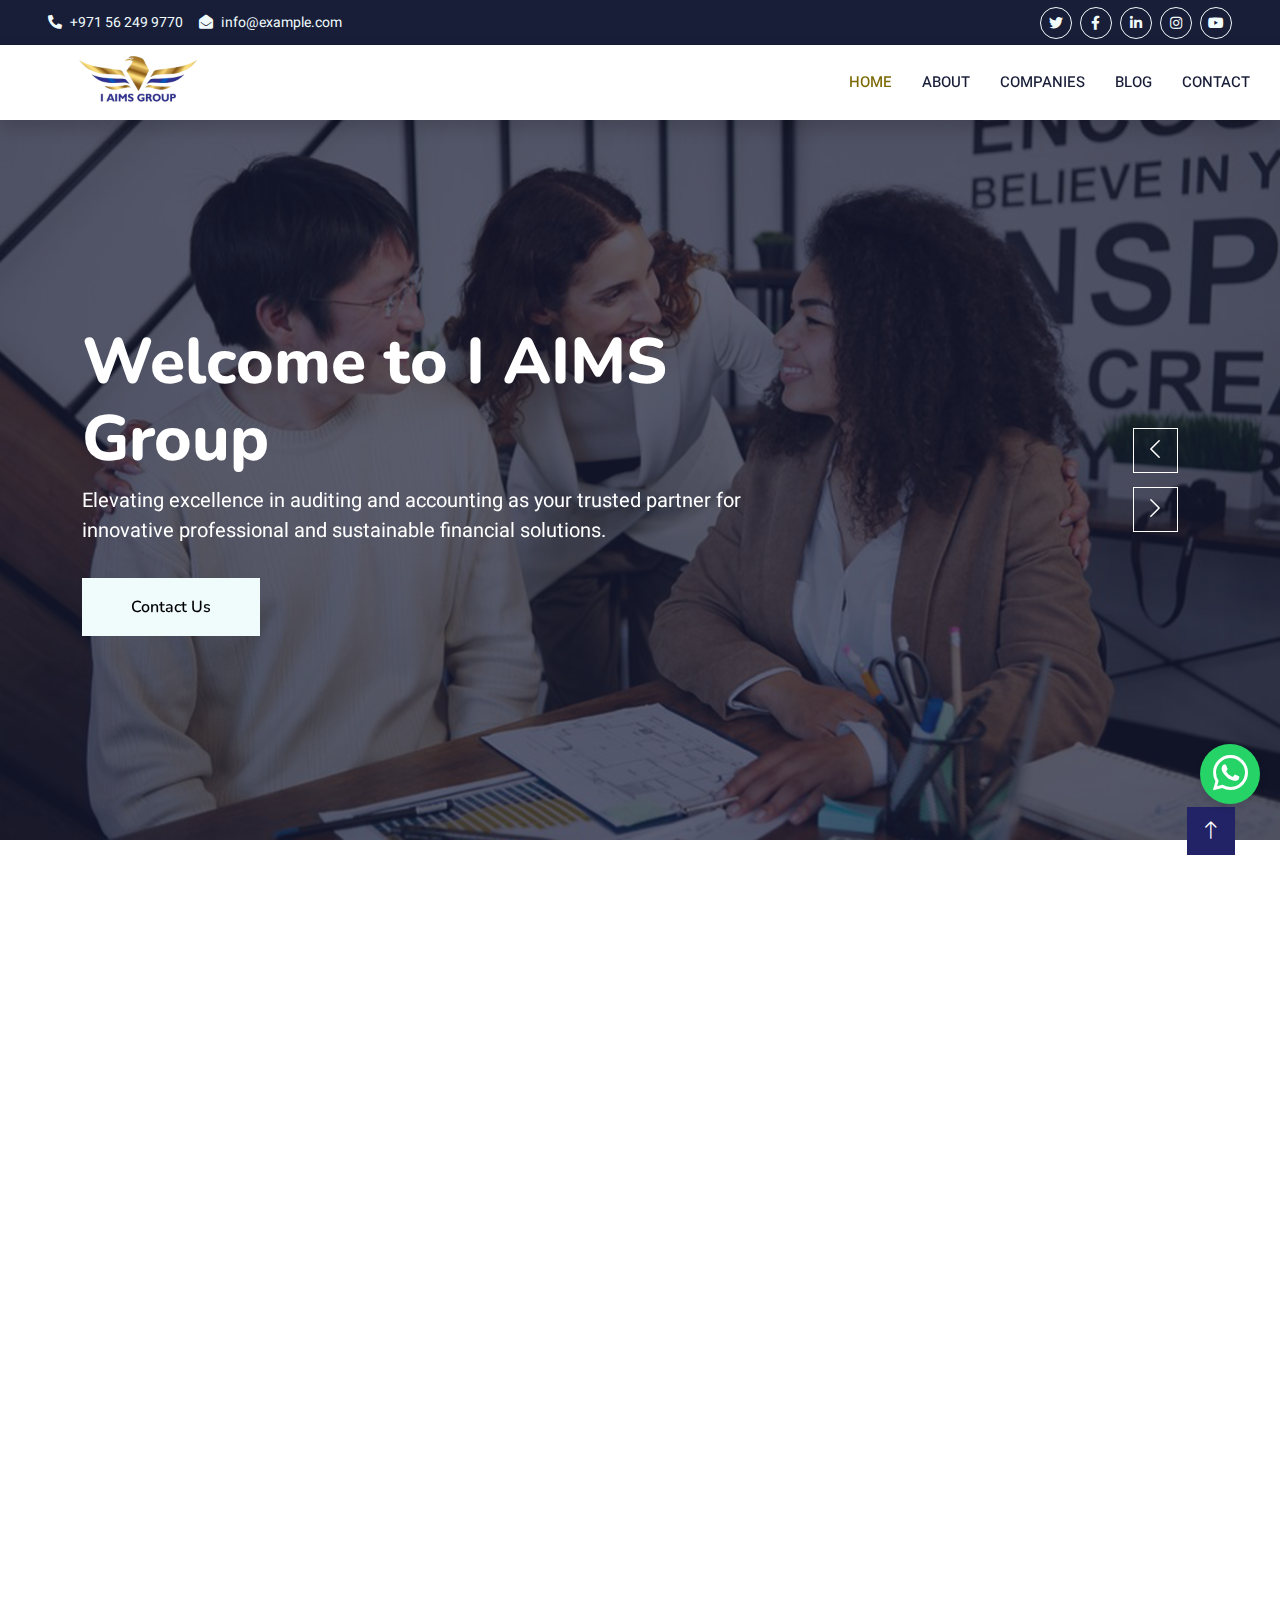
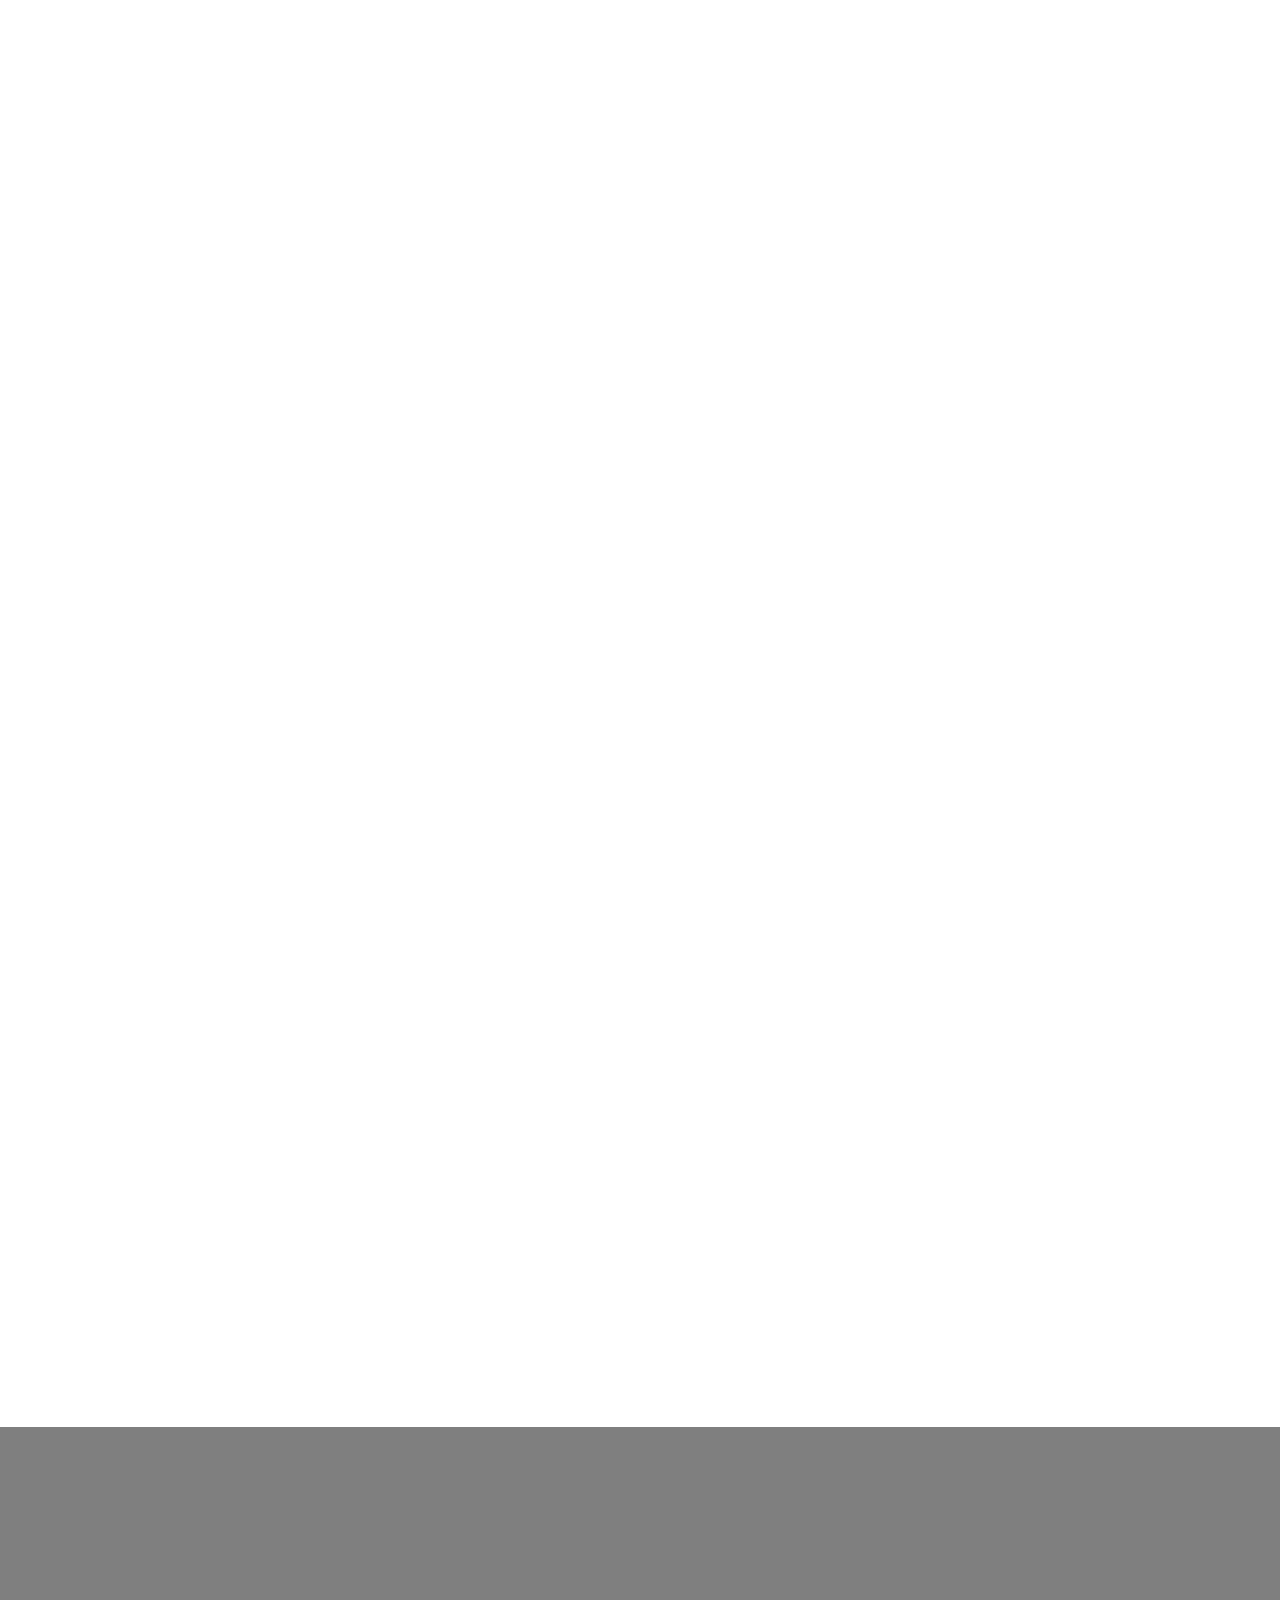
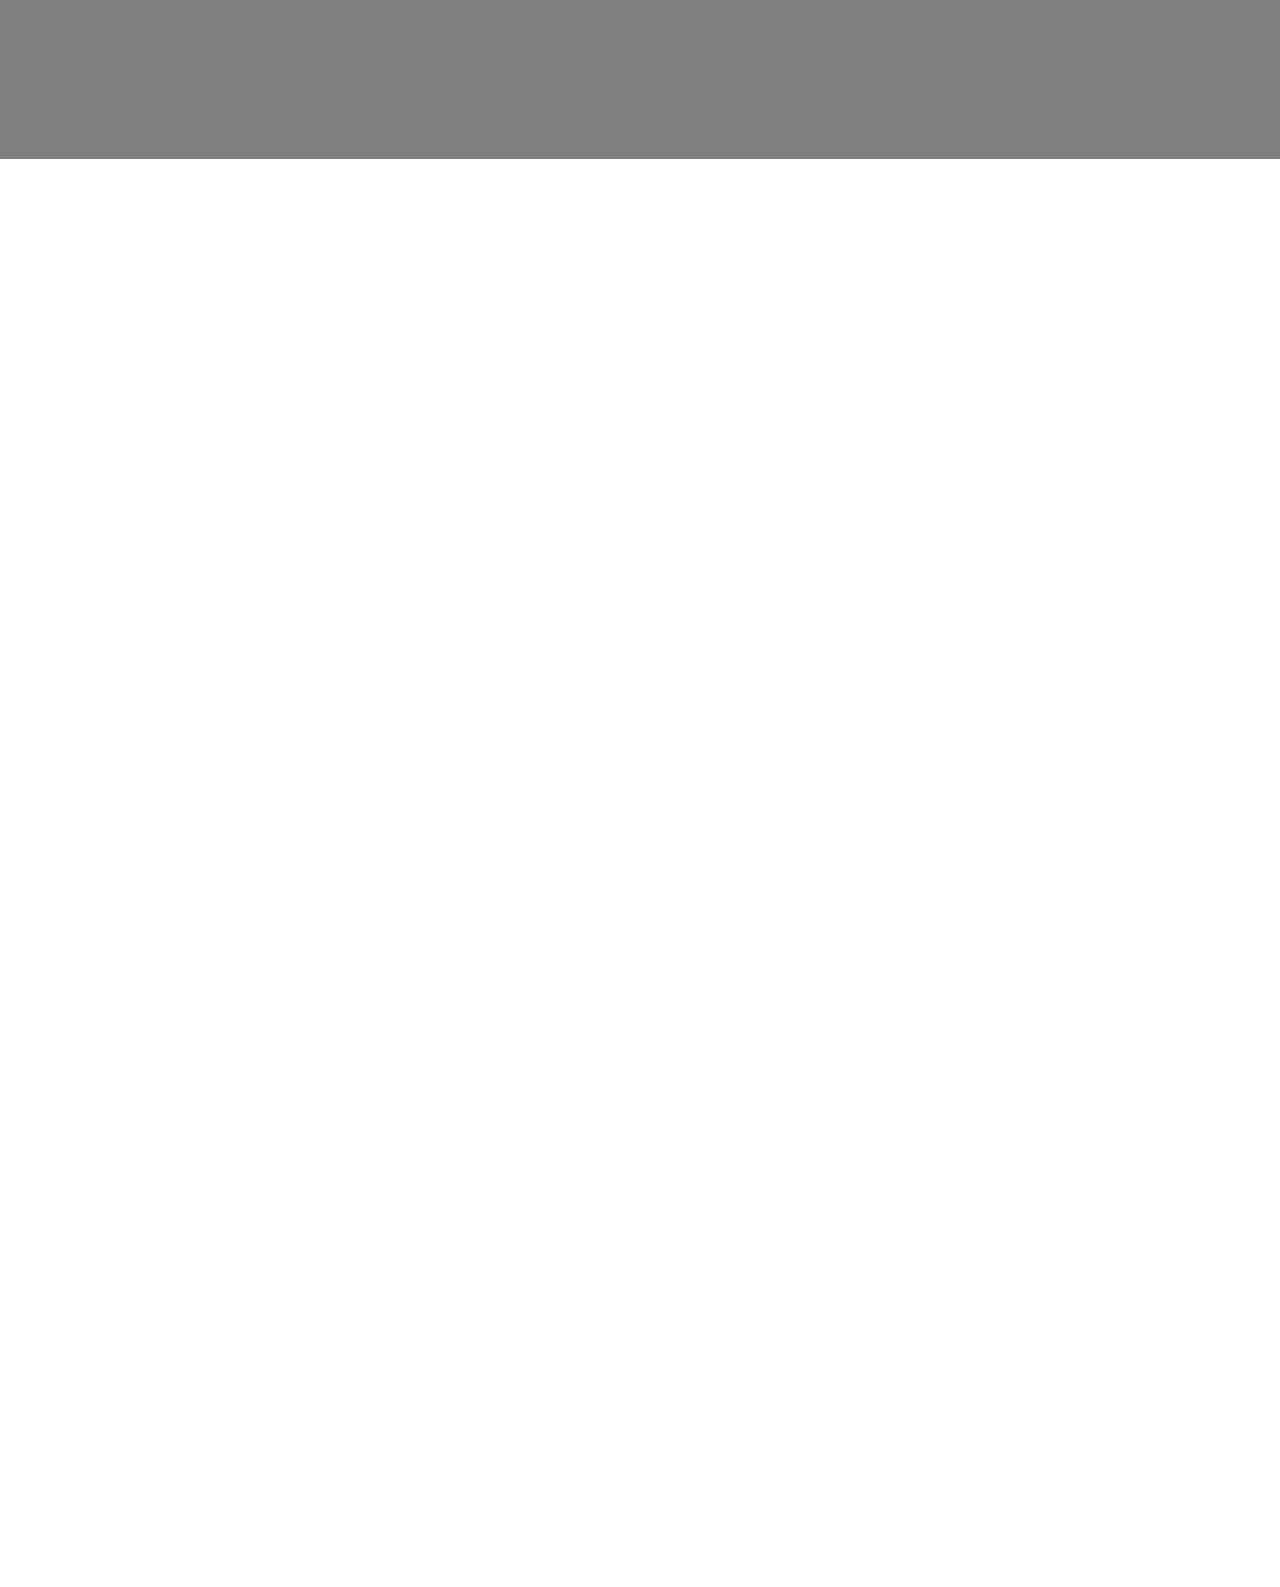
<file: index.html>
<!DOCTYPE html>
<html lang="en">

<head>
    <meta charset="utf-8">
    <title>I AIMS Group</title>
    <meta content="width=device-width, initial-scale=1.0" name="viewport">
    <meta content="" name="keywords">
    <meta content="" name="description">

    <!-- Favicon -->
    <link href="img/favicon.ico" rel="icon">

    <!-- Google Web Fonts -->
    <link rel="preconnect" href="https://fonts.googleapis.com">
    <link rel="preconnect" href="https://fonts.gstatic.com" crossorigin>
    <link href="https://fonts.googleapis.com/css2?family=Heebo:wght@400;500;600&family=Nunito:wght@600;700;800&display=swap" rel="stylesheet">

    <!-- Icon Font Stylesheet -->
    <link href="https://cdnjs.cloudflare.com/ajax/libs/font-awesome/5.10.0/css/all.min.css" rel="stylesheet">
    <link href="https://cdn.jsdelivr.net/npm/bootstrap-icons@1.4.1/font/bootstrap-icons.css" rel="stylesheet">

    <!-- Libraries Stylesheet -->
    <link href="lib/animate/animate.min.css" rel="stylesheet">
    <link href="lib/owlcarousel/assets/owl.carousel.min.css" rel="stylesheet">

    <!-- Customized Bootstrap Stylesheet -->
    <link href="css/bootstrap.min.css" rel="stylesheet">

    <!-- Template Stylesheet -->
    <link href="css/style.css" rel="stylesheet">
</head>

<body>
    <div class="whatsapp">
        <a target="_blank" href="https://wa.me/+971562499770" aria-label="WhatsApp">
            <div class="animate-boxs">
                <i class="fab fa-whatsapp"></i>
            </div>
        </a>
    </div>
    <!-- Spinner Start -->
    <div id="spinner" class="show bg-white position-fixed translate-middle w-100 vh-100 top-50 start-50 d-flex align-items-center justify-content-center">
        <div class="spinner-border text-primary" style="width: 3rem; height: 3rem;" role="status">
            <span class="sr-only">Loading...</span>
        </div>
    </div>
    <!-- Spinner End -->

    <!-- Topbar Start -->
    <div class="container-fluid bg-dark px-5 d-none d-lg-block">
        <div class="row gx-0">
            <div class="col-lg-8 text-center text-lg-start mb-2 mb-lg-0">
                <div class="d-inline-flex align-items-center" style="height: 45px;">
                    <!-- <small class="me-3 text-light"><i class="fa fa-map-marker-alt me-2"></i>I aims associates auditors and accountants  fzc LLC
                        University Road, <br>Near city center, Al zahia Sharjah</small> -->
                    <small class="me-3 text-light"><i class="fa fa-phone-alt me-2"></i>+971 56 249 9770</small>
                    <small class="text-light"><i class="fa fa-envelope-open me-2"></i>info@example.com</small>
                </div>
            </div>
            <div class="col-lg-4 text-center text-lg-end">
                <div class="d-inline-flex align-items-center" style="height: 45px;">
                    <a class="btn btn-sm btn-outline-light btn-sm-square rounded-circle me-2" href=""><i class="fab fa-twitter fw-normal"></i></a>
                    <a class="btn btn-sm btn-outline-light btn-sm-square rounded-circle me-2" href=""><i class="fab fa-facebook-f fw-normal"></i></a>
                    <a class="btn btn-sm btn-outline-light btn-sm-square rounded-circle me-2" href=""><i class="fab fa-linkedin-in fw-normal"></i></a>
                    <a class="btn btn-sm btn-outline-light btn-sm-square rounded-circle me-2" href=""><i class="fab fa-instagram fw-normal"></i></a>
                    <a class="btn btn-sm btn-outline-light btn-sm-square rounded-circle" href=""><i class="fab fa-youtube fw-normal"></i></a>
                </div>
            </div>
        </div>
    </div>
    <!-- Topbar End -->

    <!-- Navbar Start -->
    <nav class="navbar navbar-expand-lg bg-white navbar-light shadow sticky-top p-0">
        <a href="index.html" class="navbar-brand d-flex align-items-center px-4 px-lg-5">
            <img src="img/IAIMS png.png" alt="logo" width="180px" height="auto">
        </a>
        <button type="button" class="navbar-toggler me-4" data-bs-toggle="collapse" data-bs-target="#navbarCollapse">
            <span class="navbar-toggler-icon"></span>
        </button>
        <div class="collapse navbar-collapse" id="navbarCollapse">
            <div class="navbar-nav ms-auto p-4 p-lg-0">
                <a href="index.html" class="nav-item nav-link active">Home</a>
                <a href="about.html" class="nav-item nav-link">About</a>
                <a href="company.html" class="nav-item nav-link">Companies</a>
                <a href="blog.html" class="nav-item nav-link">Blog</a>
                <!-- <div class="nav-item dropdown">
                    <a href="#" class="nav-link dropdown-toggle" data-bs-toggle="dropdown">Pages</a>
                    <div class="dropdown-menu fade-down m-0">
                        <a href="team.html" class="dropdown-item">Our Team</a>
                        <a href="testimonial.html" class="dropdown-item">Testimonial</a>
                        <a href="404.html" class="dropdown-item">404 Page</a>
                    </div>
                </div> -->
                <a href="contact.html" class="nav-item nav-link">Contact</a>
            </div>
            <!-- <a href="" class="btn btn-primary py-4 px-lg-5 d-none d-lg-block">Join Now<i class="fa fa-arrow-right ms-3"></i></a> -->
        </div>
    </nav>
    <!-- Navbar End -->

    

    <!-- Carousel Start -->
    <div class="container-fluid p-0 mb-5">
        <div class="owl-carousel header-carousel position-relative">
            <div class="owl-carousel-item position-relative">
                <img class="img-fluid" src="img/slide-7.png" alt="">
                <div class="position-absolute top-0 start-0 w-100 h-100 d-flex align-items-center" style="background: rgba(24, 29, 56, .7);">
                    <div class="container">
                        <div class="row justify-content-start">
                            <div class="col-sm-10 col-lg-8">
                                <h1 class="display-3 text-white animated slideInDown">Welcome to I AIMS Group</h1>
                                <p class="fs-5 text-white mb-4 pb-2">Elevating excellence in auditing and accounting as your trusted partner for innovative professional and sustainable financial solutions.</p>
                                <a href="contact.html" class="btn btn-light py-md-3 px-md-5 animated slideInRight">Contact Us</a>
                            </div>
                        </div>
                    </div>
                </div>
            </div>
            <div class="owl-carousel-item position-relative">
                <img class="img-fluid" src="img/slide-2.png" alt="">
                <div class="position-absolute top-0 start-0 w-100 h-100 d-flex align-items-center" style="background: rgba(24, 29, 56, .7);">
                    <div class="container">
                        <div class="row justify-content-start">
                            <div class="col-sm-10 col-lg-8">
                                <h1 class="display-3 text-white animated slideInDown">Welcome to I AIMS Group</h1>
                                <p class="fs-5 text-white mb-4 pb-2">Committed to Exceeding Expectations through Accurate Insights, Ethical Standards and Continuous Learning.</p>
                                <a href="contact.html" class="btn btn-light py-md-3 px-md-5 animated slideInRight">Contact Us</a>
                            </div>
                        </div>
                    </div>
                </div>
            </div>
        </div>
    </div>
    <!-- Carousel End -->


    <!-- About Start -->
    <div class="container-xxl py-5">
        <div class="container">
            <div class="row g-5">
                <div class="col-lg-6 wow fadeInUp" data-wow-delay="0.1s" style="min-height: 400px;">
                    <div class="position-relative h-100">
                        <img class="img-fluid position-absolute w-100 h-100" src="img/about us acc.png" alt="" style="object-fit: cover;">
                    </div>
                </div>
                <div class="col-lg-6 wow fadeInUp" data-wow-delay="0.3s">
                    <h6 class="section-title bg-white text-start text-primary pe-3">About Us</h6>
                    <h1 class="mb-4">Welcome to I AIMS Group</h1>
                    <p class="mb-4">Our renowned group of companies established in UAE dedicated to providing a wide range of services in the fields of auditing, accounting, bookkeeping, taxation, educational institution & HR Management. With subsidiary companies such as Najmat Al Shams Accounting and Bookkeeping, Tax Solution Auditors & Accountants LLC, I AIMS Associates Auditors and Accountants LLC, Najmat Al Shams Institute, Accounts Hub-I AIMS Associates Private Ltd-India, I AIMS Associates HR consultancy, we have established ourselves as a trusted name in the industry with over 15 years of experience.</p>
                    <a class="btn btn-primary py-3 px-5 mt-2" href="about.html">Read More</a>
                </div>
            </div>
        </div>
    </div>
    <!-- About End -->

    <!-- Service Start -->
    <div class="container-xxl py-5">
        <div class="container">
            <div class="row g-4">
                <div class="col-lg-4 col-sm-6 wow fadeInUp" data-wow-delay="0.1s">
                    <div class="service-item text-center pt-3">
                        <div class="p-4">
                            <i class="fa fa-3x fa-clipboard-check text-primary mb-4"></i>
                            <h5 class="mb-3">Auditing</h5>
                            <p>Auditing ensures financial accuracy and compliance, providing stakeholders with insights into the organization's financial health and areas for improvement.</p>
                        </div>
                    </div>
                </div>
                <div class="col-lg-4 col-sm-6 wow fadeInUp" data-wow-delay="0.3s">
                    <div class="service-item text-center pt-3">
                        <div class="p-4">
                            <i class="fa fa-3x fa-calculator text-primary mb-4"></i>
                            <h5 class="mb-3">Accounting</h5>
                            <p>Accounting records financial transactions, aiding decision-making and compliance while guiding resource allocation and planning.</p>
                        </div>
                    </div>
                </div>
                <div class="col-lg-4 col-sm-6 wow fadeInUp" data-wow-delay="0.5s">
                    <div class="service-item text-center pt-3">
                        <div class="p-4">
                            <i class="fa fa-3x fa-book text-primary mb-4"></i>
                            <h5 class="mb-3">Book Keeping</h5>
                            <p>Bookkeeping records business transactions for clarity and compliance, forming the foundation for financial management and decision-making.</p>
                        </div>
                    </div>
                </div>
                <div class="col-lg-4 col-sm-6 wow fadeInUp" data-wow-delay="0.7s">
                    <div class="service-item text-center pt-3">
                        <div class="p-4">
                            <i class="fa fa-3x fa-file-invoice-dollar text-primary mb-4"></i>
                            <h5 class="mb-3">Taxation</h5>
                            <p>Taxation funds public spending through charges on individuals and businesses like income tax, VAT, and property tax, ensuring compliance and economic stability.</p>
                        </div>
                    </div>
                </div>
                <div class="col-lg-4 col-sm-6 wow fadeInUp" data-wow-delay="0.5s">
                    <div class="service-item text-center pt-3">
                        <div class="p-4">
                            <i class="fa fa-3x fa-university text-primary mb-4"></i>
                            <h5 class="mb-3">Educational Institution </h5>
                            <p>We're a leading educational institution, prioritizing academic and personal growth. Our innovative teaching and supportive environment ensure student success.</p>
                        </div>
                    </div>
                </div>
                <div class="col-lg-4 col-sm-6 wow fadeInUp" data-wow-delay="0.5s">
                    <div class="service-item text-center pt-3">
                        <div class="p-4">
                            <i class="fa fa-3x fa-users text-primary mb-4"></i>
                            <h5 class="mb-3">HR Management</h5>
                            <p>HR management oversees recruitment, training, and employee relations, fostering a positive work environment and aligning with organizational goals.</p>
                        </div>
                    </div>
                </div>
            </div>
        </div>
    </div>
    <!-- Service End -->

    <!-- Our Company's start -->
    <div class="container-xxl py-5">
        <div class="container">
            <div class="text-center wow fadeInUp" data-wow-delay="0.1s">
                <h6 class="section-title bg-white text-center text-primary px-3">Companies</h6>
                <h1 class="mb-5">Our Company's</h1>
            </div>
            <div class="row g-4">
                <div class="col-lg-4 col-md-6 wow fadeInUp" data-wow-delay="0.1s">
                    <div class="team-item bg-light">
                        <div class="image-container">
                            <img class="base-image" src="img/najmat 1.png" alt="NAJMAT AL SHAMS">
                            <img class="hover-image" src="img/naj lo.png" alt="logo">
                        </div>
                        <div class="text-center p-4">
                            <h5 class="mb-0">NAJMAT AL SHAMS ACCOUNTING & BOOKKEEPING</h5>
                            <!-- <small>Designation</small> -->
                            <a class="btn btn-primary py-3 px-5 mt-2" href="najmath-al-shams.html">Read More</a>
                        </div>
                    </div>
                </div>

                <div class="col-lg-4 col-md-6 wow fadeInUp" data-wow-delay="0.1s">
                    <div class="team-item bg-light">
                        <div class="image-container">
                            <img class="base-image" src="img/tax 1.png" alt="NAJMAT AL SHAMS">
                            <img class="hover-image" src="img/Taxsoltion.png" alt="logo">
                        </div>
                        <div class="text-center p-4">
                            <h5 class="mb-0">TAX SOLUTION AUDITORS AND ACCOUNTANTS LLC</h5>
                            <!-- <small>Designation</small> -->
                            <a class="btn btn-primary py-3 px-5 mt-2" href="tax-solution.html">Read More</a>
                        </div>
                    </div>
                </div>

                <div class="col-lg-4 col-md-6 wow fadeInUp" data-wow-delay="0.1s">
                    <div class="team-item bg-light">
                        <div class="image-container">
                            <img class="base-image" src="img/hr consultancy.png" alt="NAJMAT AL SHAMS">
                            <img class="hover-image" src="img/iaims_hr1.png" alt="logo">
                        </div>
                        <div class="text-center p-4">
                            <h5 class="mb-0">I AIMS ASSOCIATES AUDITORS AND ACCOUNTANTS LLC</h5>
                            <!-- <small>Designation</small> -->
                            <a class="btn btn-primary py-3 px-5 mt-2" href="iaims-auditors-and-accountants.html">Read More</a>
                        </div>
                    </div>
                </div>

                <div class="col-lg-4 col-md-6 wow fadeInUp" data-wow-delay="0.1s">
                    <div class="team-item bg-light">
                        <div class="image-container">
                            <img class="base-image" src="img/hr 1.png" alt="NAJMAT AL SHAMS">
                            <img class="hover-image" src="img/iaims_hr1.png" alt="logo">
                        </div>
                        <div class="text-center p-4">
                            <h5 class="mb-0">HR CONSULTANCY</h5>
                            <!-- <small>Designation</small> -->
                            <a class="btn btn-primary py-3 px-5 mt-2" href="hr-consultancy.html">Read More</a>
                        </div>
                    </div>
                </div>

                <div class="col-lg-4 col-md-6 wow fadeInUp" data-wow-delay="0.1s">
                    <div class="team-item bg-light">
                        <div class="image-container">
                            <img class="base-image" src="img/najmat institute.png" alt="NAJMAT AL SHAMS">
                            <img class="hover-image" src="img/naj lo.png" alt="logo">
                        </div>
                        <div class="text-center p-4">
                            <h5 class="mb-0">NAJMAT AL SHAMS INSTITUTE</h5>
                            <!-- <small>Designation</small> -->
                            <a class="btn btn-primary py-3 px-5 mt-2" href="najmat-al-shams-institute.html">Read More</a>
                        </div>
                    </div>
                </div>

                <div class="col-lg-4 col-md-6 wow fadeInUp" data-wow-delay="0.1s">
                    <div class="team-item bg-light">
                        <div class="image-container">
                            <img class="base-image" src="img/accounts hub 1.png" alt="NAJMAT AL SHAMS">
                            <img class="hover-image" src="img/accounts_hub LOGO.png" alt="logo">
                        </div>
                        <div class="text-center p-4">
                            <h5 class="mb-0">ACCOUNTS HUB</h5>
                            <!-- <small>Designation</small> -->
                            <a class="btn btn-primary py-3 px-5 mt-2" href="accounts-hub.html">Read More</a>
                        </div>
                    </div>
                </div>

            </div>
        </div>
    </div>
    <!-- Our Company's end -->

    <!-- background image start -->
    <section class="start_wrapper" style="background-image: url(img/I\ AIMS\ AUDITORS\ AND\ ACCOUNTANTS.jpg); background-size: cover; padding: 0 0; text-align: center; background-attachment: fixed;">
        <div style="background-color: rgba(0, 0, 0, 0.5); padding-bottom: 85px; padding-top: 85px;">
            <div class="container">
                <div class="row">
                    <div class="col-lg-12 col-md-12 wow fadeInUp" data-wow-delay="300ms" data-wow-duration="2000ms" style="visibility: visible; animation-duration: 2000ms; animation-delay: 300ms; animation-name: fadeInUp;">
                        <h1 style="color: white;">Start with us</h1>
                        <p style="color: white;">"Enquire now for innovative and ethical auditing and accounting solutions that drive financial success."</p>
                        <a href="contact.html" class="btn btn-primary py-3 px-5 mt-2">Contact Us</a>
                    </div>
                </div>
            </div>
        </div>
    </section>
    <!-- background image end -->

    <!-- blogs start -->
    <div class="container-fluid py-5 wow fadeInUp" data-wow-delay="0.1s">
        <div class="container py-5">
            <div class="text-center wow fadeInUp" data-wow-delay="0.1s">
                <h6 class="section-title bg-white text-center text-primary px-3">Latest Blog</h6>
                <h1 class="mb-5">Read The Latest Articles from Our Blog Post</h1>
            </div>
            <div class="row g-5">
                <div class="col-lg-4 wow slideInUp" data-wow-delay="0.3s">
                    <div class="blog-item bg-light rounded overflow-hidden">
                        <div class="blog-img position-relative overflow-hidden">
                            <img class="img-fluid" src="img/blog-1.jpg" alt="">
                            <a class="position-absolute top-0 start-0 bg-primary text-white rounded-end mt-5 py-2 px-4" href="blog-detail.html">Blog</a>
                        </div>
                        <div class="p-4">
                            <div class="d-flex mb-3">
                                <small class="me-3"><i class="far fa-user text-primary me-2"></i>John Doe</small>
                                <small><i class="far fa-calendar-alt text-primary me-2"></i>08 June, 2024</small>
                            </div>
                            <h4 class="mb-3">IAIMS Group: Your Trusted Partner in Financial and Organizational Services</h4>
                            <p>Welcome to IAIMS Group, a UAE-based leading company in auditing, accounting, bookkeeping, taxation, education, and HR management. Our mission is to support your business's growth and success with comprehensive and reliable services.</p>
                            <a class="text-uppercase" href="blog-detail.html">Read More <i class="bi bi-arrow-right"></i></a>
                        </div>
                    </div>
                </div>
                <!-- <div class="col-lg-4 wow slideInUp" data-wow-delay="0.6s">
                    <div class="blog-item bg-light rounded overflow-hidden">
                        <div class="blog-img position-relative overflow-hidden">
                            <img class="img-fluid" src="img/blog-2.jpg" alt="">
                            <a class="position-absolute top-0 start-0 bg-primary text-white rounded-end mt-5 py-2 px-4" href="">Web Design</a>
                        </div>
                        <div class="p-4">
                            <div class="d-flex mb-3">
                                <small class="me-3"><i class="far fa-user text-primary me-2"></i>John Doe</small>
                                <small><i class="far fa-calendar-alt text-primary me-2"></i>01 Jan, 2045</small>
                            </div>
                            <h4 class="mb-3">How to build a website</h4>
                            <p>Dolor et eos labore stet justo sed est sed sed sed dolor stet amet</p>
                            <a class="text-uppercase" href="">Read More <i class="bi bi-arrow-right"></i></a>
                        </div>
                    </div>
                </div>
                <div class="col-lg-4 wow slideInUp" data-wow-delay="0.9s">
                    <div class="blog-item bg-light rounded overflow-hidden">
                        <div class="blog-img position-relative overflow-hidden">
                            <img class="img-fluid" src="img/blog-3.jpg" alt="">
                            <a class="position-absolute top-0 start-0 bg-primary text-white rounded-end mt-5 py-2 px-4" href="">Web Design</a>
                        </div>
                        <div class="p-4">
                            <div class="d-flex mb-3">
                                <small class="me-3"><i class="far fa-user text-primary me-2"></i>John Doe</small>
                                <small><i class="far fa-calendar-alt text-primary me-2"></i>01 Jan, 2045</small>
                            </div>
                            <h4 class="mb-3">How to build a website</h4>
                            <p>Dolor et eos labore stet justo sed est sed sed sed dolor stet amet</p>
                            <a class="text-uppercase" href="">Read More <i class="bi bi-arrow-right"></i></a>
                        </div>
                    </div>
                </div> -->
            </div>
        </div>
    </div>
    <!-- blog end -->
    
    <!-- Categories Start -->
    <!-- <div class="container-xxl py-5 category">
        <div class="container">
            <div class="text-center wow fadeInUp" data-wow-delay="0.1s">
                <h6 class="section-title bg-white text-center text-primary px-3">Categories</h6>
                <h1 class="mb-5">Courses Categories</h1>
            </div>
            <div class="row g-3">
                <div class="col-lg-7 col-md-6">
                    <div class="row g-3">
                        <div class="col-lg-12 col-md-12 wow zoomIn" data-wow-delay="0.1s">
                            <a class="position-relative d-block overflow-hidden" href="">
                                <img class="img-fluid" src="img/cat-1.jpg" alt="">
                                <div class="bg-white text-center position-absolute bottom-0 end-0 py-2 px-3" style="margin: 1px;">
                                    <h5 class="m-0">Web Design</h5>
                                    <small class="text-primary">49 Courses</small>
                                </div>
                            </a>
                        </div>
                        <div class="col-lg-6 col-md-12 wow zoomIn" data-wow-delay="0.3s">
                            <a class="position-relative d-block overflow-hidden" href="">
                                <img class="img-fluid" src="img/cat-2.jpg" alt="">
                                <div class="bg-white text-center position-absolute bottom-0 end-0 py-2 px-3" style="margin: 1px;">
                                    <h5 class="m-0">Graphic Design</h5>
                                    <small class="text-primary">49 Courses</small>
                                </div>
                            </a>
                        </div>
                        <div class="col-lg-6 col-md-12 wow zoomIn" data-wow-delay="0.5s">
                            <a class="position-relative d-block overflow-hidden" href="">
                                <img class="img-fluid" src="img/cat-3.jpg" alt="">
                                <div class="bg-white text-center position-absolute bottom-0 end-0 py-2 px-3" style="margin: 1px;">
                                    <h5 class="m-0">Video Editing</h5>
                                    <small class="text-primary">49 Courses</small>
                                </div>
                            </a>
                        </div>
                    </div>
                </div>
                <div class="col-lg-5 col-md-6 wow zoomIn" data-wow-delay="0.7s" style="min-height: 350px;">
                    <a class="position-relative d-block h-100 overflow-hidden" href="">
                        <img class="img-fluid position-absolute w-100 h-100" src="img/cat-4.jpg" alt="" style="object-fit: cover;">
                        <div class="bg-white text-center position-absolute bottom-0 end-0 py-2 px-3" style="margin:  1px;">
                            <h5 class="m-0">Online Marketing</h5>
                            <small class="text-primary">49 Courses</small>
                        </div>
                    </a>
                </div>
            </div>
        </div>
    </div> -->
    <!-- Categories Start -->


    <!-- Courses Start -->
    <!-- <div class="container-xxl py-5">
        <div class="container">
            <div class="text-center wow fadeInUp" data-wow-delay="0.1s">
                <h6 class="section-title bg-white text-center text-primary px-3">Courses</h6>
                <h1 class="mb-5">Popular Courses</h1>
            </div>
            <div class="row g-4 justify-content-center">
                <div class="col-lg-4 col-md-6 wow fadeInUp" data-wow-delay="0.1s">
                    <div class="course-item bg-light">
                        <div class="position-relative overflow-hidden">
                            <img class="img-fluid" src="img/course-1.jpg" alt="">
                            <div class="w-100 d-flex justify-content-center position-absolute bottom-0 start-0 mb-4">
                                <a href="#" class="flex-shrink-0 btn btn-sm btn-primary px-3 border-end" style="border-radius: 30px 0 0 30px;">Read More</a>
                                <a href="#" class="flex-shrink-0 btn btn-sm btn-primary px-3" style="border-radius: 0 30px 30px 0;">Join Now</a>
                            </div>
                        </div>
                        <div class="text-center p-4 pb-0">
                            <h3 class="mb-0">$149.00</h3>
                            <div class="mb-3">
                                <small class="fa fa-star text-primary"></small>
                                <small class="fa fa-star text-primary"></small>
                                <small class="fa fa-star text-primary"></small>
                                <small class="fa fa-star text-primary"></small>
                                <small class="fa fa-star text-primary"></small>
                                <small>(123)</small>
                            </div>
                            <h5 class="mb-4">Web Design & Development Course for Beginners</h5>
                        </div>
                        <div class="d-flex border-top">
                            <small class="flex-fill text-center border-end py-2"><i class="fa fa-user-tie text-primary me-2"></i>John Doe</small>
                            <small class="flex-fill text-center border-end py-2"><i class="fa fa-clock text-primary me-2"></i>1.49 Hrs</small>
                            <small class="flex-fill text-center py-2"><i class="fa fa-user text-primary me-2"></i>30 Students</small>
                        </div>
                    </div>
                </div>
                <div class="col-lg-4 col-md-6 wow fadeInUp" data-wow-delay="0.3s">
                    <div class="course-item bg-light">
                        <div class="position-relative overflow-hidden">
                            <img class="img-fluid" src="img/course-2.jpg" alt="">
                            <div class="w-100 d-flex justify-content-center position-absolute bottom-0 start-0 mb-4">
                                <a href="#" class="flex-shrink-0 btn btn-sm btn-primary px-3 border-end" style="border-radius: 30px 0 0 30px;">Read More</a>
                                <a href="#" class="flex-shrink-0 btn btn-sm btn-primary px-3" style="border-radius: 0 30px 30px 0;">Join Now</a>
                            </div>
                        </div>
                        <div class="text-center p-4 pb-0">
                            <h3 class="mb-0">$149.00</h3>
                            <div class="mb-3">
                                <small class="fa fa-star text-primary"></small>
                                <small class="fa fa-star text-primary"></small>
                                <small class="fa fa-star text-primary"></small>
                                <small class="fa fa-star text-primary"></small>
                                <small class="fa fa-star text-primary"></small>
                                <small>(123)</small>
                            </div>
                            <h5 class="mb-4">Web Design & Development Course for Beginners</h5>
                        </div>
                        <div class="d-flex border-top">
                            <small class="flex-fill text-center border-end py-2"><i class="fa fa-user-tie text-primary me-2"></i>John Doe</small>
                            <small class="flex-fill text-center border-end py-2"><i class="fa fa-clock text-primary me-2"></i>1.49 Hrs</small>
                            <small class="flex-fill text-center py-2"><i class="fa fa-user text-primary me-2"></i>30 Students</small>
                        </div>
                    </div>
                </div>
                <div class="col-lg-4 col-md-6 wow fadeInUp" data-wow-delay="0.5s">
                    <div class="course-item bg-light">
                        <div class="position-relative overflow-hidden">
                            <img class="img-fluid" src="img/course-3.jpg" alt="">
                            <div class="w-100 d-flex justify-content-center position-absolute bottom-0 start-0 mb-4">
                                <a href="#" class="flex-shrink-0 btn btn-sm btn-primary px-3 border-end" style="border-radius: 30px 0 0 30px;">Read More</a>
                                <a href="#" class="flex-shrink-0 btn btn-sm btn-primary px-3" style="border-radius: 0 30px 30px 0;">Join Now</a>
                            </div>
                        </div>
                        <div class="text-center p-4 pb-0">
                            <h3 class="mb-0">$149.00</h3>
                            <div class="mb-3">
                                <small class="fa fa-star text-primary"></small>
                                <small class="fa fa-star text-primary"></small>
                                <small class="fa fa-star text-primary"></small>
                                <small class="fa fa-star text-primary"></small>
                                <small class="fa fa-star text-primary"></small>
                                <small>(123)</small>
                            </div>
                            <h5 class="mb-4">Web Design & Development Course for Beginners</h5>
                        </div>
                        <div class="d-flex border-top">
                            <small class="flex-fill text-center border-end py-2"><i class="fa fa-user-tie text-primary me-2"></i>John Doe</small>
                            <small class="flex-fill text-center border-end py-2"><i class="fa fa-clock text-primary me-2"></i>1.49 Hrs</small>
                            <small class="flex-fill text-center py-2"><i class="fa fa-user text-primary me-2"></i>30 Students</small>
                        </div>
                    </div>
                </div>
            </div>
        </div>
    </div> -->
    <!-- Courses End -->


    <!-- Team Start -->
<!--     <div class="container-xxl py-5">
        <div class="container">
            <div class="text-center wow fadeInUp" data-wow-delay="0.1s">
                <h6 class="section-title bg-white text-center text-primary px-3">Instructors</h6>
                <h1 class="mb-5">Expert Instructors</h1>
            </div>
            <div class="row g-4">
                <div class="col-lg-3 col-md-6 wow fadeInUp" data-wow-delay="0.1s">
                    <div class="team-item bg-light">
                        <div class="overflow-hidden">
                            <img class="img-fluid" src="img/team-1.jpg" alt="">
                        </div>
                        <div class="position-relative d-flex justify-content-center" style="margin-top: -23px;">
                            <div class="bg-light d-flex justify-content-center pt-2 px-1">
                                <a class="btn btn-sm-square btn-primary mx-1" href=""><i class="fab fa-facebook-f"></i></a>
                                <a class="btn btn-sm-square btn-primary mx-1" href=""><i class="fab fa-twitter"></i></a>
                                <a class="btn btn-sm-square btn-primary mx-1" href=""><i class="fab fa-instagram"></i></a>
                            </div>
                        </div>
                        <div class="text-center p-4">
                            <h5 class="mb-0">Instructor Name</h5>
                            <small>Designation</small>
                        </div>
                    </div>
                </div>
                <div class="col-lg-3 col-md-6 wow fadeInUp" data-wow-delay="0.3s">
                    <div class="team-item bg-light">
                        <div class="overflow-hidden">
                            <img class="img-fluid" src="img/team-2.jpg" alt="">
                        </div>
                        <div class="position-relative d-flex justify-content-center" style="margin-top: -23px;">
                            <div class="bg-light d-flex justify-content-center pt-2 px-1">
                                <a class="btn btn-sm-square btn-primary mx-1" href=""><i class="fab fa-facebook-f"></i></a>
                                <a class="btn btn-sm-square btn-primary mx-1" href=""><i class="fab fa-twitter"></i></a>
                                <a class="btn btn-sm-square btn-primary mx-1" href=""><i class="fab fa-instagram"></i></a>
                            </div>
                        </div>
                        <div class="text-center p-4">
                            <h5 class="mb-0">Instructor Name</h5>
                            <small>Designation</small>
                        </div>
                    </div>
                </div>
                <div class="col-lg-3 col-md-6 wow fadeInUp" data-wow-delay="0.5s">
                    <div class="team-item bg-light">
                        <div class="overflow-hidden">
                            <img class="img-fluid" src="img/team-3.jpg" alt="">
                        </div>
                        <div class="position-relative d-flex justify-content-center" style="margin-top: -23px;">
                            <div class="bg-light d-flex justify-content-center pt-2 px-1">
                                <a class="btn btn-sm-square btn-primary mx-1" href=""><i class="fab fa-facebook-f"></i></a>
                                <a class="btn btn-sm-square btn-primary mx-1" href=""><i class="fab fa-twitter"></i></a>
                                <a class="btn btn-sm-square btn-primary mx-1" href=""><i class="fab fa-instagram"></i></a>
                            </div>
                        </div>
                        <div class="text-center p-4">
                            <h5 class="mb-0">Instructor Name</h5>
                            <small>Designation</small>
                        </div>
                    </div>
                </div>
                <div class="col-lg-3 col-md-6 wow fadeInUp" data-wow-delay="0.7s">
                    <div class="team-item bg-light">
                        <div class="overflow-hidden">
                            <img class="img-fluid" src="img/team-4.jpg" alt="">
                        </div>
                        <div class="position-relative d-flex justify-content-center" style="margin-top: -23px;">
                            <div class="bg-light d-flex justify-content-center pt-2 px-1">
                                <a class="btn btn-sm-square btn-primary mx-1" href=""><i class="fab fa-facebook-f"></i></a>
                                <a class="btn btn-sm-square btn-primary mx-1" href=""><i class="fab fa-twitter"></i></a>
                                <a class="btn btn-sm-square btn-primary mx-1" href=""><i class="fab fa-instagram"></i></a>
                            </div>
                        </div>
                        <div class="text-center p-4">
                            <h5 class="mb-0">Instructor Name</h5>
                            <small>Designation</small>
                        </div>
                    </div>
                </div>
            </div>
        </div>
    </div> -->
    <!-- Team End -->


    <!-- Testimonial Start -->
    <!-- <div class="container-xxl py-5 wow fadeInUp" data-wow-delay="0.1s">
        <div class="container">
            <div class="text-center">
                <h6 class="section-title bg-white text-center text-primary px-3">Testimonial</h6>
                <h1 class="mb-5">Our Students Say!</h1>
            </div>
            <div class="owl-carousel testimonial-carousel position-relative">
                <div class="testimonial-item text-center">
                    <img class="border rounded-circle p-2 mx-auto mb-3" src="img/testimonial-1.jpg" style="width: 80px; height: 80px;">
                    <h5 class="mb-0">Client Name</h5>
                    <p>Profession</p>
                    <div class="testimonial-text bg-light text-center p-4">
                    <p class="mb-0">Tempor erat elitr rebum at clita. Diam dolor diam ipsum sit diam amet diam et eos. Clita erat ipsum et lorem et sit.</p>
                    </div>
                </div>
                <div class="testimonial-item text-center">
                    <img class="border rounded-circle p-2 mx-auto mb-3" src="img/testimonial-2.jpg" style="width: 80px; height: 80px;">
                    <h5 class="mb-0">Client Name</h5>
                    <p>Profession</p>
                    <div class="testimonial-text bg-light text-center p-4">
                    <p class="mb-0">Tempor erat elitr rebum at clita. Diam dolor diam ipsum sit diam amet diam et eos. Clita erat ipsum et lorem et sit.</p>
                    </div>
                </div>
                <div class="testimonial-item text-center">
                    <img class="border rounded-circle p-2 mx-auto mb-3" src="img/testimonial-3.jpg" style="width: 80px; height: 80px;">
                    <h5 class="mb-0">Client Name</h5>
                    <p>Profession</p>
                    <div class="testimonial-text bg-light text-center p-4">
                    <p class="mb-0">Tempor erat elitr rebum at clita. Diam dolor diam ipsum sit diam amet diam et eos. Clita erat ipsum et lorem et sit.</p>
                    </div>
                </div>
                <div class="testimonial-item text-center">
                    <img class="border rounded-circle p-2 mx-auto mb-3" src="img/testimonial-4.jpg" style="width: 80px; height: 80px;">
                    <h5 class="mb-0">Client Name</h5>
                    <p>Profession</p>
                    <div class="testimonial-text bg-light text-center p-4">
                    <p class="mb-0">Tempor erat elitr rebum at clita. Diam dolor diam ipsum sit diam amet diam et eos. Clita erat ipsum et lorem et sit.</p>
                    </div>
                </div>
            </div>
        </div>
    </div> -->
    <!-- Testimonial End -->
        

    <!-- Footer Start -->
    <div class="container-fluid bg-dark text-light footer pt-5 mt-5 wow fadeIn" data-wow-delay="0.1s">
        <div class="container py-5">
            <div class="row g-5">
                <div class="col-lg-3 col-md-6">
                    <h4 class="text-white mb-3">Quick Links</h4>
                    <a class="btn btn-link" href="index.html">Home</a>
                    <a class="btn btn-link" href="about.html">About Us</a>
                    <a class="btn btn-link" href="company.html">Companies</a>
                    <a class="btn btn-link" href="blog.html">Blogs</a>
                    <a class="btn btn-link" href="contact.html">Contact Us</a>
                </div>
                <div class="col-lg-3 col-md-6">
                    <h4 class="text-white mb-3">Contact</h4>
                    <p class="mb-2"><i class="fa fa-map-marker-alt me-3"></i>I aims associates auditors and accountants LLC,
University Road, 
Near city center, Al zahia, 
Sharjah</p>
                    <p class="mb-2"><i class="fa fa-phone-alt me-3"></i>+971 56 249 97700</p>
                    <p class="mb-2"><i class="fa fa-envelope me-3"></i>info@example.com</p>
                    <div class="d-flex pt-2">
                        <a class="btn btn-outline-light btn-social" href=""><i class="fab fa-twitter"></i></a>
                        <a class="btn btn-outline-light btn-social" href=""><i class="fab fa-facebook-f"></i></a>
                        <a class="btn btn-outline-light btn-social" href=""><i class="fab fa-youtube"></i></a>
                        <a class="btn btn-outline-light btn-social" href=""><i class="fab fa-linkedin-in"></i></a>
                    </div>
                </div>
                <div class="col-lg-3 col-md-6">
                    <h4 class="text-white mb-3">Gallery</h4>
                    <div class="row g-2 pt-2">
                        <div class="col-4">
                            <img class="img-fluid bg-light p-1" src="img/course-1.jpg" alt="">
                        </div>
                        <div class="col-4">
                            <img class="img-fluid bg-light p-1" src="img/course-2.jpg" alt="">
                        </div>
                        <div class="col-4">
                            <img class="img-fluid bg-light p-1" src="img/course-3.jpg" alt="">
                        </div>
                        <div class="col-4">
                            <img class="img-fluid bg-light p-1" src="img/course-2.jpg" alt="">
                        </div>
                        <div class="col-4">
                            <img class="img-fluid bg-light p-1" src="img/course-3.jpg" alt="">
                        </div>
                        <div class="col-4">
                            <img class="img-fluid bg-light p-1" src="img/course-1.jpg" alt="">
                        </div>
                    </div>
                </div>
                <div class="col-lg-3 col-md-6">
                    <h4 class="text-white mb-3">Newsletter</h4>
<!--                     <p>Dolor amet sit justo amet elitr clita ipsum elitr est.</p> -->
                    <div class="position-relative mx-auto" style="max-width: 400px;">
                        <input class="form-control border-0 w-100 py-3 ps-4 pe-5" type="text" placeholder="Your email">
                        <button type="button" class="btn btn-primary py-2 position-absolute top-0 end-0 mt-2 me-2">SignUp</button>
                    </div>
                </div>
            </div>
        </div>
        <div class="container">
            <div class="copyright">
                <div class="row">
                    <div class="col-md-6 text-center text-md-start mb-3 mb-md-0">
                        &copy; <a class="border-bottom" href="index.html">I AIMS Group</a>, All Right Reserved.

                        <!--/*** This template is free as long as you keep the footer author’s credit link/attribution link/backlink. If you'd like to use the template without the footer author’s credit link/attribution link/backlink, you can purchase the Credit Removal License from "https://htmlcodex.com/credit-removal". Thank you for your support. ***/-->
                        Designed By <a class="border-bottom" href="https://digitalvolcanoes.com">Digital Volcanoes</a><br><br>
                    </div>
                    <!-- <div class="col-md-6 text-center text-md-end">
                        <div class="footer-menu">
                            <img src="img/IAIMS png.png" alt="logo">
                        </div>
                    </div> -->
                </div>
            </div>
        </div>
    </div>
    <!-- Footer End -->


    <!-- Back to Top -->
    <a href="#" class="btn btn-lg btn-primary btn-lg-square back-to-top"><i class="bi bi-arrow-up"></i></a>


    <!-- JavaScript Libraries -->
    <script src="https://code.jquery.com/jquery-3.4.1.min.js"></script>
    <script src="https://cdn.jsdelivr.net/npm/bootstrap@5.0.0/dist/js/bootstrap.bundle.min.js"></script>
    <script src="lib/wow/wow.min.js"></script>
    <script src="lib/easing/easing.min.js"></script>
    <script src="lib/waypoints/waypoints.min.js"></script>
    <script src="lib/owlcarousel/owl.carousel.min.js"></script>

    <!-- Template Javascript -->
    <script src="js/main.js"></script>
</body>

</html>
</file>
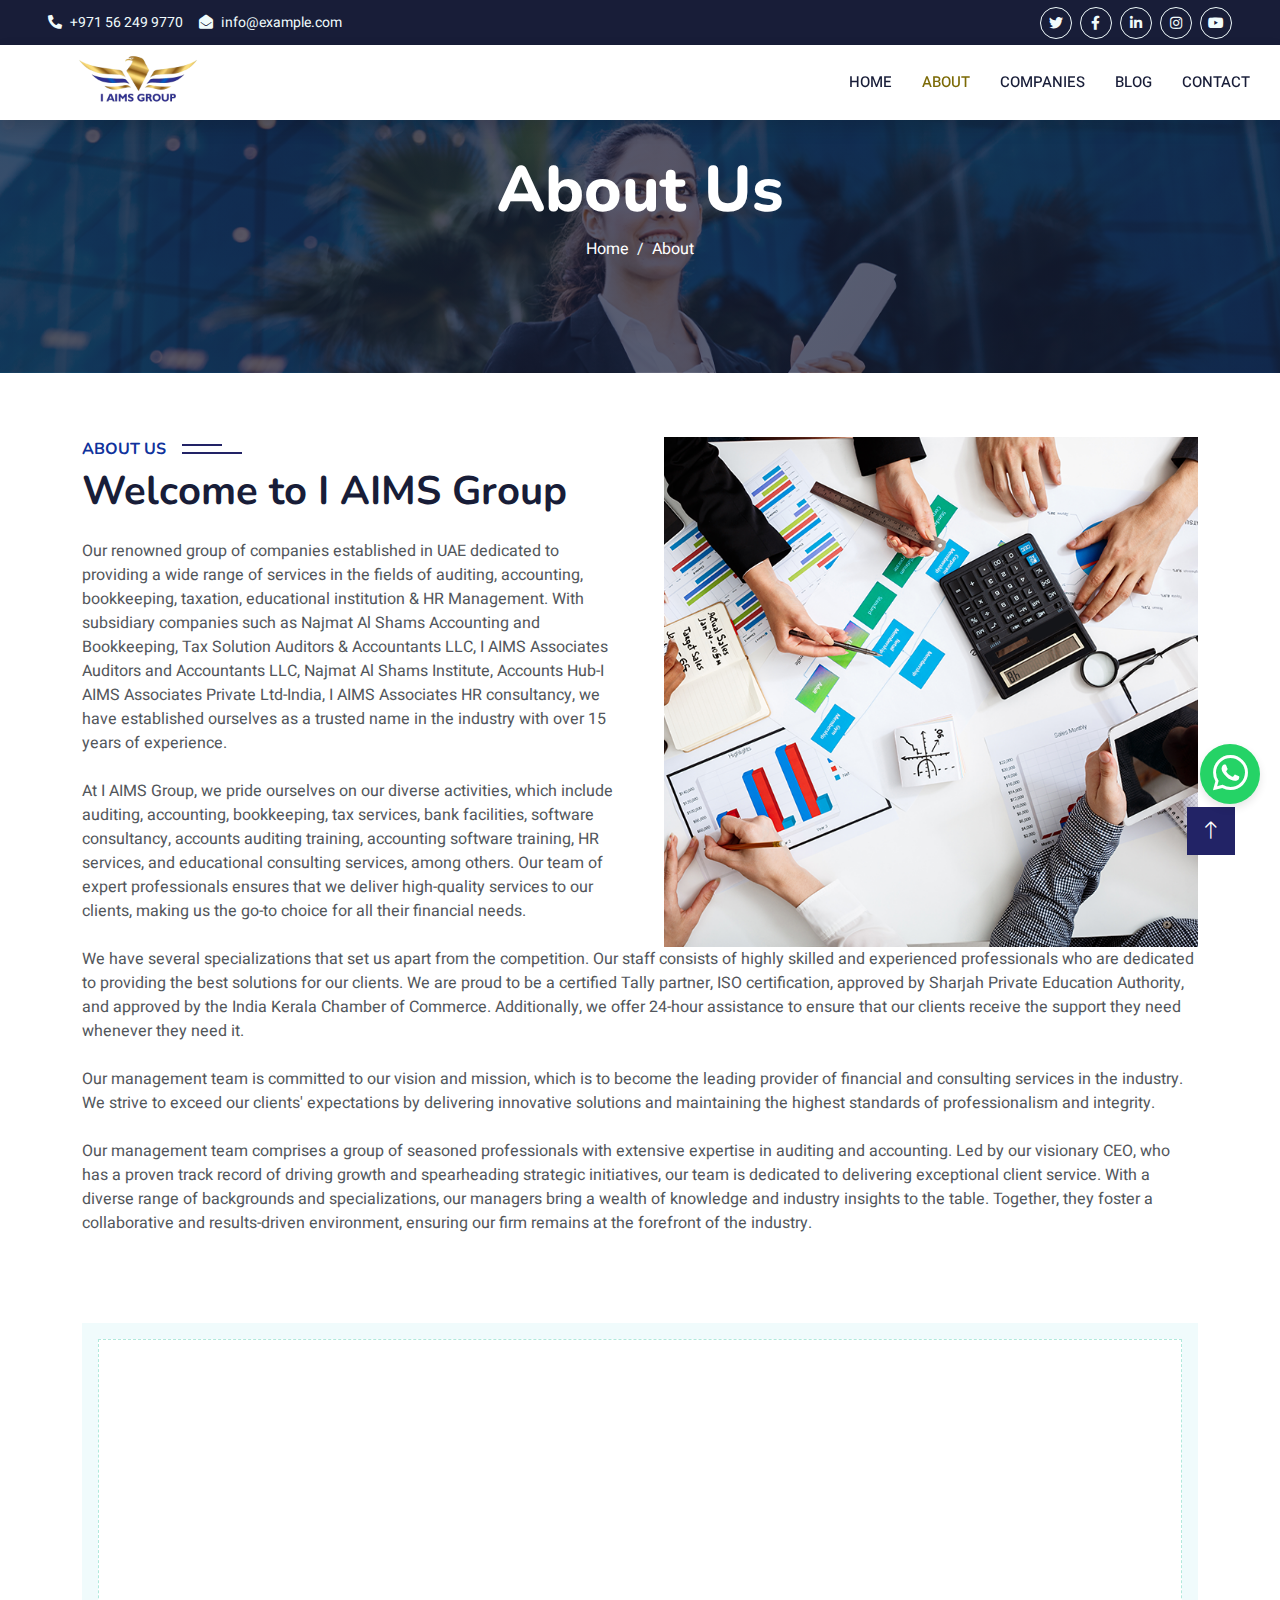
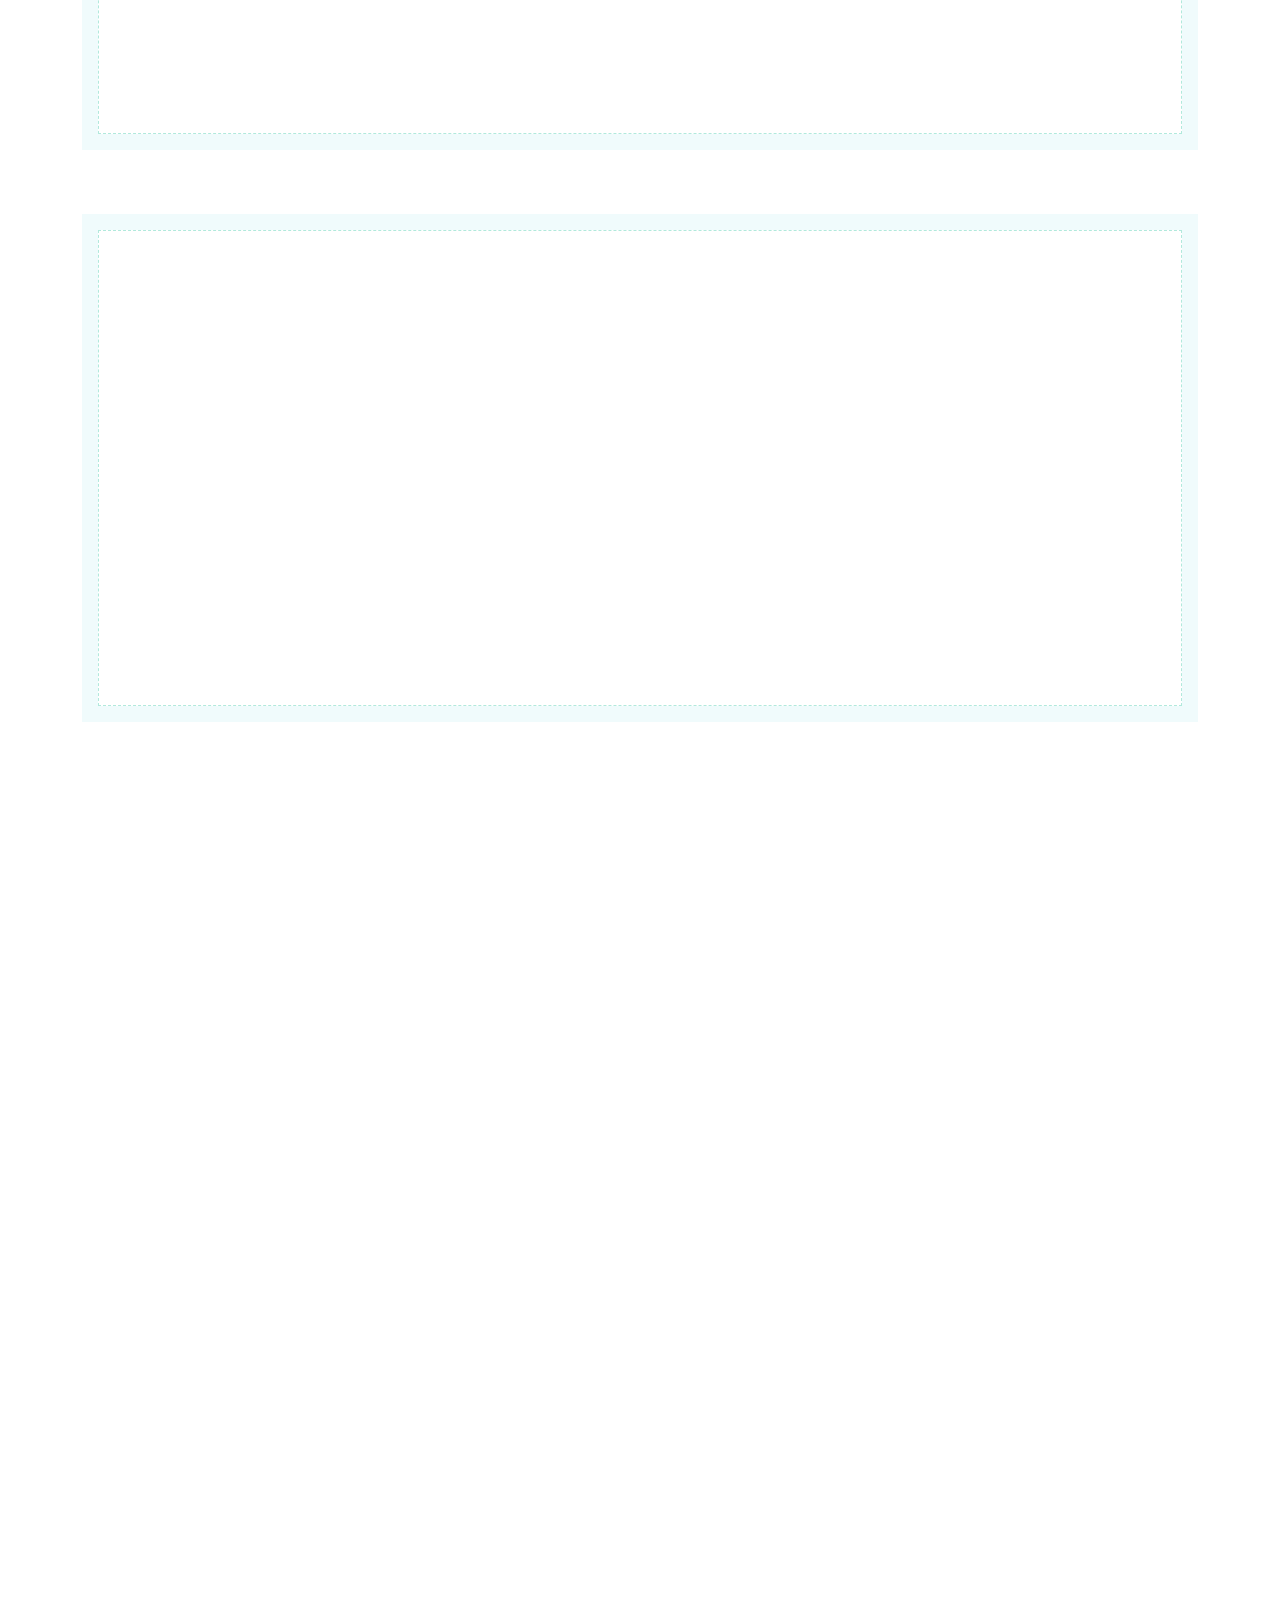
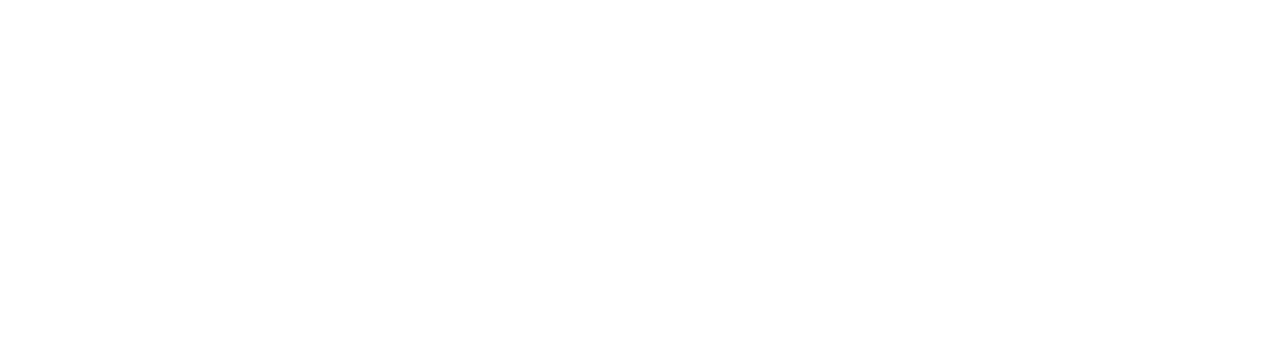
<file: about.html>
<!DOCTYPE html>
<html lang="en">

<head>
    <meta charset="utf-8">
    <title>I AIMS Group</title>
    <meta content="width=device-width, initial-scale=1.0" name="viewport">
    <meta content="" name="keywords">
    <meta content="" name="description">

    <!-- Favicon -->
    <link href="img/favicon.ico" rel="icon">

    <!-- Google Web Fonts -->
    <link rel="preconnect" href="https://fonts.googleapis.com">
    <link rel="preconnect" href="https://fonts.gstatic.com" crossorigin>
    <link href="https://fonts.googleapis.com/css2?family=Heebo:wght@400;500;600&family=Nunito:wght@600;700;800&display=swap" rel="stylesheet">

    <!-- Icon Font Stylesheet -->
    <link href="https://cdnjs.cloudflare.com/ajax/libs/font-awesome/5.10.0/css/all.min.css" rel="stylesheet">
    <link href="https://cdn.jsdelivr.net/npm/bootstrap-icons@1.4.1/font/bootstrap-icons.css" rel="stylesheet">

    <!-- Libraries Stylesheet -->
    <link href="lib/animate/animate.min.css" rel="stylesheet">
    <link href="lib/owlcarousel/assets/owl.carousel.min.css" rel="stylesheet">

    <!-- Customized Bootstrap Stylesheet -->
    <link href="css/bootstrap.min.css" rel="stylesheet">

    <!-- Template Stylesheet -->
    <link href="css/style.css" rel="stylesheet">
</head>

<body>
    <div class="whatsapp">
        <a target="_blank" href="https://wa.me/+971562499770" aria-label="WhatsApp">
            <div class="animate-boxs">
                <i class="fab fa-whatsapp"></i>
            </div>
        </a>
    </div>
    <!-- Spinner Start -->
    <div id="spinner" class="show bg-white position-fixed translate-middle w-100 vh-100 top-50 start-50 d-flex align-items-center justify-content-center">
        <div class="spinner-border text-primary" style="width: 3rem; height: 3rem;" role="status">
            <span class="sr-only">Loading...</span>
        </div>
    </div>
    <!-- Spinner End -->

    <!-- Topbar Start -->
    <div class="container-fluid bg-dark px-5 d-none d-lg-block">
        <div class="row gx-0">
            <div class="col-lg-8 text-center text-lg-start mb-2 mb-lg-0">
                <div class="d-inline-flex align-items-center" style="height: 45px;">
                    <!-- <small class="me-3 text-light"><i class="fa fa-map-marker-alt me-2"></i>I aims associates auditors and accountants  fzc LLC
                        University Road, <br>Near city center, Al zahia Sharjah</small> -->
                    <small class="me-3 text-light"><i class="fa fa-phone-alt me-2"></i>+971 56 249 9770</small>
                    <small class="text-light"><i class="fa fa-envelope-open me-2"></i>info@example.com</small>
                </div>
            </div>
            <div class="col-lg-4 text-center text-lg-end">
                <div class="d-inline-flex align-items-center" style="height: 45px;">
                    <a class="btn btn-sm btn-outline-light btn-sm-square rounded-circle me-2" href=""><i class="fab fa-twitter fw-normal"></i></a>
                    <a class="btn btn-sm btn-outline-light btn-sm-square rounded-circle me-2" href=""><i class="fab fa-facebook-f fw-normal"></i></a>
                    <a class="btn btn-sm btn-outline-light btn-sm-square rounded-circle me-2" href=""><i class="fab fa-linkedin-in fw-normal"></i></a>
                    <a class="btn btn-sm btn-outline-light btn-sm-square rounded-circle me-2" href=""><i class="fab fa-instagram fw-normal"></i></a>
                    <a class="btn btn-sm btn-outline-light btn-sm-square rounded-circle" href=""><i class="fab fa-youtube fw-normal"></i></a>
                </div>
            </div>
        </div>
    </div>
    <!-- Topbar End -->

    <!-- Navbar Start -->
    <nav class="navbar navbar-expand-lg bg-white navbar-light shadow sticky-top p-0">
        <a href="index.html" class="navbar-brand d-flex align-items-center px-4 px-lg-5">
            <img src="img/IAIMS png.png" alt="logo" width="180px" height="auto">
        </a>
        <button type="button" class="navbar-toggler me-4" data-bs-toggle="collapse" data-bs-target="#navbarCollapse">
            <span class="navbar-toggler-icon"></span>
        </button>
        <div class="collapse navbar-collapse" id="navbarCollapse">
            <div class="navbar-nav ms-auto p-4 p-lg-0">
                <a href="index.html" class="nav-item nav-link">Home</a>
                <a href="about.html" class="nav-item nav-link active">About</a>
                <a href="company.html" class="nav-item nav-link">Companies</a>
                <a href="blog.html" class="nav-item nav-link">Blog</a>
                <!-- <div class="nav-item dropdown">
                    <a href="#" class="nav-link dropdown-toggle" data-bs-toggle="dropdown">Pages</a>
                    <div class="dropdown-menu fade-down m-0">
                        <a href="team.html" class="dropdown-item">Our Team</a>
                        <a href="testimonial.html" class="dropdown-item">Testimonial</a>
                        <a href="404.html" class="dropdown-item">404 Page</a>
                    </div>
                </div> -->
                <a href="contact.html" class="nav-item nav-link">Contact</a>
            </div>
            <!-- <a href="" class="btn btn-primary py-4 px-lg-5 d-none d-lg-block">Join Now<i class="fa fa-arrow-right ms-3"></i></a> -->
        </div>
    </nav>
    <!-- Navbar End -->


    <!-- Header Start -->
    <div class="container-fluid bg-primary py-5 mb-5 page-header">
        <div class="container py-5">
            <div class="row justify-content-center">
                <div class="col-lg-10 text-center">
                    <h1 class="display-3 text-white animated slideInDown">About Us</h1>
                    <nav aria-label="breadcrumb">
                        <ol class="breadcrumb justify-content-center">
                            <li class="breadcrumb-item"><a class="text-white" href="index.html">Home</a></li>
                            <li class="breadcrumb-item text-white active" aria-current="page">About</li>
                        </ol>
                    </nav>
                </div>
            </div>
        </div>
    </div>
    <!-- Header End -->


    <!-- About Start -->
    <div class="container-xxl py-5">
        <div class="container">
            <div class="row g-5">
                
                <div class="col-lg-6 wow fadeInUp" data-wow-delay="0.3s">
                    <h6 class="section-title bg-white text-start text-primary pe-3">About Us</h6>
                    <h1 class="mb-4">Welcome to I AIMS Group</h1>
                    <p class="mb-4">Our renowned group of companies established in UAE dedicated to providing a wide range of services in the fields of auditing, accounting, bookkeeping, taxation, educational institution & HR Management. With subsidiary companies such as Najmat Al Shams Accounting and Bookkeeping, Tax Solution Auditors & Accountants LLC, I AIMS Associates Auditors and Accountants LLC, Najmat Al Shams Institute, Accounts Hub-I AIMS Associates Private Ltd-India, I AIMS Associates HR consultancy, we have established ourselves as a trusted name in the industry with over 15 years of experience.</p>
                    <p class="mb-4">At I AIMS Group, we pride ourselves on our diverse activities, which include auditing, accounting, bookkeeping, tax services, bank facilities, software consultancy, accounts auditing training, accounting software training, HR services, and educational consulting services, among others. Our team of expert professionals ensures that we deliver high-quality services to our clients, making us the go-to choice for all their financial needs.</p>
                    
                </div>
                <div class="col-lg-6 wow fadeInUp" data-wow-delay="0.1s" style="min-height: 400px;">
                    <div class="position-relative h-100">
                        <img class="img-fluid position-absolute w-100 h-100" src="img/about us acc.png" alt="" style="object-fit: cover;">
                    </div>
                </div>
            </div>
            <p class="mb-4">We have several specializations that set us apart from the competition. Our staff consists of highly skilled and experienced professionals who are dedicated to providing the best solutions for our clients. We are proud to be a certified Tally partner, ISO certification, approved by Sharjah Private Education Authority, and approved by the India Kerala Chamber of Commerce. Additionally, we offer 24-hour assistance to ensure that our clients receive the support they need whenever they need it.</p>
                    <p class="mb-4">Our management team is committed to our vision and mission, which is to become the leading provider of financial and consulting services in the industry. We strive to exceed our clients' expectations by delivering innovative solutions and maintaining the highest standards of professionalism and integrity.</p>
                    <p class="mb-4">Our management team comprises a group of seasoned professionals with extensive expertise in auditing and accounting. Led by our visionary CEO, who has a proven track record of driving growth and spearheading strategic initiatives, our team is dedicated to delivering exceptional client service. With a diverse range of backgrounds and specializations, our managers bring a wealth of knowledge and industry insights to the table. Together, they foster a collaborative and results-driven environment, ensuring our firm remains at the forefront of the industry.</p>
        </div>
    </div>
    <!-- About End -->

    <!-- vision start -->
    <div class="container-xxl py-5">
        <div class="container">
            <div class="bg-light rounded p-3">
                <div class="bg-white rounded p-4" style="border: 1px dashed rgba(0, 185, 142, .3)">
                    <div class="row g-5 align-items-center">
                        
                        <div class="col-lg-6 wow fadeInRight" data-wow-delay="0.1s">
                            <img class="img-fluid rounded w-100" src="img/about vision.png" alt="">
                        </div>
                        <div class="col-lg-6 wow fadeInLeft" data-wow-delay="0.5s">
                            <div class="mb-4">
                                <h1 class="mb-3">Our VISION</h1>
                                <p>Our vision is to become a trusted partner and industry leader, redefining excellence in auditing and accounting services. We strive to provide innovative solutions, leveraging advanced technologies and deep industry expertise, while maintaining the highest standards of professionalism and integrity. Our goal is to empower businesses and individuals to make informed financial decisions, driving their success and contributing to a more transparent and sustainable future.</p>
                            </div>
                            <a href="contact.html" class="btn btn-dark py-3 px-4"><i class="fa fa-phone-alt me-2"></i>Get in touch with us</a>
                        </div>
                    </div>
                </div>
            </div>
        </div>
    </div>
    <!-- vision end -->

    <!-- mission start -->
    <div class="container-xxl py-5">
        <div class="container">
            <div class="bg-light rounded p-3">
                <div class="bg-white rounded p-4" style="border: 1px dashed rgba(0, 185, 142, .3)">
                    <div class="row g-5 align-items-center">
                        <div class="col-lg-6 wow fadeInRight" data-wow-delay="0.5s">
                            <div class="mb-4">
                                <h1 class="mb-3">Our MISSION</h1>
                                <p>Our mission is to deliver exceptional services that exceed our clients' expectations. Through meticulous attention to detail, comprehensive analysis, and collaborative partnerships, we aim to provide accurate financial insights that enable our clients to thrive in a rapidly changing economic landscape. We are committed to fostering a culture of continuous learning, embracing emerging technologies, and adhering to rigorous ethical standards. Our ultimate purpose is to contribute to the financial stability and growth of our clients, while upholding the principles of transparency, trust, and accountability.</p>
                                <p>Thank you for visiting our website. We look forward to serving you and meeting all your financial needs.</p>
                            </div>
                            <a href="contact.html" class="btn btn-dark py-3 px-4"><i class="fa fa-phone-alt me-2"></i>Get in touch with us</a>
                        </div>
                        <div class="col-lg-6 wow fadeInLeft" data-wow-delay="0.1s">
                            <img class="img-fluid rounded w-100" src="img/about mission.png" alt="">
                        </div>
                        
                    </div>
                </div>
            </div>
        </div>
    </div>
    <!-- mission end -->


    <!-- Service Start -->
    <div class="container-xxl py-5">
        <div class="container">
            <div class="row g-4">
                <div class="col-lg-4 col-sm-6 wow fadeInUp" data-wow-delay="0.1s">
                    <div class="service-item text-center pt-3">
                        <div class="p-4">
                            <i class="fa fa-3x fa-clipboard-check text-primary mb-4"></i>
                            <h5 class="mb-3">Auditing</h5>
                            <p>Auditing ensures financial accuracy and compliance, providing stakeholders with insights into the organization's financial health and areas for improvement.</p>
                        </div>
                    </div>
                </div>
                <div class="col-lg-4 col-sm-6 wow fadeInUp" data-wow-delay="0.3s">
                    <div class="service-item text-center pt-3">
                        <div class="p-4">
                            <i class="fa fa-3x fa-calculator text-primary mb-4"></i>
                            <h5 class="mb-3">Accounting</h5>
                            <p>Accounting records financial transactions, aiding decision-making and compliance while guiding resource allocation and planning.</p>
                        </div>
                    </div>
                </div>
                <div class="col-lg-4 col-sm-6 wow fadeInUp" data-wow-delay="0.5s">
                    <div class="service-item text-center pt-3">
                        <div class="p-4">
                            <i class="fa fa-3x fa-book text-primary mb-4"></i>
                            <h5 class="mb-3">Book Keeping</h5>
                            <p>Bookkeeping records business transactions for clarity and compliance, forming the foundation for financial management and decision-making.</p>
                        </div>
                    </div>
                </div>
                <div class="col-lg-4 col-sm-6 wow fadeInUp" data-wow-delay="0.7s">
                    <div class="service-item text-center pt-3">
                        <div class="p-4">
                            <i class="fa fa-3x fa-file-invoice-dollar text-primary mb-4"></i>
                            <h5 class="mb-3">Taxation</h5>
                            <p>Taxation funds public spending through charges on individuals and businesses like income tax, VAT, and property tax, ensuring compliance and economic stability.</p>
                        </div>
                    </div>
                </div>
                <div class="col-lg-4 col-sm-6 wow fadeInUp" data-wow-delay="0.5s">
                    <div class="service-item text-center pt-3">
                        <div class="p-4">
                            <i class="fa fa-3x fa-university text-primary mb-4"></i>
                            <h5 class="mb-3">Educational Institution </h5>
                            <p>We're a leading educational institution, prioritizing academic and personal growth. Our innovative teaching and supportive environment ensure student success.</p>
                        </div>
                    </div>
                </div>
                <div class="col-lg-4 col-sm-6 wow fadeInUp" data-wow-delay="0.5s">
                    <div class="service-item text-center pt-3">
                        <div class="p-4">
                            <i class="fa fa-3x fa-users text-primary mb-4"></i>
                            <h5 class="mb-3">HR Management</h5>
                            <p>HR management oversees recruitment, training, and employee relations, fostering a positive work environment and aligning with organizational goals.</p>
                        </div>
                    </div>
                </div>
            </div>
        </div>
    </div>
    <!-- Service End -->


    <!-- Team Start -->
<!--     <div class="container-xxl py-5">
        <div class="container">
            <div class="text-center wow fadeInUp" data-wow-delay="0.1s">
                <h6 class="section-title bg-white text-center text-primary px-3">Instructors</h6>
                <h1 class="mb-5">Expert Instructors</h1>
            </div>
            <div class="row g-4">
                <div class="col-lg-3 col-md-6 wow fadeInUp" data-wow-delay="0.1s">
                    <div class="team-item bg-light">
                        <div class="overflow-hidden">
                            <img class="img-fluid" src="img/team-1.jpg" alt="">
                        </div>
                        <div class="position-relative d-flex justify-content-center" style="margin-top: -23px;">
                            <div class="bg-light d-flex justify-content-center pt-2 px-1">
                                <a class="btn btn-sm-square btn-primary mx-1" href=""><i class="fab fa-facebook-f"></i></a>
                                <a class="btn btn-sm-square btn-primary mx-1" href=""><i class="fab fa-twitter"></i></a>
                                <a class="btn btn-sm-square btn-primary mx-1" href=""><i class="fab fa-instagram"></i></a>
                            </div>
                        </div>
                        <div class="text-center p-4">
                            <h5 class="mb-0">Instructor Name</h5>
                            <small>Designation</small>
                        </div>
                    </div>
                </div>
                <div class="col-lg-3 col-md-6 wow fadeInUp" data-wow-delay="0.3s">
                    <div class="team-item bg-light">
                        <div class="overflow-hidden">
                            <img class="img-fluid" src="img/team-2.jpg" alt="">
                        </div>
                        <div class="position-relative d-flex justify-content-center" style="margin-top: -23px;">
                            <div class="bg-light d-flex justify-content-center pt-2 px-1">
                                <a class="btn btn-sm-square btn-primary mx-1" href=""><i class="fab fa-facebook-f"></i></a>
                                <a class="btn btn-sm-square btn-primary mx-1" href=""><i class="fab fa-twitter"></i></a>
                                <a class="btn btn-sm-square btn-primary mx-1" href=""><i class="fab fa-instagram"></i></a>
                            </div>
                        </div>
                        <div class="text-center p-4">
                            <h5 class="mb-0">Instructor Name</h5>
                            <small>Designation</small>
                        </div>
                    </div>
                </div>
                <div class="col-lg-3 col-md-6 wow fadeInUp" data-wow-delay="0.5s">
                    <div class="team-item bg-light">
                        <div class="overflow-hidden">
                            <img class="img-fluid" src="img/team-3.jpg" alt="">
                        </div>
                        <div class="position-relative d-flex justify-content-center" style="margin-top: -23px;">
                            <div class="bg-light d-flex justify-content-center pt-2 px-1">
                                <a class="btn btn-sm-square btn-primary mx-1" href=""><i class="fab fa-facebook-f"></i></a>
                                <a class="btn btn-sm-square btn-primary mx-1" href=""><i class="fab fa-twitter"></i></a>
                                <a class="btn btn-sm-square btn-primary mx-1" href=""><i class="fab fa-instagram"></i></a>
                            </div>
                        </div>
                        <div class="text-center p-4">
                            <h5 class="mb-0">Instructor Name</h5>
                            <small>Designation</small>
                        </div>
                    </div>
                </div>
                <div class="col-lg-3 col-md-6 wow fadeInUp" data-wow-delay="0.7s">
                    <div class="team-item bg-light">
                        <div class="overflow-hidden">
                            <img class="img-fluid" src="img/team-4.jpg" alt="">
                        </div>
                        <div class="position-relative d-flex justify-content-center" style="margin-top: -23px;">
                            <div class="bg-light d-flex justify-content-center pt-2 px-1">
                                <a class="btn btn-sm-square btn-primary mx-1" href=""><i class="fab fa-facebook-f"></i></a>
                                <a class="btn btn-sm-square btn-primary mx-1" href=""><i class="fab fa-twitter"></i></a>
                                <a class="btn btn-sm-square btn-primary mx-1" href=""><i class="fab fa-instagram"></i></a>
                            </div>
                        </div>
                        <div class="text-center p-4">
                            <h5 class="mb-0">Instructor Name</h5>
                            <small>Designation</small>
                        </div>
                    </div>
                </div>
            </div>
        </div>
    </div> -->
    <!-- Team End -->
        

    <!-- Footer Start -->
    <div class="container-fluid bg-dark text-light footer pt-5 mt-5 wow fadeIn" data-wow-delay="0.1s">
        <div class="container py-5">
            <div class="row g-5">
                <div class="col-lg-3 col-md-6">
                    <h4 class="text-white mb-3">Quick Links</h4>
                    <a class="btn btn-link" href="index.html">Home</a>
                    <a class="btn btn-link" href="about.html">About Us</a>
                    <a class="btn btn-link" href="company.html">Companies</a>
                    <a class="btn btn-link" href="blog.html">Blogs</a>
                    <a class="btn btn-link" href="contact.html">Contact Us</a>
                </div>
                <div class="col-lg-3 col-md-6">
                    <h4 class="text-white mb-3">Contact</h4>
                    <p class="mb-2"><i class="fa fa-map-marker-alt me-3"></i>I aims associates auditors and accountants LLC,
University Road, 
Near city center, Al zahia, 
Sharjah</p>
                    <p class="mb-2"><i class="fa fa-phone-alt me-3"></i>+971 56 249 97700</p>
                    <p class="mb-2"><i class="fa fa-envelope me-3"></i>info@example.com</p>
                    <div class="d-flex pt-2">
                        <a class="btn btn-outline-light btn-social" href=""><i class="fab fa-twitter"></i></a>
                        <a class="btn btn-outline-light btn-social" href=""><i class="fab fa-facebook-f"></i></a>
                        <a class="btn btn-outline-light btn-social" href=""><i class="fab fa-youtube"></i></a>
                        <a class="btn btn-outline-light btn-social" href=""><i class="fab fa-linkedin-in"></i></a>
                    </div>
                </div>
                <div class="col-lg-3 col-md-6">
                    <h4 class="text-white mb-3">Gallery</h4>
                    <div class="row g-2 pt-2">
                        <div class="col-4">
                            <img class="img-fluid bg-light p-1" src="img/course-1.jpg" alt="">
                        </div>
                        <div class="col-4">
                            <img class="img-fluid bg-light p-1" src="img/course-2.jpg" alt="">
                        </div>
                        <div class="col-4">
                            <img class="img-fluid bg-light p-1" src="img/course-3.jpg" alt="">
                        </div>
                        <div class="col-4">
                            <img class="img-fluid bg-light p-1" src="img/course-2.jpg" alt="">
                        </div>
                        <div class="col-4">
                            <img class="img-fluid bg-light p-1" src="img/course-3.jpg" alt="">
                        </div>
                        <div class="col-4">
                            <img class="img-fluid bg-light p-1" src="img/course-1.jpg" alt="">
                        </div>
                    </div>
                </div>
                <div class="col-lg-3 col-md-6">
                    <h4 class="text-white mb-3">Newsletter</h4>
<!--                     <p>Dolor amet sit justo amet elitr clita ipsum elitr est.</p> -->
                    <div class="position-relative mx-auto" style="max-width: 400px;">
                        <input class="form-control border-0 w-100 py-3 ps-4 pe-5" type="text" placeholder="Your email">
                        <button type="button" class="btn btn-primary py-2 position-absolute top-0 end-0 mt-2 me-2">SignUp</button>
                    </div>
                </div>
            </div>
        </div>
        <div class="container">
            <div class="copyright">
                <div class="row">
                    <div class="col-md-6 text-center text-md-start mb-3 mb-md-0">
                        &copy; <a class="border-bottom" href="index.html">I AIMS Group</a>, All Right Reserved.

                        <!--/*** This template is free as long as you keep the footer author’s credit link/attribution link/backlink. If you'd like to use the template without the footer author’s credit link/attribution link/backlink, you can purchase the Credit Removal License from "https://htmlcodex.com/credit-removal". Thank you for your support. ***/-->
                        Designed By <a class="border-bottom" href="https://digitalvolcanoes.com">Digital Volcanoes</a><br><br>
                    </div>
                    <!-- <div class="col-md-6 text-center text-md-end">
                        <div class="footer-menu">
                            <img src="img/IAIMS png.png" alt="logo">
                        </div>
                    </div> -->
                </div>
            </div>
        </div>
    </div>
    <!-- Footer End -->



    <!-- Back to Top -->
    <a href="#" class="btn btn-lg btn-primary btn-lg-square back-to-top"><i class="bi bi-arrow-up"></i></a>


    <!-- JavaScript Libraries -->
    <script src="https://code.jquery.com/jquery-3.4.1.min.js"></script>
    <script src="https://cdn.jsdelivr.net/npm/bootstrap@5.0.0/dist/js/bootstrap.bundle.min.js"></script>
    <script src="lib/wow/wow.min.js"></script>
    <script src="lib/easing/easing.min.js"></script>
    <script src="lib/waypoints/waypoints.min.js"></script>
    <script src="lib/owlcarousel/owl.carousel.min.js"></script>

    <!-- Template Javascript -->
    <script src="js/main.js"></script>
</body>

</html>
</file>
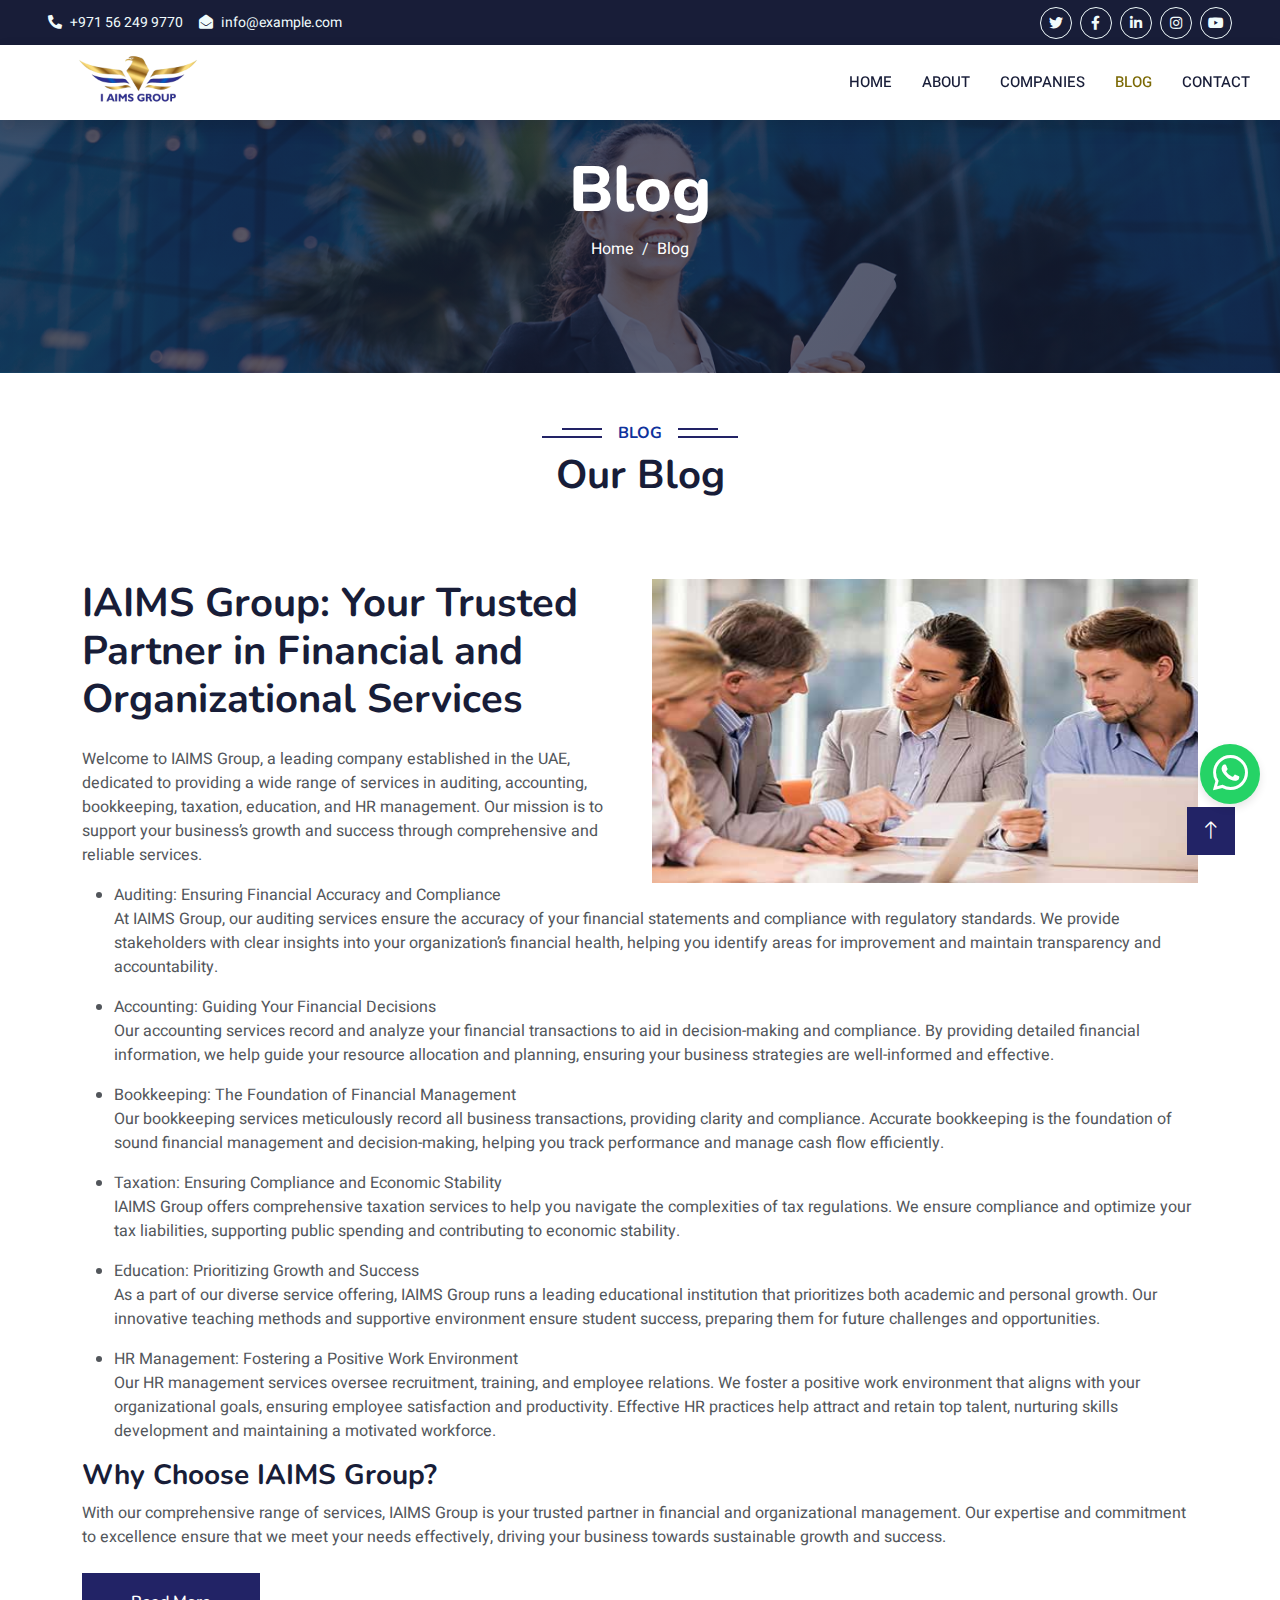
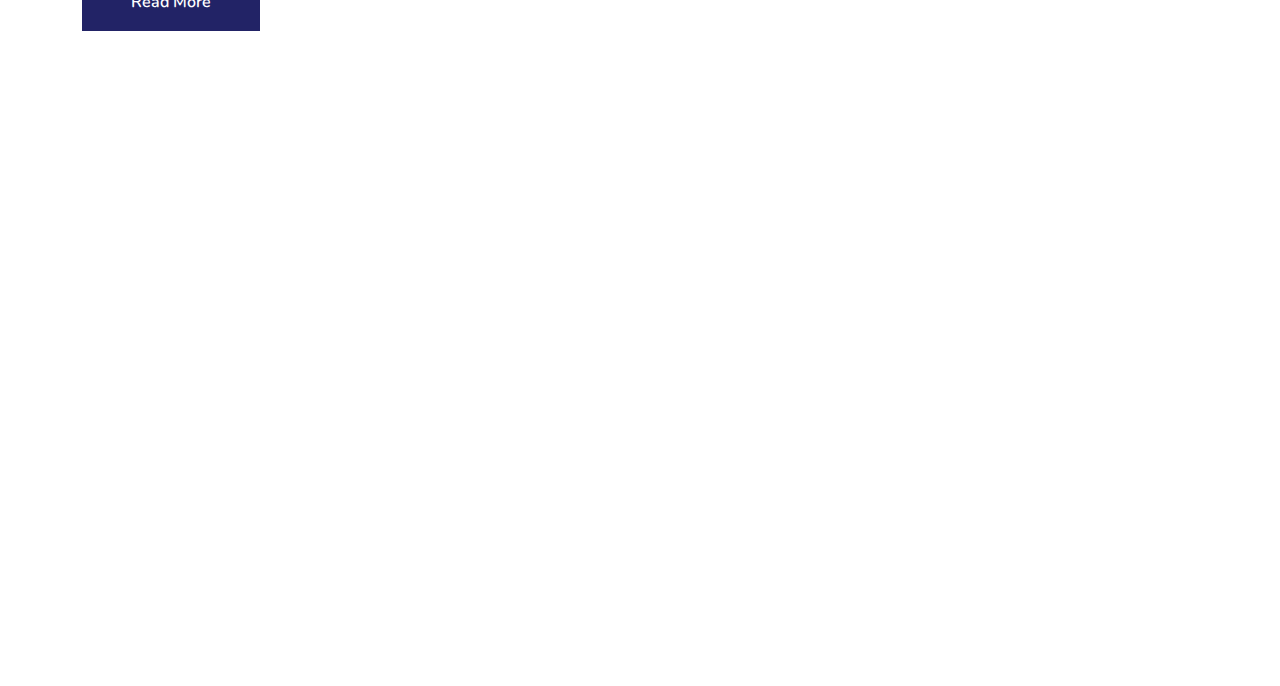
<file: blog-detail.html>
<!DOCTYPE html>
<html lang="en">

<head>
    <meta charset="utf-8">
    <title>I AIMS Group</title>
    <meta content="width=device-width, initial-scale=1.0" name="viewport">
    <meta content="" name="keywords">
    <meta content="" name="description">

    <!-- Favicon -->
    <link href="img/favicon.ico" rel="icon">

    <!-- Google Web Fonts -->
    <link rel="preconnect" href="https://fonts.googleapis.com">
    <link rel="preconnect" href="https://fonts.gstatic.com" crossorigin>
    <link href="https://fonts.googleapis.com/css2?family=Heebo:wght@400;500;600&family=Nunito:wght@600;700;800&display=swap" rel="stylesheet">

    <!-- Icon Font Stylesheet -->
    <link href="https://cdnjs.cloudflare.com/ajax/libs/font-awesome/5.10.0/css/all.min.css" rel="stylesheet">
    <link href="https://cdn.jsdelivr.net/npm/bootstrap-icons@1.4.1/font/bootstrap-icons.css" rel="stylesheet">

    <!-- Libraries Stylesheet -->
    <link href="lib/animate/animate.min.css" rel="stylesheet">
    <link href="lib/owlcarousel/assets/owl.carousel.min.css" rel="stylesheet">

    <!-- Customized Bootstrap Stylesheet -->
    <link href="css/bootstrap.min.css" rel="stylesheet">

    <!-- Template Stylesheet -->
    <link href="css/style.css" rel="stylesheet">
</head>
<body>
    <div class="whatsapp">
        <a target="_blank" href="https://wa.me/+971562499770" aria-label="WhatsApp">
            <div class="animate-boxs">
                <i class="fab fa-whatsapp"></i>
            </div>
        </a>
    </div>
    <!-- Spinner Start -->
    <div id="spinner" class="show bg-white position-fixed translate-middle w-100 vh-100 top-50 start-50 d-flex align-items-center justify-content-center">
        <div class="spinner-border text-primary" style="width: 3rem; height: 3rem;" role="status">
            <span class="sr-only">Loading...</span>
        </div>
    </div>
    <!-- Spinner End -->


    <!-- Topbar Start -->
    <div class="container-fluid bg-dark px-5 d-none d-lg-block">
        <div class="row gx-0">
            <div class="col-lg-8 text-center text-lg-start mb-2 mb-lg-0">
                <div class="d-inline-flex align-items-center" style="height: 45px;">
                    <!-- <small class="me-3 text-light"><i class="fa fa-map-marker-alt me-2"></i>I aims associates auditors and accountants  fzc LLC
                        University Road, <br>Near city center, Al zahia Sharjah</small> -->
                    <small class="me-3 text-light"><i class="fa fa-phone-alt me-2"></i>+971 56 249 9770</small>
                    <small class="text-light"><i class="fa fa-envelope-open me-2"></i>info@example.com</small>
                </div>
            </div>
            <div class="col-lg-4 text-center text-lg-end">
                <div class="d-inline-flex align-items-center" style="height: 45px;">
                    <a class="btn btn-sm btn-outline-light btn-sm-square rounded-circle me-2" href=""><i class="fab fa-twitter fw-normal"></i></a>
                    <a class="btn btn-sm btn-outline-light btn-sm-square rounded-circle me-2" href=""><i class="fab fa-facebook-f fw-normal"></i></a>
                    <a class="btn btn-sm btn-outline-light btn-sm-square rounded-circle me-2" href=""><i class="fab fa-linkedin-in fw-normal"></i></a>
                    <a class="btn btn-sm btn-outline-light btn-sm-square rounded-circle me-2" href=""><i class="fab fa-instagram fw-normal"></i></a>
                    <a class="btn btn-sm btn-outline-light btn-sm-square rounded-circle" href=""><i class="fab fa-youtube fw-normal"></i></a>
                </div>
            </div>
        </div>
    </div>
    <!-- Topbar End -->


    <!-- Navbar Start -->
    <nav class="navbar navbar-expand-lg bg-white navbar-light shadow sticky-top p-0">
        <a href="index.html" class="navbar-brand d-flex align-items-center px-4 px-lg-5">
            <img src="img/IAIMS png.png" alt="logo" width="180px" height="auto">
        </a>
        <button type="button" class="navbar-toggler me-4" data-bs-toggle="collapse" data-bs-target="#navbarCollapse">
            <span class="navbar-toggler-icon"></span>
        </button>
        <div class="collapse navbar-collapse" id="navbarCollapse">
            <div class="navbar-nav ms-auto p-4 p-lg-0">
                <a href="index.html" class="nav-item nav-link">Home</a>
                <a href="about.html" class="nav-item nav-link">About</a>
                <a href="company.html" class="nav-item nav-link">Companies</a>
                <a href="blog.html" class="nav-item nav-link active">Blog</a>
                <!-- <div class="nav-item dropdown">
                    <a href="#" class="nav-link dropdown-toggle" data-bs-toggle="dropdown">Pages</a>
                    <div class="dropdown-menu fade-down m-0">
                        <a href="team.html" class="dropdown-item">Our Team</a>
                        <a href="testimonial.html" class="dropdown-item">Testimonial</a>
                        <a href="404.html" class="dropdown-item">404 Page</a>
                    </div>
                </div> -->
                <a href="contact.html" class="nav-item nav-link">Contact</a>
            </div>
            <!-- <a href="" class="btn btn-primary py-4 px-lg-5 d-none d-lg-block">Join Now<i class="fa fa-arrow-right ms-3"></i></a> -->
        </div>
    </nav>
    <!-- Navbar End -->

    <!-- Header Start -->
    <div class="container-fluid bg-primary py-5 mb-5 page-header">
        <div class="container py-5">
            <div class="row justify-content-center">
                <div class="col-lg-10 text-center">
                    <h1 class="display-3 text-white animated slideInDown">Blog</h1>
                    <nav aria-label="breadcrumb">
                        <ol class="breadcrumb justify-content-center">
                            <li class="breadcrumb-item"><a class="text-white" href="index.html">Home</a></li>
                            <li class="breadcrumb-item text-white active" aria-current="page">Blog</li>
                        </ol>
                    </nav>
                </div>
            </div>
        </div>
    </div>
    <!-- Header End -->

    <!-- Full Screen Search Start -->
    <div class="text-center wow fadeInUp" data-wow-delay="0.1s">
        <h6 class="section-title bg-white text-center text-primary px-3">Blog</h6>
        <h1 class="mb-5">Our Blog</h1>
    </div>

    <div class="modal fade" id="searchModal" tabindex="-1">
        <div class="modal-dialog modal-fullscreen">
            <div class="modal-content" style="background: rgba(9, 30, 62, .7);">
                <div class="modal-header border-0">
                    <button type="button" class="btn bg-white btn-close" data-bs-dismiss="modal" aria-label="Close"></button>
                </div>
                <div class="modal-body d-flex align-items-center justify-content-center">
                    <div class="input-group" style="max-width: 600px;">
                        <input type="text" class="form-control bg-transparent border-primary p-3" placeholder="Type search keyword">
                        <button class="btn btn-primary px-4"><i class="bi bi-search"></i></button>
                    </div>
                </div>
            </div>
        </div>
    </div>
    <!-- Full Screen Search End -->


    <!-- Full Screen Search Start -->
    <!-- <div class="modal fade" id="searchModal" tabindex="-1">
        <div class="modal-dialog modal-fullscreen">
            <div class="modal-content" style="background: rgba(9, 30, 62, .7);">
                <div class="modal-header border-0">
                    <button type="button" class="btn bg-white btn-close" data-bs-dismiss="modal" aria-label="Close"></button>
                </div>
                <div class="modal-body d-flex align-items-center justify-content-center">
                    <div class="input-group" style="max-width: 600px;">
                        <input type="text" class="form-control bg-transparent border-primary p-3" placeholder="Type search keyword">
                        <button class="btn btn-primary px-4"><i class="bi bi-search"></i></button>
                    </div>
                </div>
            </div>
        </div>
    </div> -->
    <!-- Full Screen Search End -->


    <!-- Blog Start -->
    <div class="container-fluid py-5 wow fadeInUp" data-wow-delay="0.1s">
        <div class="container py-5">
            <div class="row g-5">
                <div class="col-lg-12">
                    <!-- Blog Detail Start -->
                    <div class="mb-5">
                        <div class="row">
                            <div class="col-lg-6 wow fadeInUp" data-wow-delay="0.3s">
                                <h1 class="mb-4">IAIMS Group: Your Trusted Partner in Financial and Organizational Services</h1>
                                <p>Welcome to IAIMS Group, a leading company established in the UAE, dedicated to providing a wide range of services in auditing, accounting, bookkeeping, taxation, education, and HR management. Our mission is to support your business’s growth and success through comprehensive and reliable services.</p>
                            </div>
                            <div class="col-lg-6 wow fadeInUp" data-wow-delay="0.3s">
                                <div class="position-relative h-100">
                                    <img class="img-fluid position-absolute w-100 h-100" src="img/blog-1.jpg" alt="">
                                </div>
                            </div>
                        </div>
                        
                        <ul>
                            <li>Auditing: Ensuring Financial Accuracy and Compliance</li>
                                <p>At IAIMS Group, our auditing services ensure the accuracy of your financial statements and compliance with regulatory standards. We provide stakeholders with clear insights into your organization’s financial health, helping you identify areas for improvement and maintain transparency and accountability.</p>
                            <li>Accounting: Guiding Your Financial Decisions</li>
                                <p>Our accounting services record and analyze your financial transactions to aid in decision-making and compliance. By providing detailed financial information, we help guide your resource allocation and planning, ensuring your business strategies are well-informed and effective.</p>
                            <li>Bookkeeping: The Foundation of Financial Management</li>
                                <p>Our bookkeeping services meticulously record all business transactions, providing clarity and compliance. Accurate bookkeeping is the foundation of sound financial management and decision-making, helping you track performance and manage cash flow efficiently.</p>
                            <li>Taxation: Ensuring Compliance and Economic Stability</li>
                                <p>IAIMS Group offers comprehensive taxation services to help you navigate the complexities of tax regulations. We ensure compliance and optimize your tax liabilities, supporting public spending and contributing to economic stability.</p>
                            <li>Education: Prioritizing Growth and Success</li>
                                <p>As a part of our diverse service offering, IAIMS Group runs a leading educational institution that prioritizes both academic and personal growth. Our innovative teaching methods and supportive environment ensure student success, preparing them for future challenges and opportunities.</p>
                            <li>HR Management: Fostering a Positive Work Environment</li>
                                <p>Our HR management services oversee recruitment, training, and employee relations. We foster a positive work environment that aligns with your organizational goals, ensuring employee satisfaction and productivity. Effective HR practices help attract and retain top talent, nurturing skills development and maintaining a motivated workforce.</p>
                        </ul>
                        <h3>Why Choose IAIMS Group?</h3>
                        <p>With our comprehensive range of services, IAIMS Group is your trusted partner in financial and organizational management. Our expertise and commitment to excellence ensure that we meet your needs effectively, driving your business towards sustainable growth and success.</p>
                        <a class="btn btn-primary py-3 px-5 mt-2" href="blog.html">Read More</a>
                    </div>
                    <!-- Blog Detail End -->
    
                    <!-- Comment List Start -->
                    <!-- <div class="mb-5">
                        <div class="section-title section-title-sm position-relative pb-3 mb-4">
                            <h3 class="mb-0">3 Comments</h3>
                        </div>
                        <div class="d-flex mb-4">
                            <img src="img/user.jpg" class="img-fluid rounded" style="width: 45px; height: 45px;">
                            <div class="ps-3">
                                <h6><a href="">John Doe</a> <small><i>01 Jan 2045</i></small></h6>
                                <p>Diam amet duo labore stet elitr invidunt ea clita ipsum voluptua, tempor labore
                                    accusam ipsum et no at. Kasd diam tempor rebum magna dolores sed eirmod</p>
                                <button class="btn btn-sm btn-light">Reply</button>
                            </div>
                        </div>
                        <div class="d-flex mb-4">
                            <img src="img/user.jpg" class="img-fluid rounded" style="width: 45px; height: 45px;">
                            <div class="ps-3">
                                <h6><a href="">John Doe</a> <small><i>01 Jan 2045</i></small></h6>
                                <p>Diam amet duo labore stet elitr invidunt ea clita ipsum voluptua, tempor labore
                                    accusam ipsum et no at. Kasd diam tempor rebum magna dolores sed eirmod</p>
                                <button class="btn btn-sm btn-light">Reply</button>
                            </div>
                        </div>
                        <div class="d-flex ms-5 mb-4">
                            <img src="img/user.jpg" class="img-fluid rounded" style="width: 45px; height: 45px;">
                            <div class="ps-3">
                                <h6><a href="">John Doe</a> <small><i>01 Jan 2045</i></small></h6>
                                <p>Diam amet duo labore stet elitr invidunt ea clita ipsum voluptua, tempor labore
                                    accusam ipsum et no at. Kasd diam tempor rebum magna dolores sed eirmod</p>
                                <button class="btn btn-sm btn-light">Reply</button>
                            </div>
                        </div>
                    </div> -->
                    <!-- Comment List End -->
    
                    <!-- Comment Form Start -->
                    <!-- <div class="bg-light rounded p-5">
                        <div class="section-title section-title-sm position-relative pb-3 mb-4">
                            <h3 class="mb-0">Leave A Comment</h3>
                        </div>
                        <form>
                            <div class="row g-3">
                                <div class="col-12 col-sm-6">
                                    <input type="text" class="form-control bg-white border-0" placeholder="Your Name" style="height: 55px;">
                                </div>
                                <div class="col-12 col-sm-6">
                                    <input type="email" class="form-control bg-white border-0" placeholder="Your Email" style="height: 55px;">
                                </div>
                                <div class="col-12">
                                    <input type="text" class="form-control bg-white border-0" placeholder="Website" style="height: 55px;">
                                </div>
                                <div class="col-12">
                                    <textarea class="form-control bg-white border-0" rows="5" placeholder="Comment"></textarea>
                                </div>
                                <div class="col-12">
                                    <button class="btn btn-primary w-100 py-3" type="submit">Leave Your Comment</button>
                                </div>
                            </div>
                        </form>
                    </div> -->
                    <!-- Comment Form End -->
                </div>
    
                <!-- Sidebar Start -->
                <!-- <div class="col-lg-4"> -->
                    <!-- Search Form Start -->
                    <!-- <div class="mb-5 wow slideInUp" data-wow-delay="0.1s">
                        <div class="input-group">
                            <input type="text" class="form-control p-3" placeholder="Keyword">
                            <button class="btn btn-primary px-4"><i class="bi bi-search"></i></button>
                        </div>
                    </div> -->
                    <!-- Search Form End -->
    
                    <!-- Category Start -->
                    <!-- <div class="mb-5 wow slideInUp" data-wow-delay="0.1s">
                        <div class="section-title section-title-sm position-relative pb-3 mb-4">
                            <h3 class="mb-0">Categories</h3>
                        </div>
                        <div class="link-animated d-flex flex-column justify-content-start">
                            <a class="h5 fw-semi-bold bg-light rounded py-2 px-3 mb-2" href="#"><i class="bi bi-arrow-right me-2"></i>Web Design</a>
                            <a class="h5 fw-semi-bold bg-light rounded py-2 px-3 mb-2" href="#"><i class="bi bi-arrow-right me-2"></i>Web Development</a>
                            <a class="h5 fw-semi-bold bg-light rounded py-2 px-3 mb-2" href="#"><i class="bi bi-arrow-right me-2"></i>Web Development</a>
                            <a class="h5 fw-semi-bold bg-light rounded py-2 px-3 mb-2" href="#"><i class="bi bi-arrow-right me-2"></i>Keyword Research</a>
                            <a class="h5 fw-semi-bold bg-light rounded py-2 px-3 mb-2" href="#"><i class="bi bi-arrow-right me-2"></i>Email Marketing</a>
                        </div>
                    </div> -->
                    <!-- Category End -->
    
                    <!-- Recent Post Start -->
                    <!-- <div class="mb-5 wow slideInUp" data-wow-delay="0.1s">
                        <div class="section-title section-title-sm position-relative pb-3 mb-4">
                            <h3 class="mb-0">Recent Post</h3>
                        </div>
                        <div class="d-flex rounded overflow-hidden mb-3">
                            <img class="img-fluid" src="img/blog-1.jpg" style="width: 100px; height: 100px; object-fit: cover;" alt="">
                            <a href="" class="h5 fw-semi-bold d-flex align-items-center bg-light px-3 mb-0">Lorem ipsum dolor sit amet adipis elit
                            </a>
                        </div>
                        <div class="d-flex rounded overflow-hidden mb-3">
                            <img class="img-fluid" src="img/blog-2.jpg" style="width: 100px; height: 100px; object-fit: cover;" alt="">
                            <a href="" class="h5 fw-semi-bold d-flex align-items-center bg-light px-3 mb-0">Lorem ipsum dolor sit amet adipis elit
                            </a>
                        </div>
                        <div class="d-flex rounded overflow-hidden mb-3">
                            <img class="img-fluid" src="img/blog-3.jpg" style="width: 100px; height: 100px; object-fit: cover;" alt="">
                            <a href="" class="h5 fw-semi-bold d-flex align-items-center bg-light px-3 mb-0">Lorem ipsum dolor sit amet adipis elit
                            </a>
                        </div>
                        <div class="d-flex rounded overflow-hidden mb-3">
                            <img class="img-fluid" src="img/blog-1.jpg" style="width: 100px; height: 100px; object-fit: cover;" alt="">
                            <a href="" class="h5 fw-semi-bold d-flex align-items-center bg-light px-3 mb-0">Lorem ipsum dolor sit amet adipis elit
                            </a>
                        </div>
                        <div class="d-flex rounded overflow-hidden mb-3">
                            <img class="img-fluid" src="img/blog-2.jpg" style="width: 100px; height: 100px; object-fit: cover;" alt="">
                            <a href="" class="h5 fw-semi-bold d-flex align-items-center bg-light px-3 mb-0">Lorem ipsum dolor sit amet adipis elit
                            </a>
                        </div>
                        <div class="d-flex rounded overflow-hidden mb-3">
                            <img class="img-fluid" src="img/blog-3.jpg" style="width: 100px; height: 100px; object-fit: cover;" alt="">
                            <a href="" class="h5 fw-semi-bold d-flex align-items-center bg-light px-3 mb-0">Lorem ipsum dolor sit amet adipis elit
                            </a>
                        </div>
                    </div> -->
                    <!-- Recent Post End -->
    
                    <!-- Image Start -->
                    <!-- <div class="mb-5 wow slideInUp" data-wow-delay="0.1s">
                        <img src="img/blog-1.jpg" alt="" class="img-fluid rounded">
                    </div> -->
                    <!-- Image End -->
    
                    <!-- Tags Start -->
                    <!-- <div class="mb-5 wow slideInUp" data-wow-delay="0.1s">
                        <div class="section-title section-title-sm position-relative pb-3 mb-4">
                            <h3 class="mb-0">Tag Cloud</h3>
                        </div>
                        <div class="d-flex flex-wrap m-n1">
                            <a href="" class="btn btn-light m-1">Design</a>
                            <a href="" class="btn btn-light m-1">Development</a>
                            <a href="" class="btn btn-light m-1">Marketing</a>
                            <a href="" class="btn btn-light m-1">SEO</a>
                            <a href="" class="btn btn-light m-1">Writing</a>
                            <a href="" class="btn btn-light m-1">Consulting</a>
                            <a href="" class="btn btn-light m-1">Design</a>
                            <a href="" class="btn btn-light m-1">Development</a>
                            <a href="" class="btn btn-light m-1">Marketing</a>
                            <a href="" class="btn btn-light m-1">SEO</a>
                            <a href="" class="btn btn-light m-1">Writing</a>
                            <a href="" class="btn btn-light m-1">Consulting</a>
                        </div>
                    </div> -->
                    <!-- Tags End -->
    
                    <!-- Plain Text Start -->
                    <!-- <div class="wow slideInUp" data-wow-delay="0.1s">
                        <div class="section-title section-title-sm position-relative pb-3 mb-4">
                            <h3 class="mb-0">Plain Text</h3>
                        </div>
                        <div class="bg-light text-center" style="padding: 30px;">
                            <p>Vero sea et accusam justo dolor accusam lorem consetetur, dolores sit amet sit dolor clita kasd justo, diam accusam no sea ut tempor magna takimata, amet sit et diam dolor ipsum amet diam</p>
                            <a href="" class="btn btn-primary py-2 px-4">Read More</a>
                        </div>
                    </div> -->
                    <!-- Plain Text End -->
                </div>
                <!-- Sidebar End -->
            </div>
        </div>
    </div>
    <!-- Blog End -->


    <!-- Vendor Start -->
    <!-- <div class="container-fluid py-5 wow fadeInUp" data-wow-delay="0.1s">
        <div class="container py-5 mb-5">
            <div class="bg-white">
                <div class="owl-carousel vendor-carousel">
                    <img src="img/vendor-1.jpg" alt="">
                    <img src="img/vendor-2.jpg" alt="">
                    <img src="img/vendor-3.jpg" alt="">
                    <img src="img/vendor-4.jpg" alt="">
                    <img src="img/vendor-5.jpg" alt="">
                    <img src="img/vendor-6.jpg" alt="">
                    <img src="img/vendor-7.jpg" alt="">
                    <img src="img/vendor-8.jpg" alt="">
                    <img src="img/vendor-9.jpg" alt="">
                </div>
            </div>
        </div>
    </div> -->
    <!-- Vendor End -->
    

    <!-- Footer Start -->
    <div class="container-fluid bg-dark text-light footer pt-5 mt-5 wow fadeIn" data-wow-delay="0.1s">
        <div class="container py-5">
            <div class="row g-5">
                <div class="col-lg-3 col-md-6">
                    <h4 class="text-white mb-3">Quick Links</h4>
                    <a class="btn btn-link" href="index.html">Home</a>
                    <a class="btn btn-link" href="about.html">About Us</a>
                    <a class="btn btn-link" href="company.html">Companies</a>
                    <a class="btn btn-link" href="blog.html">Blogs</a>
                    <a class="btn btn-link" href="contact.html">Contact Us</a>
                </div>
                <div class="col-lg-3 col-md-6">
                    <h4 class="text-white mb-3">Contact</h4>
                    <p class="mb-2"><i class="fa fa-map-marker-alt me-3"></i>I aims associates auditors and accountants LLC,
                        University Road, 
                        Near city center, Al zahia, 
                        Sharjah</p>
                    <p class="mb-2"><i class="fa fa-phone-alt me-3"></i>+971 56 249 977000</p>
                    <p class="mb-2"><i class="fa fa-envelope me-3"></i>info@example.com</p>
                    <div class="d-flex pt-2">
                        <a class="btn btn-outline-light btn-social" href=""><i class="fab fa-twitter"></i></a>
                        <a class="btn btn-outline-light btn-social" href=""><i class="fab fa-facebook-f"></i></a>
                        <a class="btn btn-outline-light btn-social" href=""><i class="fab fa-youtube"></i></a>
                        <a class="btn btn-outline-light btn-social" href=""><i class="fab fa-linkedin-in"></i></a>
                    </div>
                </div>
                <div class="col-lg-3 col-md-6">
                    <h4 class="text-white mb-3">Gallery</h4>
                    <div class="row g-2 pt-2">
                        <div class="col-4">
                            <img class="img-fluid bg-light p-1" src="img/course-1.jpg" alt="">
                        </div>
                        <div class="col-4">
                            <img class="img-fluid bg-light p-1" src="img/course-2.jpg" alt="">
                        </div>
                        <div class="col-4">
                            <img class="img-fluid bg-light p-1" src="img/course-3.jpg" alt="">
                        </div>
                        <div class="col-4">
                            <img class="img-fluid bg-light p-1" src="img/course-2.jpg" alt="">
                        </div>
                        <div class="col-4">
                            <img class="img-fluid bg-light p-1" src="img/course-3.jpg" alt="">
                        </div>
                        <div class="col-4">
                            <img class="img-fluid bg-light p-1" src="img/course-1.jpg" alt="">
                        </div>
                    </div>
                </div>
                <div class="col-lg-3 col-md-6">
                    <h4 class="text-white mb-3">Newsletter</h4>
<!--                     <p>Dolor amet sit justo amet elitr clita ipsum elitr est.</p> -->
                    <div class="position-relative mx-auto" style="max-width: 400px;">
                        <input class="form-control border-0 w-100 py-3 ps-4 pe-5" type="text" placeholder="Your email">
                        <button type="button" class="btn btn-primary py-2 position-absolute top-0 end-0 mt-2 me-2">SignUp</button>
                    </div>
                </div>
            </div>
        </div>
        <div class="container">
            <div class="copyright">
                <div class="row">
                    <div class="col-md-6 text-center text-md-start mb-3 mb-md-0">
                        &copy; <a class="border-bottom" href="index.html">I AIMS Group</a>, All Right Reserved.

                        <!--/*** This template is free as long as you keep the footer author’s credit link/attribution link/backlink. If you'd like to use the template without the footer author’s credit link/attribution link/backlink, you can purchase the Credit Removal License from "https://htmlcodex.com/credit-removal". Thank you for your support. ***/-->
                        Designed By <a class="border-bottom" href="https://digitalvolcanoes.com">Digital Volcanoes</a><br><br>
                    </div>
                    <!-- <div class="col-md-6 text-center text-md-end">
                        <div class="footer-menu">
                            <img src="img/IAIMS png.png" alt="logo">
                        </div>
                    </div> -->
                </div>
            </div>
        </div>
    </div>
    <!-- Footer End -->



    <!-- Back to Top -->
    <a href="#" class="btn btn-lg btn-primary btn-lg-square back-to-top"><i class="bi bi-arrow-up"></i></a>


    <!-- JavaScript Libraries -->
    <script src="https://code.jquery.com/jquery-3.4.1.min.js"></script>
    <script src="https://cdn.jsdelivr.net/npm/bootstrap@5.0.0/dist/js/bootstrap.bundle.min.js"></script>
    <script src="lib/wow/wow.min.js"></script>
    <script src="lib/easing/easing.min.js"></script>
    <script src="lib/waypoints/waypoints.min.js"></script>
    <script src="lib/owlcarousel/owl.carousel.min.js"></script>

    <!-- Template Javascript -->
    <script src="js/main.js"></script>
</body>

</html>
</file>
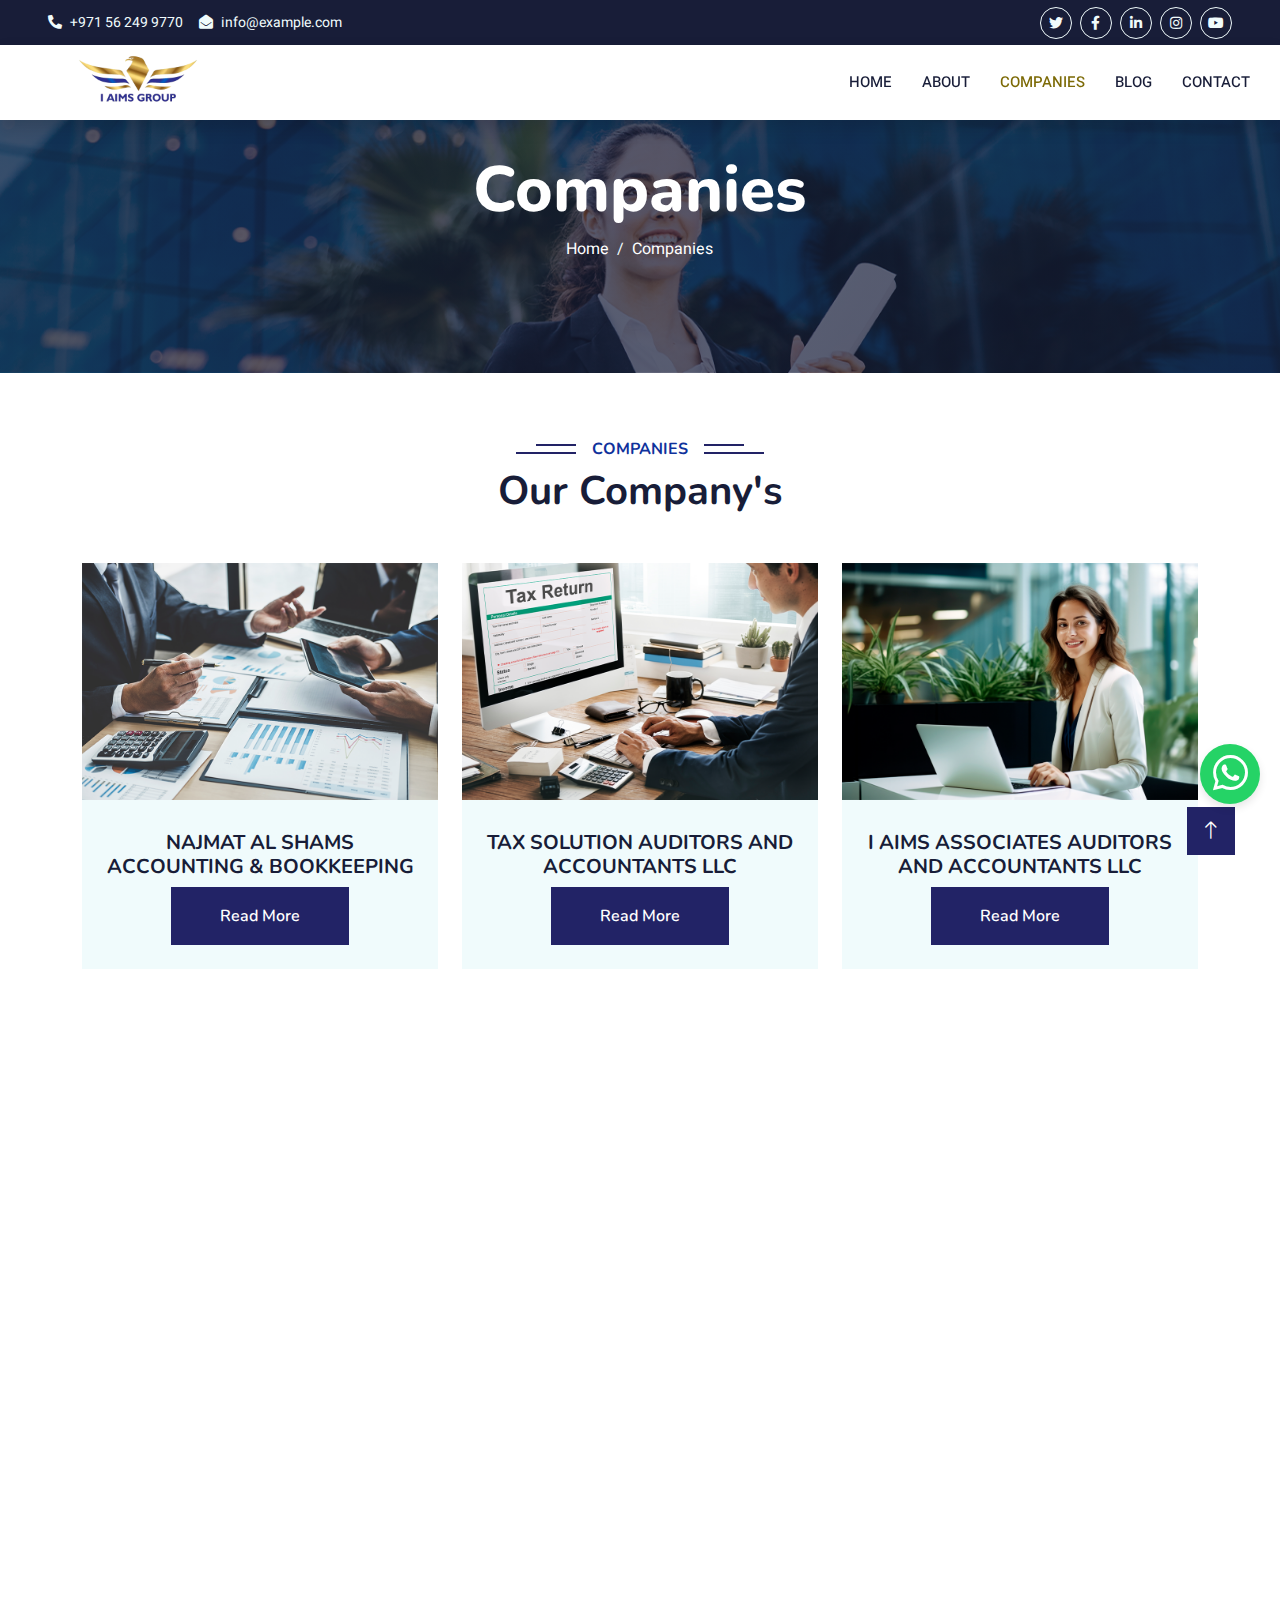
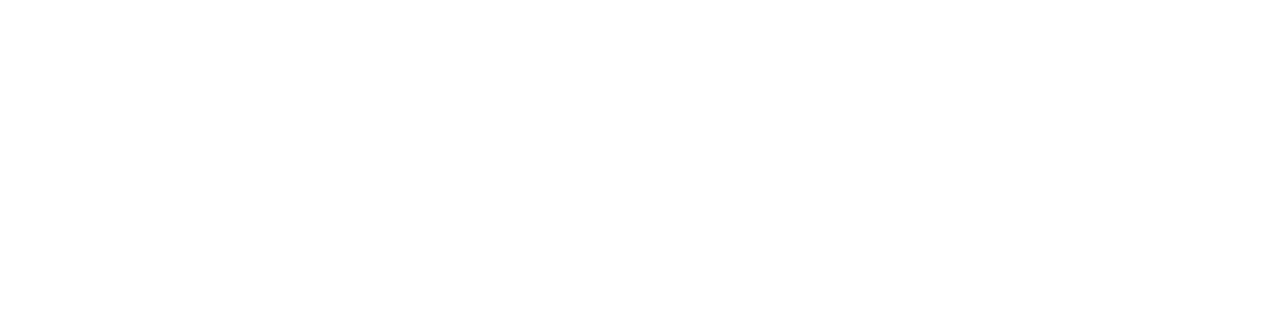
<file: company.html>
<!DOCTYPE html>
<html lang="en">

<head>
    <meta charset="utf-8">
    <title>I AIMS Group</title>
    <meta content="width=device-width, initial-scale=1.0" name="viewport">
    <meta content="" name="keywords">
    <meta content="" name="description">

    <!-- Favicon -->
    <link href="img/favicon.ico" rel="icon">

    <!-- Google Web Fonts -->
    <link rel="preconnect" href="https://fonts.googleapis.com">
    <link rel="preconnect" href="https://fonts.gstatic.com" crossorigin>
    <link href="https://fonts.googleapis.com/css2?family=Heebo:wght@400;500;600&family=Nunito:wght@600;700;800&display=swap" rel="stylesheet">

    <!-- Icon Font Stylesheet -->
    <link href="https://cdnjs.cloudflare.com/ajax/libs/font-awesome/5.10.0/css/all.min.css" rel="stylesheet">
    <link href="https://cdn.jsdelivr.net/npm/bootstrap-icons@1.4.1/font/bootstrap-icons.css" rel="stylesheet">

    <!-- Libraries Stylesheet -->
    <link href="lib/animate/animate.min.css" rel="stylesheet">
    <link href="lib/owlcarousel/assets/owl.carousel.min.css" rel="stylesheet">

    <!-- Customized Bootstrap Stylesheet -->
    <link href="css/bootstrap.min.css" rel="stylesheet">

    <!-- Template Stylesheet -->
    <link href="css/style.css" rel="stylesheet">
</head>

<body>
    <div class="whatsapp">
        <a target="_blank" href="https://wa.me/+971562499770" aria-label="WhatsApp">
            <div class="animate-boxs">
                <i class="fab fa-whatsapp"></i>
            </div>
        </a>
    </div>
    <!-- Spinner Start -->
    <div id="spinner" class="show bg-white position-fixed translate-middle w-100 vh-100 top-50 start-50 d-flex align-items-center justify-content-center">
        <div class="spinner-border text-primary" style="width: 3rem; height: 3rem;" role="status">
            <span class="sr-only">Loading...</span>
        </div>
    </div>
    <!-- Spinner End -->

    <!-- Topbar Start -->
    <div class="container-fluid bg-dark px-5 d-none d-lg-block">
        <div class="row gx-0">
            <div class="col-lg-8 text-center text-lg-start mb-2 mb-lg-0">
                <div class="d-inline-flex align-items-center" style="height: 45px;">
                    <!-- <small class="me-3 text-light"><i class="fa fa-map-marker-alt me-2"></i>I aims associates auditors and accountants  fzc LLC
                        University Road, <br>Near city center, Al zahia Sharjah</small> -->
                    <small class="me-3 text-light"><i class="fa fa-phone-alt me-2"></i>+971 56 249 9770</small>
                    <small class="text-light"><i class="fa fa-envelope-open me-2"></i>info@example.com</small>
                </div>
            </div>
            <div class="col-lg-4 text-center text-lg-end">
                <div class="d-inline-flex align-items-center" style="height: 45px;">
                    <a class="btn btn-sm btn-outline-light btn-sm-square rounded-circle me-2" href=""><i class="fab fa-twitter fw-normal"></i></a>
                    <a class="btn btn-sm btn-outline-light btn-sm-square rounded-circle me-2" href=""><i class="fab fa-facebook-f fw-normal"></i></a>
                    <a class="btn btn-sm btn-outline-light btn-sm-square rounded-circle me-2" href=""><i class="fab fa-linkedin-in fw-normal"></i></a>
                    <a class="btn btn-sm btn-outline-light btn-sm-square rounded-circle me-2" href=""><i class="fab fa-instagram fw-normal"></i></a>
                    <a class="btn btn-sm btn-outline-light btn-sm-square rounded-circle" href=""><i class="fab fa-youtube fw-normal"></i></a>
                </div>
            </div>
        </div>
    </div>
    <!-- Topbar End -->

    <!-- Navbar Start -->
    <nav class="navbar navbar-expand-lg bg-white navbar-light shadow sticky-top p-0">
        <a href="index.html" class="navbar-brand d-flex align-items-center px-4 px-lg-5">
            <img src="img/IAIMS png.png" alt="logo" width="180px" height="auto">
        </a>
        <button type="button" class="navbar-toggler me-4" data-bs-toggle="collapse" data-bs-target="#navbarCollapse">
            <span class="navbar-toggler-icon"></span>
        </button>
        <div class="collapse navbar-collapse" id="navbarCollapse">
            <div class="navbar-nav ms-auto p-4 p-lg-0">
                <a href="index.html" class="nav-item nav-link">Home</a>
                <a href="about.html" class="nav-item nav-link">About</a>
                <a href="company.html" class="nav-item nav-link active">Companies</a>
                <a href="blog.html" class="nav-item nav-link">Blog</a>
                <!-- <div class="nav-item dropdown">
                    <a href="#" class="nav-link dropdown-toggle" data-bs-toggle="dropdown">Pages</a>
                    <div class="dropdown-menu fade-down m-0">
                        <a href="team.html" class="dropdown-item">Our Team</a>
                        <a href="testimonial.html" class="dropdown-item">Testimonial</a>
                        <a href="404.html" class="dropdown-item">404 Page</a>
                    </div>
                </div> -->
                <a href="contact.html" class="nav-item nav-link">Contact</a>
            </div>
            <!-- <a href="" class="btn btn-primary py-4 px-lg-5 d-none d-lg-block">Join Now<i class="fa fa-arrow-right ms-3"></i></a> -->
        </div>
    </nav>
    <!-- Navbar End -->


    <!-- Header Start -->
    <div class="container-fluid bg-primary py-5 mb-5 page-header">
        <div class="container py-5">
            <div class="row justify-content-center">
                <div class="col-lg-10 text-center">
                    <h1 class="display-3 text-white animated slideInDown">Companies</h1>
                    <nav aria-label="breadcrumb">
                        <ol class="breadcrumb justify-content-center">
                            <li class="breadcrumb-item"><a class="text-white" href="index.html">Home</a></li>
                            <li class="breadcrumb-item text-white active" aria-current="page">Companies</li>
                        </ol>
                    </nav>
                </div>
            </div>
        </div>
    </div>
    <!-- Header End -->
    <script>
        document.addEventListener('DOMContentLoaded', function () {
            const teamMember = document.getElementById('team-member');
            const imageContainer = teamMember.querySelector('.image-container');

            window.addEventListener('scroll', function () {
                if (window.scrollY > 0) {
                    imageContainer.classList.add('scrolled');
                } else {
                    imageContainer.classList.remove('scrolled');
                }
            });
        });
    </script>
    
    <!-- Our Company's start -->
    <div class="container-xxl py-5">
        <div class="container">
            <div class="text-center wow fadeInUp" data-wow-delay="0.1s">
                <h6 class="section-title bg-white text-center text-primary px-3">Companies</h6>
                <h1 class="mb-5">Our Company's</h1>
            </div>
            <div class="row g-4">
                <div class="col-lg-4 col-md-6 wow fadeInUp" data-wow-delay="0.1s">
                    <div class="team-item bg-light">
                        <div class="image-container">
                            <img class="base-image" src="img/najmat 1.png" alt="NAJMAT AL SHAMS">
                            <img class="hover-image" src="img/naj lo.png" alt="logo">
                        </div>
                        <div class="text-center p-4">
                            <h5 class="mb-0">NAJMAT AL SHAMS ACCOUNTING & BOOKKEEPING</h5>
                            <!-- <small>Designation</small> -->
                            <a class="btn btn-primary py-3 px-5 mt-2" href="najmath-al-shams.html">Read More</a>
                        </div>
                    </div>
                </div>

                <div class="col-lg-4 col-md-6 wow fadeInUp" data-wow-delay="0.1s">
                    <div class="team-item bg-light">
                        <div class="image-container">
                            <img class="base-image" src="img/tax 1.png" alt="NAJMAT AL SHAMS">
                            <img class="hover-image" src="img/Taxsoltion.png" alt="logo">
                        </div>
                        <div class="text-center p-4">
                            <h5 class="mb-0">TAX SOLUTION AUDITORS AND ACCOUNTANTS LLC</h5>
                            <!-- <small>Designation</small> -->
                            <a class="btn btn-primary py-3 px-5 mt-2" href="tax-solution.html">Read More</a>
                        </div>
                    </div>
                </div>

                <div class="col-lg-4 col-md-6 wow fadeInUp" data-wow-delay="0.1s">
                    <div class="team-item bg-light">
                        <div class="image-container">
                            <img class="base-image" src="img/hr consultancy.png" alt="NAJMAT AL SHAMS">
                            <img class="hover-image" src="img/iaims_hr1.png" alt="logo">
                        </div>
                        <div class="text-center p-4">
                            <h5 class="mb-0">I AIMS ASSOCIATES AUDITORS AND ACCOUNTANTS LLC</h5>
                            <!-- <small>Designation</small> -->
                            <a class="btn btn-primary py-3 px-5 mt-2" href="iaims-auditors-and-accountants.html">Read More</a>
                        </div>
                    </div>
                </div>

                <div class="col-lg-4 col-md-6 wow fadeInUp" data-wow-delay="0.1s">
                    <div class="team-item bg-light">
                        <div class="image-container">
                            <img class="base-image" src="img/hr 1.png" alt="NAJMAT AL SHAMS">
                            <img class="hover-image" src="img/iaims_hr1.png" alt="logo">
                        </div>
                        <div class="text-center p-4">
                            <h5 class="mb-0">HR CONSULTANCY</h5>
                            <!-- <small>Designation</small> -->
                            <a class="btn btn-primary py-3 px-5 mt-2" href="hr-consultancy.html">Read More</a>
                        </div>
                    </div>
                </div>

                <div class="col-lg-4 col-md-6 wow fadeInUp" data-wow-delay="0.1s">
                    <div class="team-item bg-light">
                        <div class="image-container">
                            <img class="base-image" src="img/najmat institute.png" alt="NAJMAT AL SHAMS">
                            <img class="hover-image" src="img/naj lo.png" alt="logo">
                        </div>
                        <div class="text-center p-4">
                            <h5 class="mb-0">NAJMAT AL SHAMS INSTITUTE</h5>
                            <!-- <small>Designation</small> -->
                            <a class="btn btn-primary py-3 px-5 mt-2" href="najmat-al-shams-institute.html">Read More</a>
                        </div>
                    </div>
                </div>

                <div class="col-lg-4 col-md-6 wow fadeInUp" data-wow-delay="0.1s">
                    <div class="team-item bg-light">
                        <div class="image-container">
                            <img class="base-image" src="img/accounts hub 1.png" alt="NAJMAT AL SHAMS">
                            <img class="hover-image" src="img/accounts_hub LOGO.png" alt="logo">
                        </div>
                        <div class="text-center p-4">
                            <h5 class="mb-0">ACCOUNTS HUB</h5>
                            <!-- <small>Designation</small> -->
                            <a class="btn btn-primary py-3 px-5 mt-2" href="accounts-hub.html">Read More</a>
                        </div>
                    </div>
                </div>

            </div>
        </div>
    </div>
    <!-- Our Company's end -->

    <!-- Categories Start -->
    <!-- <div class="container-xxl py-5 category">
        <div class="container">
            <div class="text-center wow fadeInUp" data-wow-delay="0.1s">
                <h6 class="section-title bg-white text-center text-primary px-3">Categories</h6>
                <h1 class="mb-5">Courses Categories</h1>
            </div>
            <div class="row g-3">
                <div class="col-lg-7 col-md-6">
                    <div class="row g-3">
                        <div class="col-lg-12 col-md-12 wow zoomIn" data-wow-delay="0.1s">
                            <a class="position-relative d-block overflow-hidden" href="">
                                <img class="img-fluid" src="img/cat-1.jpg" alt="">
                                <div class="bg-white text-center position-absolute bottom-0 end-0 py-2 px-3" style="margin: 1px;">
                                    <h5 class="m-0">Web Design</h5>
                                    <small class="text-primary">49 Courses</small>
                                </div>
                            </a>
                        </div>
                        <div class="col-lg-6 col-md-12 wow zoomIn" data-wow-delay="0.3s">
                            <a class="position-relative d-block overflow-hidden" href="">
                                <img class="img-fluid" src="img/cat-2.jpg" alt="">
                                <div class="bg-white text-center position-absolute bottom-0 end-0 py-2 px-3" style="margin: 1px;">
                                    <h5 class="m-0">Graphic Design</h5>
                                    <small class="text-primary">49 Courses</small>
                                </div>
                            </a>
                        </div>
                        <div class="col-lg-6 col-md-12 wow zoomIn" data-wow-delay="0.5s">
                            <a class="position-relative d-block overflow-hidden" href="">
                                <img class="img-fluid" src="img/cat-3.jpg" alt="">
                                <div class="bg-white text-center position-absolute bottom-0 end-0 py-2 px-3" style="margin: 1px;">
                                    <h5 class="m-0">Video Editing</h5>
                                    <small class="text-primary">49 Courses</small>
                                </div>
                            </a>
                        </div>
                    </div>
                </div>
                <div class="col-lg-5 col-md-6 wow zoomIn" data-wow-delay="0.7s" style="min-height: 350px;">
                    <a class="position-relative d-block h-100 overflow-hidden" href="">
                        <img class="img-fluid position-absolute w-100 h-100" src="img/cat-4.jpg" alt="" style="object-fit: cover;">
                        <div class="bg-white text-center position-absolute bottom-0 end-0 py-2 px-3" style="margin:  1px;">
                            <h5 class="m-0">Online Marketing</h5>
                            <small class="text-primary">49 Courses</small>
                        </div>
                    </a>
                </div>
            </div>
        </div>
    </div> -->
    <!-- Categories Start -->


    <!-- Courses Start -->
    <!-- <div class="container-xxl py-5">
        <div class="container">
            <div class="text-center wow fadeInUp" data-wow-delay="0.1s">
                <h6 class="section-title bg-white text-center text-primary px-3">Courses</h6>
                <h1 class="mb-5">Popular Courses</h1>
            </div>
            <div class="row g-4 justify-content-center">
                <div class="col-lg-4 col-md-6 wow fadeInUp" data-wow-delay="0.1s">
                    <div class="course-item bg-light">
                        <div class="position-relative overflow-hidden">
                            <img class="img-fluid" src="img/course-1.jpg" alt="">
                            <div class="w-100 d-flex justify-content-center position-absolute bottom-0 start-0 mb-4">
                                <a href="#" class="flex-shrink-0 btn btn-sm btn-primary px-3 border-end" style="border-radius: 30px 0 0 30px;">Read More</a>
                                <a href="#" class="flex-shrink-0 btn btn-sm btn-primary px-3" style="border-radius: 0 30px 30px 0;">Join Now</a>
                            </div>
                        </div>
                        <div class="text-center p-4 pb-0">
                            <h3 class="mb-0">$149.00</h3>
                            <div class="mb-3">
                                <small class="fa fa-star text-primary"></small>
                                <small class="fa fa-star text-primary"></small>
                                <small class="fa fa-star text-primary"></small>
                                <small class="fa fa-star text-primary"></small>
                                <small class="fa fa-star text-primary"></small>
                                <small>(123)</small>
                            </div>
                            <h5 class="mb-4">Web Design & Development Course for Beginners</h5>
                        </div>
                        <div class="d-flex border-top">
                            <small class="flex-fill text-center border-end py-2"><i class="fa fa-user-tie text-primary me-2"></i>John Doe</small>
                            <small class="flex-fill text-center border-end py-2"><i class="fa fa-clock text-primary me-2"></i>1.49 Hrs</small>
                            <small class="flex-fill text-center py-2"><i class="fa fa-user text-primary me-2"></i>30 Students</small>
                        </div>
                    </div>
                </div>
                <div class="col-lg-4 col-md-6 wow fadeInUp" data-wow-delay="0.3s">
                    <div class="course-item bg-light">
                        <div class="position-relative overflow-hidden">
                            <img class="img-fluid" src="img/course-2.jpg" alt="">
                            <div class="w-100 d-flex justify-content-center position-absolute bottom-0 start-0 mb-4">
                                <a href="#" class="flex-shrink-0 btn btn-sm btn-primary px-3 border-end" style="border-radius: 30px 0 0 30px;">Read More</a>
                                <a href="#" class="flex-shrink-0 btn btn-sm btn-primary px-3" style="border-radius: 0 30px 30px 0;">Join Now</a>
                            </div>
                        </div>
                        <div class="text-center p-4 pb-0">
                            <h3 class="mb-0">$149.00</h3>
                            <div class="mb-3">
                                <small class="fa fa-star text-primary"></small>
                                <small class="fa fa-star text-primary"></small>
                                <small class="fa fa-star text-primary"></small>
                                <small class="fa fa-star text-primary"></small>
                                <small class="fa fa-star text-primary"></small>
                                <small>(123)</small>
                            </div>
                            <h5 class="mb-4">Web Design & Development Course for Beginners</h5>
                        </div>
                        <div class="d-flex border-top">
                            <small class="flex-fill text-center border-end py-2"><i class="fa fa-user-tie text-primary me-2"></i>John Doe</small>
                            <small class="flex-fill text-center border-end py-2"><i class="fa fa-clock text-primary me-2"></i>1.49 Hrs</small>
                            <small class="flex-fill text-center py-2"><i class="fa fa-user text-primary me-2"></i>30 Students</small>
                        </div>
                    </div>
                </div>
                <div class="col-lg-4 col-md-6 wow fadeInUp" data-wow-delay="0.5s">
                    <div class="course-item bg-light">
                        <div class="position-relative overflow-hidden">
                            <img class="img-fluid" src="img/course-3.jpg" alt="">
                            <div class="w-100 d-flex justify-content-center position-absolute bottom-0 start-0 mb-4">
                                <a href="#" class="flex-shrink-0 btn btn-sm btn-primary px-3 border-end" style="border-radius: 30px 0 0 30px;">Read More</a>
                                <a href="#" class="flex-shrink-0 btn btn-sm btn-primary px-3" style="border-radius: 0 30px 30px 0;">Join Now</a>
                            </div>
                        </div>
                        <div class="text-center p-4 pb-0">
                            <h3 class="mb-0">$149.00</h3>
                            <div class="mb-3">
                                <small class="fa fa-star text-primary"></small>
                                <small class="fa fa-star text-primary"></small>
                                <small class="fa fa-star text-primary"></small>
                                <small class="fa fa-star text-primary"></small>
                                <small class="fa fa-star text-primary"></small>
                                <small>(123)</small>
                            </div>
                            <h5 class="mb-4">Web Design & Development Course for Beginners</h5>
                        </div>
                        <div class="d-flex border-top">
                            <small class="flex-fill text-center border-end py-2"><i class="fa fa-user-tie text-primary me-2"></i>John Doe</small>
                            <small class="flex-fill text-center border-end py-2"><i class="fa fa-clock text-primary me-2"></i>1.49 Hrs</small>
                            <small class="flex-fill text-center py-2"><i class="fa fa-user text-primary me-2"></i>30 Students</small>
                        </div>
                    </div>
                </div>
            </div>
        </div>
    </div> -->
    <!-- Courses End -->


    <!-- Testimonial Start -->
    <!-- <div class="container-xxl py-5 wow fadeInUp" data-wow-delay="0.1s">
        <div class="container">
            <div class="text-center">
                <h6 class="section-title bg-white text-center text-primary px-3">Testimonial</h6>
                <h1 class="mb-5">Our Students Say!</h1>
            </div>
            <div class="owl-carousel testimonial-carousel position-relative">
                <div class="testimonial-item text-center">
                    <img class="border rounded-circle p-2 mx-auto mb-3" src="img/testimonial-1.jpg" style="width: 80px; height: 80px;">
                    <h5 class="mb-0">Client Name</h5>
                    <p>Profession</p>
                    <div class="testimonial-text bg-light text-center p-4">
                    <p class="mb-0">Tempor erat elitr rebum at clita. Diam dolor diam ipsum sit diam amet diam et eos. Clita erat ipsum et lorem et sit.</p>
                    </div>
                </div>
                <div class="testimonial-item text-center">
                    <img class="border rounded-circle p-2 mx-auto mb-3" src="img/testimonial-2.jpg" style="width: 80px; height: 80px;">
                    <h5 class="mb-0">Client Name</h5>
                    <p>Profession</p>
                    <div class="testimonial-text bg-light text-center p-4">
                    <p class="mb-0">Tempor erat elitr rebum at clita. Diam dolor diam ipsum sit diam amet diam et eos. Clita erat ipsum et lorem et sit.</p>
                    </div>
                </div>
                <div class="testimonial-item text-center">
                    <img class="border rounded-circle p-2 mx-auto mb-3" src="img/testimonial-3.jpg" style="width: 80px; height: 80px;">
                    <h5 class="mb-0">Client Name</h5>
                    <p>Profession</p>
                    <div class="testimonial-text bg-light text-center p-4">
                    <p class="mb-0">Tempor erat elitr rebum at clita. Diam dolor diam ipsum sit diam amet diam et eos. Clita erat ipsum et lorem et sit.</p>
                    </div>
                </div>
                <div class="testimonial-item text-center">
                    <img class="border rounded-circle p-2 mx-auto mb-3" src="img/testimonial-4.jpg" style="width: 80px; height: 80px;">
                    <h5 class="mb-0">Client Name</h5>
                    <p>Profession</p>
                    <div class="testimonial-text bg-light text-center p-4">
                    <p class="mb-0">Tempor erat elitr rebum at clita. Diam dolor diam ipsum sit diam amet diam et eos. Clita erat ipsum et lorem et sit.</p>
                    </div>
                </div>
            </div>
        </div>
    </div> -->
    <!-- Testimonial End -->
        

    <!-- Footer Start -->
    <div class="container-fluid bg-dark text-light footer pt-5 mt-5 wow fadeIn" data-wow-delay="0.1s">
        <div class="container py-5">
            <div class="row g-5">
                <div class="col-lg-3 col-md-6">
                    <h4 class="text-white mb-3">Quick Links</h4>
                    <a class="btn btn-link" href="index.html">Home</a>
                    <a class="btn btn-link" href="about.html">About Us</a>
                    <a class="btn btn-link" href="company.html">Companies</a>
                    <a class="btn btn-link" href="blog.html">Blogs</a>
                    <a class="btn btn-link" href="contact.html">Contact Us</a>
                </div>
                <div class="col-lg-3 col-md-6">
                    <h4 class="text-white mb-3">Contact</h4>
                    <p class="mb-2"><i class="fa fa-map-marker-alt me-3"></i>I aims associates auditors and accountants LLC,
University Road, 
Near city center, Al zahia, 
Sharjah</p>
                    <p class="mb-2"><i class="fa fa-phone-alt me-3"></i>+971 56 249 97700</p>
                    <p class="mb-2"><i class="fa fa-envelope me-3"></i>info@example.com</p>
                    <div class="d-flex pt-2">
                        <a class="btn btn-outline-light btn-social" href=""><i class="fab fa-twitter"></i></a>
                        <a class="btn btn-outline-light btn-social" href=""><i class="fab fa-facebook-f"></i></a>
                        <a class="btn btn-outline-light btn-social" href=""><i class="fab fa-youtube"></i></a>
                        <a class="btn btn-outline-light btn-social" href=""><i class="fab fa-linkedin-in"></i></a>
                    </div>
                </div>
                <div class="col-lg-3 col-md-6">
                    <h4 class="text-white mb-3">Gallery</h4>
                    <div class="row g-2 pt-2">
                        <div class="col-4">
                            <img class="img-fluid bg-light p-1" src="img/course-1.jpg" alt="">
                        </div>
                        <div class="col-4">
                            <img class="img-fluid bg-light p-1" src="img/course-2.jpg" alt="">
                        </div>
                        <div class="col-4">
                            <img class="img-fluid bg-light p-1" src="img/course-3.jpg" alt="">
                        </div>
                        <div class="col-4">
                            <img class="img-fluid bg-light p-1" src="img/course-2.jpg" alt="">
                        </div>
                        <div class="col-4">
                            <img class="img-fluid bg-light p-1" src="img/course-3.jpg" alt="">
                        </div>
                        <div class="col-4">
                            <img class="img-fluid bg-light p-1" src="img/course-1.jpg" alt="">
                        </div>
                    </div>
                </div>
                <div class="col-lg-3 col-md-6">
                    <h4 class="text-white mb-3">Newsletter</h4>
<!--                     <p>Dolor amet sit justo amet elitr clita ipsum elitr est.</p> -->
                    <div class="position-relative mx-auto" style="max-width: 400px;">
                        <input class="form-control border-0 w-100 py-3 ps-4 pe-5" type="text" placeholder="Your email">
                        <button type="button" class="btn btn-primary py-2 position-absolute top-0 end-0 mt-2 me-2">SignUp</button>
                    </div>
                </div>
            </div>
        </div>
        <div class="container">
            <div class="copyright">
                <div class="row">
                    <div class="col-md-6 text-center text-md-start mb-3 mb-md-0">
                        &copy; <a class="border-bottom" href="index.html">I AIMS Group</a>, All Right Reserved.

                        <!--/*** This template is free as long as you keep the footer author’s credit link/attribution link/backlink. If you'd like to use the template without the footer author’s credit link/attribution link/backlink, you can purchase the Credit Removal License from "https://htmlcodex.com/credit-removal". Thank you for your support. ***/-->
                        Designed By <a class="border-bottom" href="https://digitalvolcanoes.com">Digital Volcanoes</a><br><br>
                    </div>
                    <!-- <div class="col-md-6 text-center text-md-end">
                        <div class="footer-menu">
                            <img src="img/IAIMS png.png" alt="logo">
                        </div>
                    </div> -->
                </div>
            </div>
        </div>
    </div>
    <!-- Footer End -->



    <!-- Back to Top -->
    <a href="#" class="btn btn-lg btn-primary btn-lg-square back-to-top"><i class="bi bi-arrow-up"></i></a>


    <!-- JavaScript Libraries -->
    <script src="https://code.jquery.com/jquery-3.4.1.min.js"></script>
    <script src="https://cdn.jsdelivr.net/npm/bootstrap@5.0.0/dist/js/bootstrap.bundle.min.js"></script>
    <script src="lib/wow/wow.min.js"></script>
    <script src="lib/easing/easing.min.js"></script>
    <script src="lib/waypoints/waypoints.min.js"></script>
    <script src="lib/owlcarousel/owl.carousel.min.js"></script>

    <!-- Template Javascript -->
    <script src="js/main.js"></script>
</body>

</html>
</file>
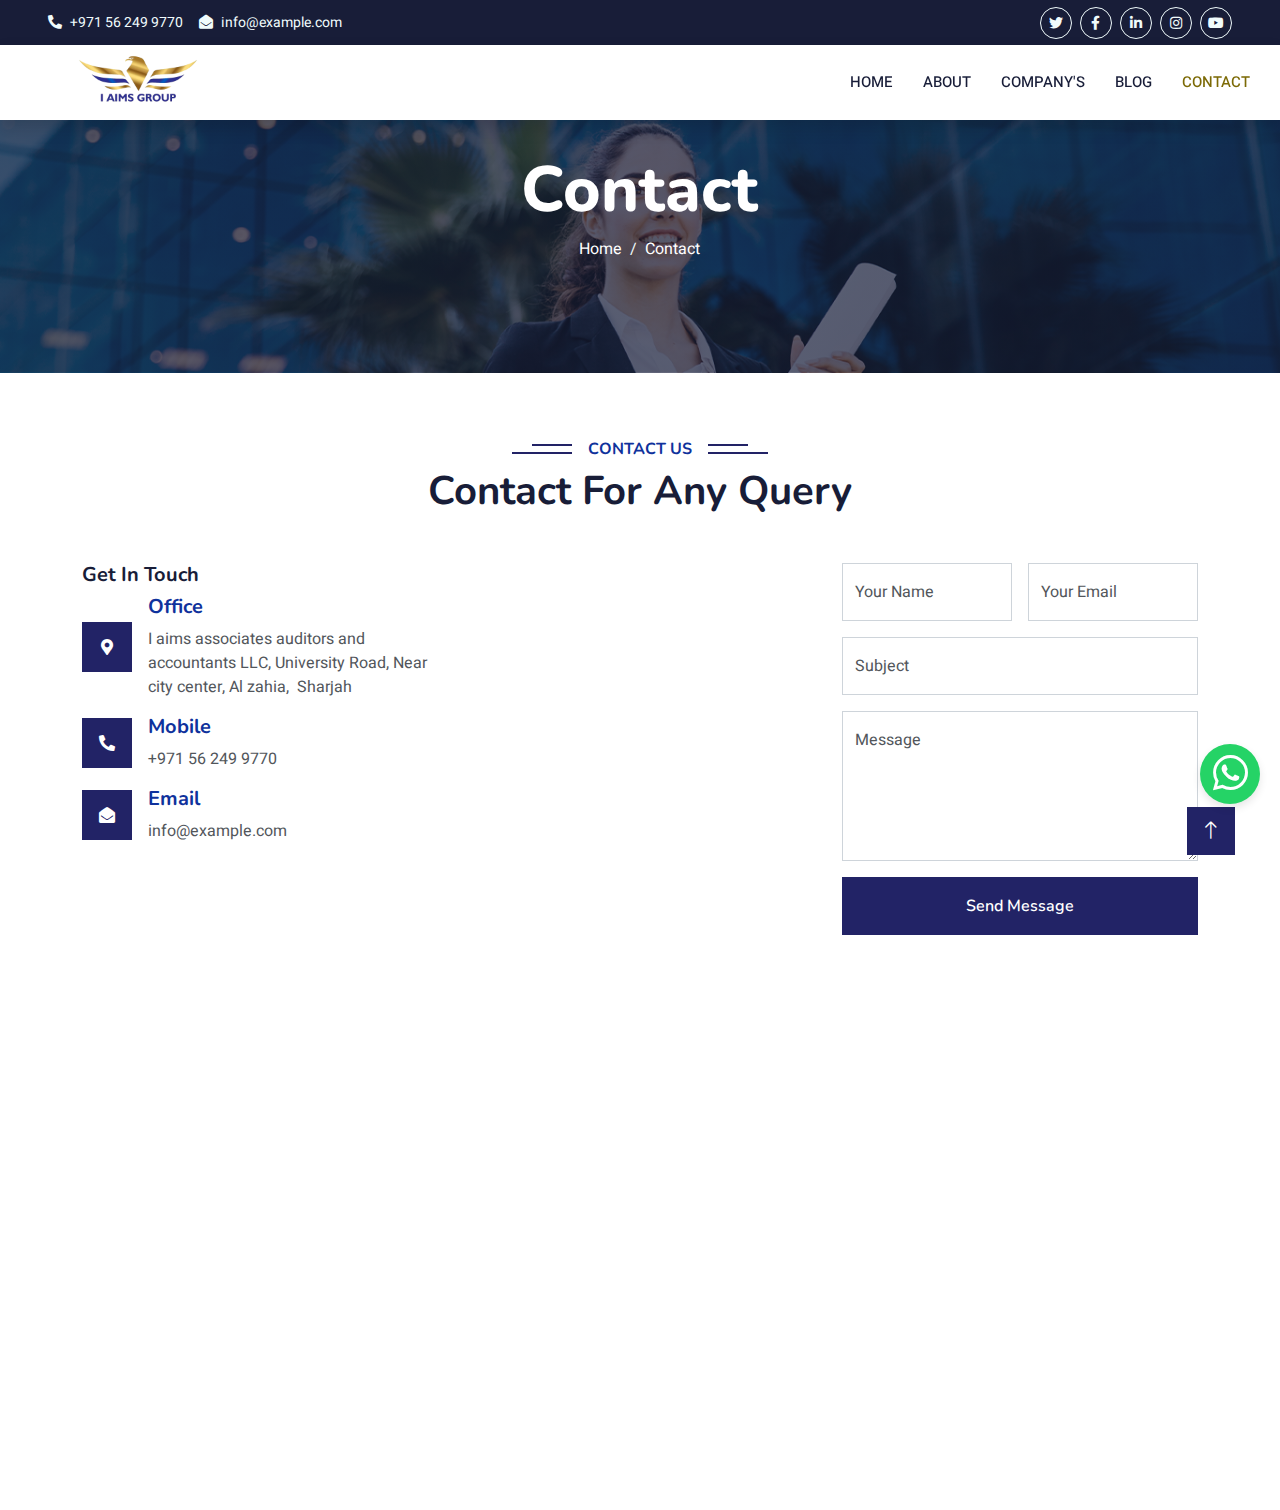
<file: contact.html>
<!DOCTYPE html>
<html lang="en">

<head>
    <meta charset="utf-8">
    <title>I AIMS Group</title>
    <meta content="width=device-width, initial-scale=1.0" name="viewport">
    <meta content="" name="keywords">
    <meta content="" name="description">

    <!-- Favicon -->
    <link href="img/favicon.ico" rel="icon">

    <!-- Google Web Fonts -->
    <link rel="preconnect" href="https://fonts.googleapis.com">
    <link rel="preconnect" href="https://fonts.gstatic.com" crossorigin>
    <link href="https://fonts.googleapis.com/css2?family=Heebo:wght@400;500;600&family=Nunito:wght@600;700;800&display=swap" rel="stylesheet">

    <!-- Icon Font Stylesheet -->
    <link href="https://cdnjs.cloudflare.com/ajax/libs/font-awesome/5.10.0/css/all.min.css" rel="stylesheet">
    <link href="https://cdn.jsdelivr.net/npm/bootstrap-icons@1.4.1/font/bootstrap-icons.css" rel="stylesheet">

    <!-- Libraries Stylesheet -->
    <link href="lib/animate/animate.min.css" rel="stylesheet">
    <link href="lib/owlcarousel/assets/owl.carousel.min.css" rel="stylesheet">

    <!-- Customized Bootstrap Stylesheet -->
    <link href="css/bootstrap.min.css" rel="stylesheet">

    <!-- Template Stylesheet -->
    <link href="css/style.css" rel="stylesheet">
</head>

<body>
    <div class="whatsapp">
        <a target="_blank" href="https://wa.me/+971562499770" aria-label="WhatsApp">
            <div class="animate-boxs">
                <i class="fab fa-whatsapp"></i>
            </div>
        </a>
    </div>
    <!-- Spinner Start -->
    <div id="spinner" class="show bg-white position-fixed translate-middle w-100 vh-100 top-50 start-50 d-flex align-items-center justify-content-center">
        <div class="spinner-border text-primary" style="width: 3rem; height: 3rem;" role="status">
            <span class="sr-only">Loading...</span>
        </div>
    </div>
    <!-- Spinner End -->

    <!-- Topbar Start -->
    <div class="container-fluid bg-dark px-5 d-none d-lg-block">
        <div class="row gx-0">
            <div class="col-lg-8 text-center text-lg-start mb-2 mb-lg-0">
                <div class="d-inline-flex align-items-center" style="height: 45px;">
                    <!-- <small class="me-3 text-light"><i class="fa fa-map-marker-alt me-2"></i>I aims associates auditors and accountants  fzc LLC
                        University Road, <br>Near city center, Al zahia Sharjah</small> -->
                    <small class="me-3 text-light"><i class="fa fa-phone-alt me-2"></i>+971 56 249 9770</small>
                    <small class="text-light"><i class="fa fa-envelope-open me-2"></i>info@example.com</small>
                </div>
            </div>
            <div class="col-lg-4 text-center text-lg-end">
                <div class="d-inline-flex align-items-center" style="height: 45px;">
                    <a class="btn btn-sm btn-outline-light btn-sm-square rounded-circle me-2" href=""><i class="fab fa-twitter fw-normal"></i></a>
                    <a class="btn btn-sm btn-outline-light btn-sm-square rounded-circle me-2" href=""><i class="fab fa-facebook-f fw-normal"></i></a>
                    <a class="btn btn-sm btn-outline-light btn-sm-square rounded-circle me-2" href=""><i class="fab fa-linkedin-in fw-normal"></i></a>
                    <a class="btn btn-sm btn-outline-light btn-sm-square rounded-circle me-2" href=""><i class="fab fa-instagram fw-normal"></i></a>
                    <a class="btn btn-sm btn-outline-light btn-sm-square rounded-circle" href=""><i class="fab fa-youtube fw-normal"></i></a>
                </div>
            </div>
        </div>
    </div>
    <!-- Topbar End -->

    <!-- Navbar Start -->
    <nav class="navbar navbar-expand-lg bg-white navbar-light shadow sticky-top p-0">
        <a href="index.html" class="navbar-brand d-flex align-items-center px-4 px-lg-5">
            <img src="img/IAIMS png.png" alt="logo" width="180px" height="auto">
        </a>
        <button type="button" class="navbar-toggler me-4" data-bs-toggle="collapse" data-bs-target="#navbarCollapse">
            <span class="navbar-toggler-icon"></span>
        </button>
        <div class="collapse navbar-collapse" id="navbarCollapse">
            <div class="navbar-nav ms-auto p-4 p-lg-0">
                <a href="index.html" class="nav-item nav-link">Home</a>
                <a href="about.html" class="nav-item nav-link">About</a>
                <a href="company.html" class="nav-item nav-link">Company's</a>
                <a href="blog.html" class="nav-item nav-link">Blog</a>
                <!-- <div class="nav-item dropdown">
                    <a href="#" class="nav-link dropdown-toggle" data-bs-toggle="dropdown">Pages</a>
                    <div class="dropdown-menu fade-down m-0">
                        <a href="team.html" class="dropdown-item">Our Team</a>
                        <a href="testimonial.html" class="dropdown-item">Testimonial</a>
                        <a href="404.html" class="dropdown-item">404 Page</a>
                    </div>
                </div> -->
                <a href="contact.html" class="nav-item nav-link active">Contact</a>
            </div>
            <!-- <a href="" class="btn btn-primary py-4 px-lg-5 d-none d-lg-block">Join Now<i class="fa fa-arrow-right ms-3"></i></a> -->
        </div>
    </nav>
    <!-- Navbar End -->


    <!-- Header Start -->
    <div class="container-fluid bg-primary py-5 mb-5 page-header">
        <div class="container py-5">
            <div class="row justify-content-center">
                <div class="col-lg-10 text-center">
                    <h1 class="display-3 text-white animated slideInDown">Contact</h1>
                    <nav aria-label="breadcrumb">
                        <ol class="breadcrumb justify-content-center">
                            <li class="breadcrumb-item"><a class="text-white" href="index.html">Home</a></li>
                            <li class="breadcrumb-item text-white active" aria-current="page">Contact</li>
                        </ol>
                    </nav>
                </div>
            </div>
        </div>
    </div>
    <!-- Header End -->


    <!-- Contact Start -->
    <div class="container-xxl py-5">
        <div class="container">
            <div class="text-center wow fadeInUp" data-wow-delay="0.1s">
                <h6 class="section-title bg-white text-center text-primary px-3">Contact Us</h6>
                <h1 class="mb-5">Contact For Any Query</h1>
            </div>
            <div class="row g-4">
                <div class="col-lg-4 col-md-6 wow fadeInUp" data-wow-delay="0.1s">
                    <h5>Get In Touch</h5>
                    <!-- <p class="mb-4">The contact form is currently inactive. Get a functional and working contact form with Ajax & PHP in a few minutes. Just copy and paste the files, add a little code and you're done. <a href="https://htmlcodex.com/contact-form">Download Now</a>.</p> -->
                    <div class="d-flex align-items-center mb-3">
                        <div class="d-flex align-items-center justify-content-center flex-shrink-0 bg-primary" style="width: 50px; height: 50px;">
                            <i class="fa fa-map-marker-alt text-white"></i>
                        </div>
                        <div class="ms-3">
                            <h5 class="text-primary">Office</h5>
                            <p class="mb-0">I aims associates auditors and accountants LLC,
                                University Road, 
                                Near city center, Al zahia, 
                                Sharjah</p>
                        </div>
                    </div>
                    <div class="d-flex align-items-center mb-3">
                        <div class="d-flex align-items-center justify-content-center flex-shrink-0 bg-primary" style="width: 50px; height: 50px;">
                            <i class="fa fa-phone-alt text-white"></i>
                        </div>
                        <div class="ms-3">
                            <h5 class="text-primary">Mobile</h5>
                            <p class="mb-0">+971 56 249 9770</p>
                        </div>
                    </div>
                    <div class="d-flex align-items-center">
                        <div class="d-flex align-items-center justify-content-center flex-shrink-0 bg-primary" style="width: 50px; height: 50px;">
                            <i class="fa fa-envelope-open text-white"></i>
                        </div>
                        <div class="ms-3">
                            <h5 class="text-primary">Email</h5>
                            <p class="mb-0">info@example.com</p>
                        </div>
                    </div>
                </div>
                <div class="col-lg-4 col-md-6 wow fadeInUp" data-wow-delay="0.3s">
                    <iframe src="https://www.google.com/maps/embed?pb=!1m16!1m12!1m3!1d14426.373628603635!2d55.450453332305436!3d25.31786123893851!2m3!1f0!2f0!3f0!3m2!1i1024!2i768!4f13.1!2m1!1sI%20aims%20associates%20auditors%20and%20accountants%20%20fzc%20LLC%20University%20Road%20%20Near%20city%20center%20Al%C2%A0zahia%C2%A0%20Sharjah!5e0!3m2!1sen!2sin!4v1717070617724!5m2!1sen!2sin" style="min-height: 380px; border:0;" allowfullscreen="" loading="lazy" referrerpolicy="no-referrer-when-downgrade"></iframe>
                </div>
                <div class="col-lg-4 col-md-12 wow fadeInUp" data-wow-delay="0.5s">
                    <form>
                        <div class="row g-3">
                            <div class="col-md-6">
                                <div class="form-floating">
                                    <input type="text" class="form-control" id="name" placeholder="Your Name">
                                    <label for="name">Your Name</label>
                                </div>
                            </div>
                            <div class="col-md-6">
                                <div class="form-floating">
                                    <input type="email" class="form-control" id="email" placeholder="Your Email">
                                    <label for="email">Your Email</label>
                                </div>
                            </div>
                            <div class="col-12">
                                <div class="form-floating">
                                    <input type="text" class="form-control" id="subject" placeholder="Subject">
                                    <label for="subject">Subject</label>
                                </div>
                            </div>
                            <div class="col-12">
                                <div class="form-floating">
                                    <textarea class="form-control" placeholder="Leave a message here" id="message" style="height: 150px"></textarea>
                                    <label for="message">Message</label>
                                </div>
                            </div>
                            <div class="col-12">
                                <button class="btn btn-primary w-100 py-3" type="submit">Send Message</button>
                            </div>
                        </div>
                    </form>
                </div>
            </div>
        </div>
    </div>
    <!-- Contact End -->


    <!-- Footer Start -->
    <div class="container-fluid bg-dark text-light footer pt-5 mt-5 wow fadeIn" data-wow-delay="0.1s">
        <div class="container py-5">
            <div class="row g-5">
                <div class="col-lg-3 col-md-6">
                    <h4 class="text-white mb-3">Quick Links</h4>
                    <a class="btn btn-link" href="index.html">Home</a>
                    <a class="btn btn-link" href="about.html">About Us</a>
                    <a class="btn btn-link" href="company.html">Companies</a>
                    <a class="btn btn-link" href="blog.html">Blogs</a>
                    <a class="btn btn-link" href="contact.html">Contact Us</a>
                </div>
                <div class="col-lg-3 col-md-6">
                    <h4 class="text-white mb-3">Contact</h4>
                    <p class="mb-2"><i class="fa fa-map-marker-alt me-3"></i>I aims associates auditors and accountants LLC,
                        University Road, 
                        Near city center, Al zahia, 
                        Sharjah</p>
                    <p class="mb-2"><i class="fa fa-phone-alt me-3"></i>+971 56 249 977000</p>
                    <p class="mb-2"><i class="fa fa-envelope me-3"></i>info@example.com</p>
                    <div class="d-flex pt-2">
                        <a class="btn btn-outline-light btn-social" href=""><i class="fab fa-twitter"></i></a>
                        <a class="btn btn-outline-light btn-social" href=""><i class="fab fa-facebook-f"></i></a>
                        <a class="btn btn-outline-light btn-social" href=""><i class="fab fa-youtube"></i></a>
                        <a class="btn btn-outline-light btn-social" href=""><i class="fab fa-linkedin-in"></i></a>
                    </div>
                </div>
                <div class="col-lg-3 col-md-6">
                    <h4 class="text-white mb-3">Gallery</h4>
                    <div class="row g-2 pt-2">
                        <div class="col-4">
                            <img class="img-fluid bg-light p-1" src="img/course-1.jpg" alt="">
                        </div>
                        <div class="col-4">
                            <img class="img-fluid bg-light p-1" src="img/course-2.jpg" alt="">
                        </div>
                        <div class="col-4">
                            <img class="img-fluid bg-light p-1" src="img/course-3.jpg" alt="">
                        </div>
                        <div class="col-4">
                            <img class="img-fluid bg-light p-1" src="img/course-2.jpg" alt="">
                        </div>
                        <div class="col-4">
                            <img class="img-fluid bg-light p-1" src="img/course-3.jpg" alt="">
                        </div>
                        <div class="col-4">
                            <img class="img-fluid bg-light p-1" src="img/course-1.jpg" alt="">
                        </div>
                    </div>
                </div>
                <div class="col-lg-3 col-md-6">
                    <h4 class="text-white mb-3">Newsletter</h4>
<!--                     <p>Dolor amet sit justo amet elitr clita ipsum elitr est.</p> -->
                    <div class="position-relative mx-auto" style="max-width: 400px;">
                        <input class="form-control border-0 w-100 py-3 ps-4 pe-5" type="text" placeholder="Your email">
                        <button type="button" class="btn btn-primary py-2 position-absolute top-0 end-0 mt-2 me-2">SignUp</button>
                    </div>
                </div>
            </div>
        </div>
        <div class="container">
            <div class="copyright">
                <div class="row">
                    <div class="col-md-6 text-center text-md-start mb-3 mb-md-0">
                        &copy; <a class="border-bottom" href="index.html">I AIMS Group</a>, All Right Reserved.

                        <!--/*** This template is free as long as you keep the footer author’s credit link/attribution link/backlink. If you'd like to use the template without the footer author’s credit link/attribution link/backlink, you can purchase the Credit Removal License from "https://htmlcodex.com/credit-removal". Thank you for your support. ***/-->
                        Designed By <a class="border-bottom" href="https://digitalvolcanoes.com">Digital Volcanoes</a><br><br>
                    </div>
                    <!-- <div class="col-md-6 text-center text-md-end">
                        <div class="footer-menu">
                            <img src="img/IAIMS png.png" alt="logo">
                        </div>
                    </div> -->
                </div>
            </div>
        </div>
    </div>
    <!-- Footer End -->



    <!-- Back to Top -->
    <a href="#" class="btn btn-lg btn-primary btn-lg-square back-to-top"><i class="bi bi-arrow-up"></i></a>


    <!-- JavaScript Libraries -->
    <script src="https://code.jquery.com/jquery-3.4.1.min.js"></script>
    <script src="https://cdn.jsdelivr.net/npm/bootstrap@5.0.0/dist/js/bootstrap.bundle.min.js"></script>
    <script src="lib/wow/wow.min.js"></script>
    <script src="lib/easing/easing.min.js"></script>
    <script src="lib/waypoints/waypoints.min.js"></script>
    <script src="lib/owlcarousel/owl.carousel.min.js"></script>

    <!-- Template Javascript -->
    <script src="js/main.js"></script>
</body>

</html>
</file>
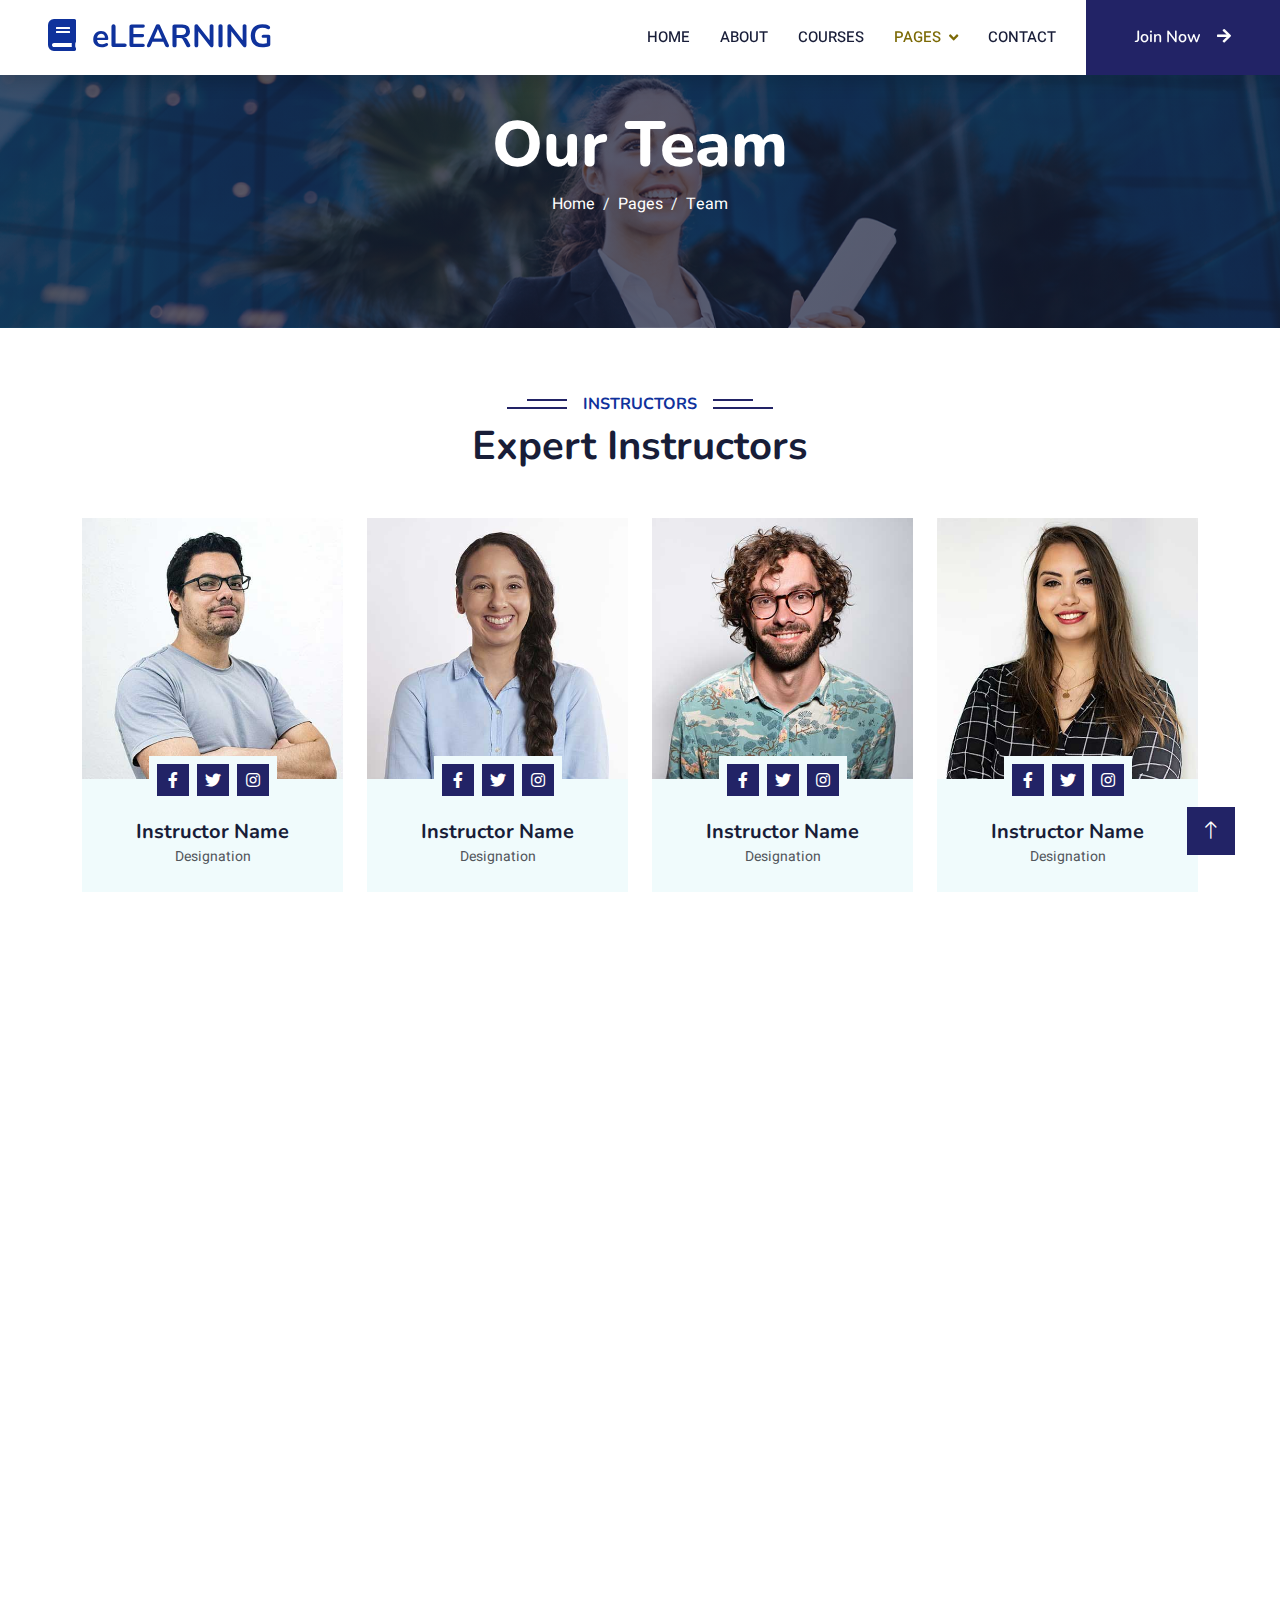
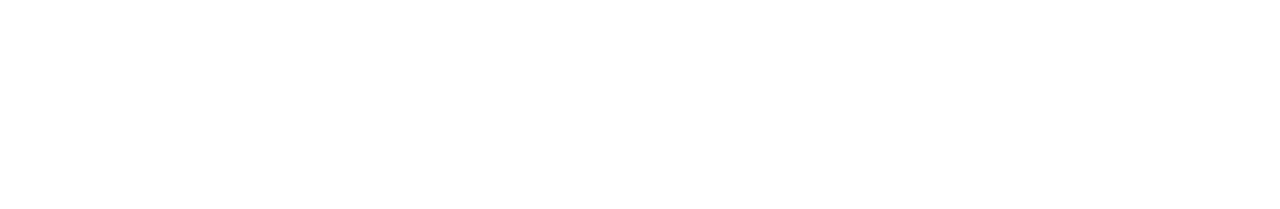
<file: team.html>
<!DOCTYPE html>
<html lang="en">

<head>
    <meta charset="utf-8">
    <title>eLEARNING - eLearning HTML Template</title>
    <meta content="width=device-width, initial-scale=1.0" name="viewport">
    <meta content="" name="keywords">
    <meta content="" name="description">

    <!-- Favicon -->
    <link href="img/favicon.ico" rel="icon">

    <!-- Google Web Fonts -->
    <link rel="preconnect" href="https://fonts.googleapis.com">
    <link rel="preconnect" href="https://fonts.gstatic.com" crossorigin>
    <link href="https://fonts.googleapis.com/css2?family=Heebo:wght@400;500;600&family=Nunito:wght@600;700;800&display=swap" rel="stylesheet">

    <!-- Icon Font Stylesheet -->
    <link href="https://cdnjs.cloudflare.com/ajax/libs/font-awesome/5.10.0/css/all.min.css" rel="stylesheet">
    <link href="https://cdn.jsdelivr.net/npm/bootstrap-icons@1.4.1/font/bootstrap-icons.css" rel="stylesheet">

    <!-- Libraries Stylesheet -->
    <link href="lib/animate/animate.min.css" rel="stylesheet">
    <link href="lib/owlcarousel/assets/owl.carousel.min.css" rel="stylesheet">

    <!-- Customized Bootstrap Stylesheet -->
    <link href="css/bootstrap.min.css" rel="stylesheet">

    <!-- Template Stylesheet -->
    <link href="css/style.css" rel="stylesheet">
</head>

<body>
    <!-- Spinner Start -->
    <div id="spinner" class="show bg-white position-fixed translate-middle w-100 vh-100 top-50 start-50 d-flex align-items-center justify-content-center">
        <div class="spinner-border text-primary" style="width: 3rem; height: 3rem;" role="status">
            <span class="sr-only">Loading...</span>
        </div>
    </div>
    <!-- Spinner End -->


    <!-- Navbar Start -->
    <nav class="navbar navbar-expand-lg bg-white navbar-light shadow sticky-top p-0">
        <a href="index.html" class="navbar-brand d-flex align-items-center px-4 px-lg-5">
            <h2 class="m-0 text-primary"><i class="fa fa-book me-3"></i>eLEARNING</h2>
        </a>
        <button type="button" class="navbar-toggler me-4" data-bs-toggle="collapse" data-bs-target="#navbarCollapse">
            <span class="navbar-toggler-icon"></span>
        </button>
        <div class="collapse navbar-collapse" id="navbarCollapse">
            <div class="navbar-nav ms-auto p-4 p-lg-0">
                <a href="index.html" class="nav-item nav-link">Home</a>
                <a href="about.html" class="nav-item nav-link">About</a>
                <a href="courses.html" class="nav-item nav-link">Courses</a>
                <div class="nav-item dropdown">
                    <a href="#" class="nav-link dropdown-toggle active" data-bs-toggle="dropdown">Pages</a>
                    <div class="dropdown-menu fade-down m-0">
                        <a href="team.html" class="dropdown-item active">Our Team</a>
                        <a href="testimonial.html" class="dropdown-item">Testimonial</a>
                        <a href="404.html" class="dropdown-item">404 Page</a>
                    </div>
                </div>
                <a href="contact.html" class="nav-item nav-link">Contact</a>
            </div>
            <a href="" class="btn btn-primary py-4 px-lg-5 d-none d-lg-block">Join Now<i class="fa fa-arrow-right ms-3"></i></a>
        </div>
    </nav>
    <!-- Navbar End -->


    <!-- Header Start -->
    <div class="container-fluid bg-primary py-5 mb-5 page-header">
        <div class="container py-5">
            <div class="row justify-content-center">
                <div class="col-lg-10 text-center">
                    <h1 class="display-3 text-white animated slideInDown">Our Team</h1>
                    <nav aria-label="breadcrumb">
                        <ol class="breadcrumb justify-content-center">
                            <li class="breadcrumb-item"><a class="text-white" href="#">Home</a></li>
                            <li class="breadcrumb-item"><a class="text-white" href="#">Pages</a></li>
                            <li class="breadcrumb-item text-white active" aria-current="page">Team</li>
                        </ol>
                    </nav>
                </div>
            </div>
        </div>
    </div>
    <!-- Header End -->


    <!-- Team Start -->
    <div class="container-xxl py-5">
        <div class="container">
            <div class="text-center wow fadeInUp" data-wow-delay="0.1s">
                <h6 class="section-title bg-white text-center text-primary px-3">Instructors</h6>
                <h1 class="mb-5">Expert Instructors</h1>
            </div>
            <div class="row g-4">
                <div class="col-lg-3 col-md-6 wow fadeInUp" data-wow-delay="0.1s">
                    <div class="team-item bg-light">
                        <div class="overflow-hidden">
                            <img class="img-fluid" src="img/team-1.jpg" alt="">
                        </div>
                        <div class="position-relative d-flex justify-content-center" style="margin-top: -23px;">
                            <div class="bg-light d-flex justify-content-center pt-2 px-1">
                                <a class="btn btn-sm-square btn-primary mx-1" href=""><i class="fab fa-facebook-f"></i></a>
                                <a class="btn btn-sm-square btn-primary mx-1" href=""><i class="fab fa-twitter"></i></a>
                                <a class="btn btn-sm-square btn-primary mx-1" href=""><i class="fab fa-instagram"></i></a>
                            </div>
                        </div>
                        <div class="text-center p-4">
                            <h5 class="mb-0">Instructor Name</h5>
                            <small>Designation</small>
                        </div>
                    </div>
                </div>
                <div class="col-lg-3 col-md-6 wow fadeInUp" data-wow-delay="0.3s">
                    <div class="team-item bg-light">
                        <div class="overflow-hidden">
                            <img class="img-fluid" src="img/team-2.jpg" alt="">
                        </div>
                        <div class="position-relative d-flex justify-content-center" style="margin-top: -23px;">
                            <div class="bg-light d-flex justify-content-center pt-2 px-1">
                                <a class="btn btn-sm-square btn-primary mx-1" href=""><i class="fab fa-facebook-f"></i></a>
                                <a class="btn btn-sm-square btn-primary mx-1" href=""><i class="fab fa-twitter"></i></a>
                                <a class="btn btn-sm-square btn-primary mx-1" href=""><i class="fab fa-instagram"></i></a>
                            </div>
                        </div>
                        <div class="text-center p-4">
                            <h5 class="mb-0">Instructor Name</h5>
                            <small>Designation</small>
                        </div>
                    </div>
                </div>
                <div class="col-lg-3 col-md-6 wow fadeInUp" data-wow-delay="0.5s">
                    <div class="team-item bg-light">
                        <div class="overflow-hidden">
                            <img class="img-fluid" src="img/team-3.jpg" alt="">
                        </div>
                        <div class="position-relative d-flex justify-content-center" style="margin-top: -23px;">
                            <div class="bg-light d-flex justify-content-center pt-2 px-1">
                                <a class="btn btn-sm-square btn-primary mx-1" href=""><i class="fab fa-facebook-f"></i></a>
                                <a class="btn btn-sm-square btn-primary mx-1" href=""><i class="fab fa-twitter"></i></a>
                                <a class="btn btn-sm-square btn-primary mx-1" href=""><i class="fab fa-instagram"></i></a>
                            </div>
                        </div>
                        <div class="text-center p-4">
                            <h5 class="mb-0">Instructor Name</h5>
                            <small>Designation</small>
                        </div>
                    </div>
                </div>
                <div class="col-lg-3 col-md-6 wow fadeInUp" data-wow-delay="0.7s">
                    <div class="team-item bg-light">
                        <div class="overflow-hidden">
                            <img class="img-fluid" src="img/team-4.jpg" alt="">
                        </div>
                        <div class="position-relative d-flex justify-content-center" style="margin-top: -23px;">
                            <div class="bg-light d-flex justify-content-center pt-2 px-1">
                                <a class="btn btn-sm-square btn-primary mx-1" href=""><i class="fab fa-facebook-f"></i></a>
                                <a class="btn btn-sm-square btn-primary mx-1" href=""><i class="fab fa-twitter"></i></a>
                                <a class="btn btn-sm-square btn-primary mx-1" href=""><i class="fab fa-instagram"></i></a>
                            </div>
                        </div>
                        <div class="text-center p-4">
                            <h5 class="mb-0">Instructor Name</h5>
                            <small>Designation</small>
                        </div>
                    </div>
                </div>
                <div class="col-lg-3 col-md-6 wow fadeInUp" data-wow-delay="0.1s">
                    <div class="team-item bg-light">
                        <div class="overflow-hidden">
                            <img class="img-fluid" src="img/team-2.jpg" alt="">
                        </div>
                        <div class="position-relative d-flex justify-content-center" style="margin-top: -23px;">
                            <div class="bg-light d-flex justify-content-center pt-2 px-1">
                                <a class="btn btn-sm-square btn-primary mx-1" href=""><i class="fab fa-facebook-f"></i></a>
                                <a class="btn btn-sm-square btn-primary mx-1" href=""><i class="fab fa-twitter"></i></a>
                                <a class="btn btn-sm-square btn-primary mx-1" href=""><i class="fab fa-instagram"></i></a>
                            </div>
                        </div>
                        <div class="text-center p-4">
                            <h5 class="mb-0">Instructor Name</h5>
                            <small>Designation</small>
                        </div>
                    </div>
                </div>
                <div class="col-lg-3 col-md-6 wow fadeInUp" data-wow-delay="0.3s">
                    <div class="team-item bg-light">
                        <div class="overflow-hidden">
                            <img class="img-fluid" src="img/team-3.jpg" alt="">
                        </div>
                        <div class="position-relative d-flex justify-content-center" style="margin-top: -23px;">
                            <div class="bg-light d-flex justify-content-center pt-2 px-1">
                                <a class="btn btn-sm-square btn-primary mx-1" href=""><i class="fab fa-facebook-f"></i></a>
                                <a class="btn btn-sm-square btn-primary mx-1" href=""><i class="fab fa-twitter"></i></a>
                                <a class="btn btn-sm-square btn-primary mx-1" href=""><i class="fab fa-instagram"></i></a>
                            </div>
                        </div>
                        <div class="text-center p-4">
                            <h5 class="mb-0">Instructor Name</h5>
                            <small>Designation</small>
                        </div>
                    </div>
                </div>
                <div class="col-lg-3 col-md-6 wow fadeInUp" data-wow-delay="0.5s">
                    <div class="team-item bg-light">
                        <div class="overflow-hidden">
                            <img class="img-fluid" src="img/team-4.jpg" alt="">
                        </div>
                        <div class="position-relative d-flex justify-content-center" style="margin-top: -23px;">
                            <div class="bg-light d-flex justify-content-center pt-2 px-1">
                                <a class="btn btn-sm-square btn-primary mx-1" href=""><i class="fab fa-facebook-f"></i></a>
                                <a class="btn btn-sm-square btn-primary mx-1" href=""><i class="fab fa-twitter"></i></a>
                                <a class="btn btn-sm-square btn-primary mx-1" href=""><i class="fab fa-instagram"></i></a>
                            </div>
                        </div>
                        <div class="text-center p-4">
                            <h5 class="mb-0">Instructor Name</h5>
                            <small>Designation</small>
                        </div>
                    </div>
                </div>
                <div class="col-lg-3 col-md-6 wow fadeInUp" data-wow-delay="0.7s">
                    <div class="team-item bg-light">
                        <div class="overflow-hidden">
                            <img class="img-fluid" src="img/team-1.jpg" alt="">
                        </div>
                        <div class="position-relative d-flex justify-content-center" style="margin-top: -23px;">
                            <div class="bg-light d-flex justify-content-center pt-2 px-1">
                                <a class="btn btn-sm-square btn-primary mx-1" href=""><i class="fab fa-facebook-f"></i></a>
                                <a class="btn btn-sm-square btn-primary mx-1" href=""><i class="fab fa-twitter"></i></a>
                                <a class="btn btn-sm-square btn-primary mx-1" href=""><i class="fab fa-instagram"></i></a>
                            </div>
                        </div>
                        <div class="text-center p-4">
                            <h5 class="mb-0">Instructor Name</h5>
                            <small>Designation</small>
                        </div>
                    </div>
                </div>
            </div>
        </div>
    </div>
    <!-- Team End -->
        

    <!-- Footer Start -->
    <div class="container-fluid bg-dark text-light footer pt-5 mt-5 wow fadeIn" data-wow-delay="0.1s">
        <div class="container py-5">
            <div class="row g-5">
                <div class="col-lg-3 col-md-6">
                    <h4 class="text-white mb-3">Quick Link</h4>
                    <a class="btn btn-link" href="">About Us</a>
                    <a class="btn btn-link" href="">Contact Us</a>
                    <a class="btn btn-link" href="">Privacy Policy</a>
                    <a class="btn btn-link" href="">Terms & Condition</a>
                    <a class="btn btn-link" href="">FAQs & Help</a>
                </div>
                <div class="col-lg-3 col-md-6">
                    <h4 class="text-white mb-3">Contact</h4>
                    <p class="mb-2"><i class="fa fa-map-marker-alt me-3"></i>123 Street, New York, USA</p>
                    <p class="mb-2"><i class="fa fa-phone-alt me-3"></i>+012 345 67890</p>
                    <p class="mb-2"><i class="fa fa-envelope me-3"></i>info@example.com</p>
                    <div class="d-flex pt-2">
                        <a class="btn btn-outline-light btn-social" href=""><i class="fab fa-twitter"></i></a>
                        <a class="btn btn-outline-light btn-social" href=""><i class="fab fa-facebook-f"></i></a>
                        <a class="btn btn-outline-light btn-social" href=""><i class="fab fa-youtube"></i></a>
                        <a class="btn btn-outline-light btn-social" href=""><i class="fab fa-linkedin-in"></i></a>
                    </div>
                </div>
                <div class="col-lg-3 col-md-6">
                    <h4 class="text-white mb-3">Gallery</h4>
                    <div class="row g-2 pt-2">
                        <div class="col-4">
                            <img class="img-fluid bg-light p-1" src="img/course-1.jpg" alt="">
                        </div>
                        <div class="col-4">
                            <img class="img-fluid bg-light p-1" src="img/course-2.jpg" alt="">
                        </div>
                        <div class="col-4">
                            <img class="img-fluid bg-light p-1" src="img/course-3.jpg" alt="">
                        </div>
                        <div class="col-4">
                            <img class="img-fluid bg-light p-1" src="img/course-2.jpg" alt="">
                        </div>
                        <div class="col-4">
                            <img class="img-fluid bg-light p-1" src="img/course-3.jpg" alt="">
                        </div>
                        <div class="col-4">
                            <img class="img-fluid bg-light p-1" src="img/course-1.jpg" alt="">
                        </div>
                    </div>
                </div>
                <div class="col-lg-3 col-md-6">
                    <h4 class="text-white mb-3">Newsletter</h4>
                    <p>Dolor amet sit justo amet elitr clita ipsum elitr est.</p>
                    <div class="position-relative mx-auto" style="max-width: 400px;">
                        <input class="form-control border-0 w-100 py-3 ps-4 pe-5" type="text" placeholder="Your email">
                        <button type="button" class="btn btn-primary py-2 position-absolute top-0 end-0 mt-2 me-2">SignUp</button>
                    </div>
                </div>
            </div>
        </div>
        <div class="container">
            <div class="copyright">
                <div class="row">
                    <div class="col-md-6 text-center text-md-start mb-3 mb-md-0">
                        &copy; <a class="border-bottom" href="#">Your Site Name</a>, All Right Reserved.

                        <!--/*** This template is free as long as you keep the footer author’s credit link/attribution link/backlink. If you'd like to use the template without the footer author’s credit link/attribution link/backlink, you can purchase the Credit Removal License from "https://htmlcodex.com/credit-removal". Thank you for your support. ***/-->
                        Designed By <a class="border-bottom" href="https://htmlcodex.com">HTML Codex</a><br><br>
                        Distributed By <a class="border-bottom" href="https://themewagon.com">ThemeWagon</a>
                    </div>
                    <div class="col-md-6 text-center text-md-end">
                        <div class="footer-menu">
                            <a href="">Home</a>
                            <a href="">Cookies</a>
                            <a href="">Help</a>
                            <a href="">FQAs</a>
                        </div>
                    </div>
                </div>
            </div>
        </div>
    </div>
    <!-- Footer End -->


    <!-- Back to Top -->
    <a href="#" class="btn btn-lg btn-primary btn-lg-square back-to-top"><i class="bi bi-arrow-up"></i></a>


    <!-- JavaScript Libraries -->
    <script src="https://code.jquery.com/jquery-3.4.1.min.js"></script>
    <script src="https://cdn.jsdelivr.net/npm/bootstrap@5.0.0/dist/js/bootstrap.bundle.min.js"></script>
    <script src="lib/wow/wow.min.js"></script>
    <script src="lib/easing/easing.min.js"></script>
    <script src="lib/waypoints/waypoints.min.js"></script>
    <script src="lib/owlcarousel/owl.carousel.min.js"></script>

    <!-- Template Javascript -->
    <script src="js/main.js"></script>
</body>

</html>
</file>
<file: css/style.css>
/********** Template CSS **********/
:root {
    --primary: #222366; /* #06BBCC; */
   --light: #F0FBFC;
   --dark: #181d38;
}

.fw-medium {
   font-weight: 600 !important;
}

.fw-semi-bold {
   font-weight: 700 !important;
}

.back-to-top {
   position: fixed;
   display: none;
   right: 45px;
   bottom: 45px;
   z-index: 99;
}


/*** Spinner ***/
#spinner {
   opacity: 0;
   visibility: hidden;
   transition: opacity .5s ease-out, visibility 0s linear .5s;
   z-index: 99999;
}

#spinner.show {
   transition: opacity .5s ease-out, visibility 0s linear 0s;
   visibility: visible;
   opacity: 1;
}


/*** Button ***/
.btn {
   font-family: 'Nunito', sans-serif;
   font-weight: 600;
   transition: .5s;
}

.btn.btn-primary,
.btn.btn-secondary {
   color: #FFFFFF;
}

.btn-square {
   width: 38px;
   height: 38px;
}

.btn-sm-square {
   width: 32px;
   height: 32px;
}

.btn-lg-square {
   width: 48px;
   height: 48px;
}

.btn-square,
.btn-sm-square,
.btn-lg-square {
   padding: 0;
   display: flex;
   align-items: center;
   justify-content: center;
   font-weight: normal;
   border-radius: 0px;
}


/*** Navbar ***/
.navbar .dropdown-toggle::after {
   border: none;
   content: "\f107";
   font-family: "Font Awesome 5 Free";
   font-weight: 900;
   vertical-align: middle;
   margin-left: 8px;
}

.navbar-light .navbar-nav .nav-link {
   margin-right: 30px;
   padding: 25px 0;
   color: #FFFFFF;
   font-size: 15px;
   text-transform: uppercase;
   outline: none;
}

.navbar-light .navbar-nav .nav-link:hover,
.navbar-light .navbar-nav .nav-link.active {
   /* color: var(--primary); */
   color: rgb(124, 106, 6);
}

@media (max-width: 991.98px) {
   .navbar-light .navbar-nav .nav-link  {
       margin-right: 0;
       padding: 10px 0;
   }

   .navbar-light .navbar-nav {
       border-top: 1px solid #EEEEEE;
   }
}

.navbar-light .navbar-brand,
.navbar-light a.btn {
   height: 75px;
}

.navbar-light .navbar-nav .nav-link {
   color: var(--dark);
   font-weight: 500;
}

.navbar-light.sticky-top {
   top: -100px;
   transition: .5s;
}

@media (min-width: 992px) {
   .navbar .nav-item .dropdown-menu {
       display: block;
       margin-top: 0;
       opacity: 0;
       visibility: hidden;
       transition: .5s;
   }

   .navbar .dropdown-menu.fade-down {
       top: 100%;
       transform: rotateX(-75deg);
       transform-origin: 0% 0%;
   }

   .navbar .nav-item:hover .dropdown-menu {
       top: 100%;
       transform: rotateX(0deg);
       visibility: visible;
       transition: .5s;
       opacity: 1;
   }
}


/*** Header carousel ***/
@media (max-width: 768px) {
   .header-carousel .owl-carousel-item {
       position: relative;
       min-height: 500px;
   }
   
   .header-carousel .owl-carousel-item img {
       position: absolute;
       width: 100%;
       height: 100%;
       object-fit: cover;
   }
   .start_wrapper{
       background-image: url(img/I\ AIMS\ AUDITORS\ AND\ ACCOUNTANTS.jpg); 
       background-size: cover; 
       background-position: center; 
       background-repeat: no-repeat; 
       padding: 50px 0; 
       width: 100%; 
       height: auto;
       background-attachment: scroll;      
   }
}

.header-carousel .owl-nav {
   position: absolute;
   top: 50%;
   right: 8%;
   transform: translateY(-50%);
   display: flex;
   flex-direction: column;
}

.header-carousel .owl-nav .owl-prev,
.header-carousel .owl-nav .owl-next {
   margin: 7px 0;
   width: 45px;
   height: 45px;
   display: flex;
   align-items: center;
   justify-content: center;
   color: #FFFFFF;
   background: transparent;
   border: 1px solid #FFFFFF;
   font-size: 22px;
   transition: .5s;
}

.header-carousel .owl-nav .owl-prev:hover,
.header-carousel .owl-nav .owl-next:hover {
   background: var(--primary);
   border-color: var(--primary);
}

.page-header {
   background: linear-gradient(rgba(24, 29, 56, .7), rgba(24, 29, 56, .7)), url(../img/slide10.png);
   background-position: center center;
   background-repeat: no-repeat;
   background-size: cover;
}

.page-header-inner {
   background: rgba(15, 23, 43, .7);
}

.breadcrumb-item + .breadcrumb-item::before {
   color: var(--light);
}

/* .text-sky-blue {
   color: #87CEEB;
} */

@media (min-width: 992px) {
   .container.facts {
       max-width: 100% !important;
   }

   .container.facts .facts-text {
       padding-left: calc(((100% - 960px) / 2) + .75rem);
   }

   .container.facts .facts-counter {
       padding-right: calc(((100% - 960px) / 2) + .75rem);
   }
}

@media (min-width: 1200px) {
   .container.facts .facts-text  {
       padding-left: calc(((100% - 1140px) / 2) + .75rem);
   }

   .container.facts .facts-counter  {
       padding-right: calc(((100% - 1140px) / 2) + .75rem);
   }
}

@media (min-width: 1400px) {
   .container.facts .facts-text  {
       padding-left: calc(((100% - 1320px) / 2) + .75rem);
   }

   .container.facts .facts-counter  {
       padding-right: calc(((100% - 1320px) / 2) + .75rem);
   }
}

.container.facts .facts-text {
   background: linear-gradient(rgba(105, 166, 237, 0.9), rgba(1, 95, 201, .9)), url(../img/carousel-1.jpg) center right no-repeat;
   background-size: cover;
}

.container.facts .facts-counter {
   background: linear-gradient(rgba(255, 255, 255, .9), rgba(255, 255, 255, .9)), url(../img/carousel-2.jpg) center right no-repeat;
   background-size: cover;
}

.container.facts .facts-text .h-100,
.container.facts .facts-counter .h-100 {
   padding: 6rem 0;
   display: flex;
   flex-direction: column;
   justify-content: center;
}

/*** Section Title ***/
.section-title {
   position: relative;
   display: inline-block;
   text-transform: uppercase;
}

.section-title::before {
   position: absolute;
   content: "";
   width: calc(100% + 80px);
   height: 2px;
   top: 4px;
   left: -40px;
   background: var(--primary);
   z-index: -1;
}

.section-title::after {
   position: absolute;
   content: "";
   width: calc(100% + 120px);
   height: 2px;
   bottom: 5px;
   left: -60px;
   background: var(--primary);
   z-index: -1;
}

.section-title.text-start::before {
   width: calc(100% + 40px);
   left: 0;
}

.section-title.text-start::after {
   width: calc(100% + 60px);
   left: 0;
}


/*** Service ***/
.service-item {
   background: var(--light);
   transition: .5s;
}

.service-item:hover {
   margin-top: -10px;
   background: var(--primary);
}

.service-item * {
   transition: .5s;
}

.service-item:hover * {
   color: var(--light) !important;
}

/* .overlay{
   position: absolute;
   overflow: hidden;
   -webkit-transform: scale(0);
 -ms-transform: scale(0);
 transform: scale(0);
 -webkit-transition: .3s ease;
 transition: .3s ease;
}
.img-fluid:hover .overlay{
   opacity: 1;
   -webkit-transform: scale(1);
 -ms-transform: scale(1);
 transform: scale(1);
} */
/* .overflow-hidden {
   position: relative;
   display: inline-block; 
   width: 200px; 
   height: auto; 
} */

/* .img-fluid {
   display: block;
   width: 100%;
   height: auto;
} */

/* .overlay {
   position: absolute;
   top: 0;
   left: 0;
   width: 100%;
   height: 60%;
   transform: scale(0);
   transition: transform 0.3s ease, opacity 0.3s ease;
   opacity: 0;
   background-color: #ffffff;
}

.overflow-hidden:hover .overlay {
   transform: scale(1);
   opacity: 1;
} */
.image-container {
   position: relative;
   display: inline-block;
   width: 100%;
   height: auto;
}

.base-image, .hover-image {
   display: block;
   width: 100%;
   height: auto;
   transition: opacity 0.3s ease;
}

.hover-image {
   position: absolute;
   top: 27px;
   left: 40px;
   width: 70%;
   height: auto;
   opacity: 0;
}

.image-container:hover .hover-image {
   opacity: 1;
}

.image-container:hover .base-image {
   opacity: 0;
}

/* what's app */
.whatsapp {
   position: fixed;
   bottom: 96px;
   right: 20px;
   z-index: 1000;
}

.whatsapp a {
   display: flex;
   align-items: center;
   justify-content: center;
   width: 60px;
   height: 60px;
   background-color: #25D366;
   color: white;
   border-radius: 50%;
   text-decoration: none;
   box-shadow: 0 4px 8px rgba(0, 0, 0, 0.1);
   transition: transform 0.3s, box-shadow 0.3s;
}

.whatsapp a:hover {
   transform: scale(1.1);
   box-shadow: 0 6px 12px rgba(0, 0, 0, 0.2);
}

.whatsapp i {
   font-size: 40px;
}

/* Media query for mobile view */
@media (max-width: 768px) {
   .whatsapp {
       bottom: 10px;
       right: 10px;
   }
   .whatsapp a {
       width: 50px;
       height: 50px;
   }
   .whatsapp i {
       font-size: 29px;
   }
}


/*** Categories & Courses ***/
.category img,
.course-item img {
   transition: .5s;
}

.category a:hover img,
.course-item:hover img {
   transform: scale(1.1);
}

.team-item .team-img img,
.blog-item .blog-img img  {
   transition: .5s;
}

.team-item:hover .team-img img,
.blog-item:hover .blog-img img {
   transform: scale(1.15);
}


/*** Team ***/
.team-item img {
   transition: .5s;
}

.team-item:hover img {
   transform: scale(1.1);
}


/*** Testimonial ***/
.testimonial-carousel::before {
   position: absolute;
   content: "";
   top: 0;
   left: 0;
   height: 100%;
   width: 0;
   background: linear-gradient(to right, rgba(255, 255, 255, 1) 0%, rgba(255, 255, 255, 0) 100%);
   z-index: 1;
}

.testimonial-carousel::after {
   position: absolute;
   content: "";
   top: 0;
   right: 0;
   height: 100%;
   width: 0;
   background: linear-gradient(to left, rgba(255, 255, 255, 1) 0%, rgba(255, 255, 255, 0) 100%);
   z-index: 1;
}

@media (min-width: 768px) {
   .testimonial-carousel::before,
   .testimonial-carousel::after {
       width: 200px;
   }
}

@media (min-width: 992px) {
   .testimonial-carousel::before,
   .testimonial-carousel::after {
       width: 300px;
   }
}

.testimonial-carousel .owl-item .testimonial-text,
.testimonial-carousel .owl-item.center .testimonial-text * {
   transition: .5s;
}

.testimonial-carousel .owl-item.center .testimonial-text {
   background: var(--primary) !important;
}

.testimonial-carousel .owl-item.center .testimonial-text * {
   color: #FFFFFF !important;
}

.testimonial-carousel .owl-dots {
   margin-top: 24px;
   display: flex;
   align-items: flex-end;
   justify-content: center;
}

.testimonial-carousel .owl-dot {
   position: relative;
   display: inline-block;
   margin: 0 5px;
   width: 15px;
   height: 15px;
   border: 1px solid #CCCCCC;
   transition: .5s;
}

.testimonial-carousel .owl-dot.active {
   background: var(--primary);
   border-color: var(--primary);
}


/*** Footer ***/
.footer .btn.btn-social {
   margin-right: 5px;
   width: 35px;
   height: 35px;
   display: flex;
   align-items: center;
   justify-content: center;
   color: var(--light);
   font-weight: normal;
   border: 1px solid #FFFFFF;
   border-radius: 35px;
   transition: .3s;
}

.footer .btn.btn-social:hover {
   color: var(--primary);
}

.footer .btn.btn-link {
   display: block;
   margin-bottom: 5px;
   padding: 0;
   text-align: left;
   color: #FFFFFF;
   font-size: 15px;
   font-weight: normal;
   text-transform: capitalize;
   transition: .3s;
}

.footer .btn.btn-link::before {
   position: relative;
   content: "\f105";
   font-family: "Font Awesome 5 Free";
   font-weight: 900;
   margin-right: 10px;
}

.footer .btn.btn-link:hover {
   letter-spacing: 1px;
   box-shadow: none;
}

.footer .copyright {
   padding: 25px 0;
   font-size: 15px;
   border-top: 1px solid rgba(256, 256, 256, .1);
}

.footer .copyright a {
   color: var(--light);
}

.footer .footer-menu a {
   margin-right: 15px;
   padding-right: 15px;
   border-right: 1px solid rgba(255, 255, 255, .1);
}

.footer .footer-menu a:last-child {
   margin-right: 0;
   padding-right: 0;
   border-right: none;
}
</file>
